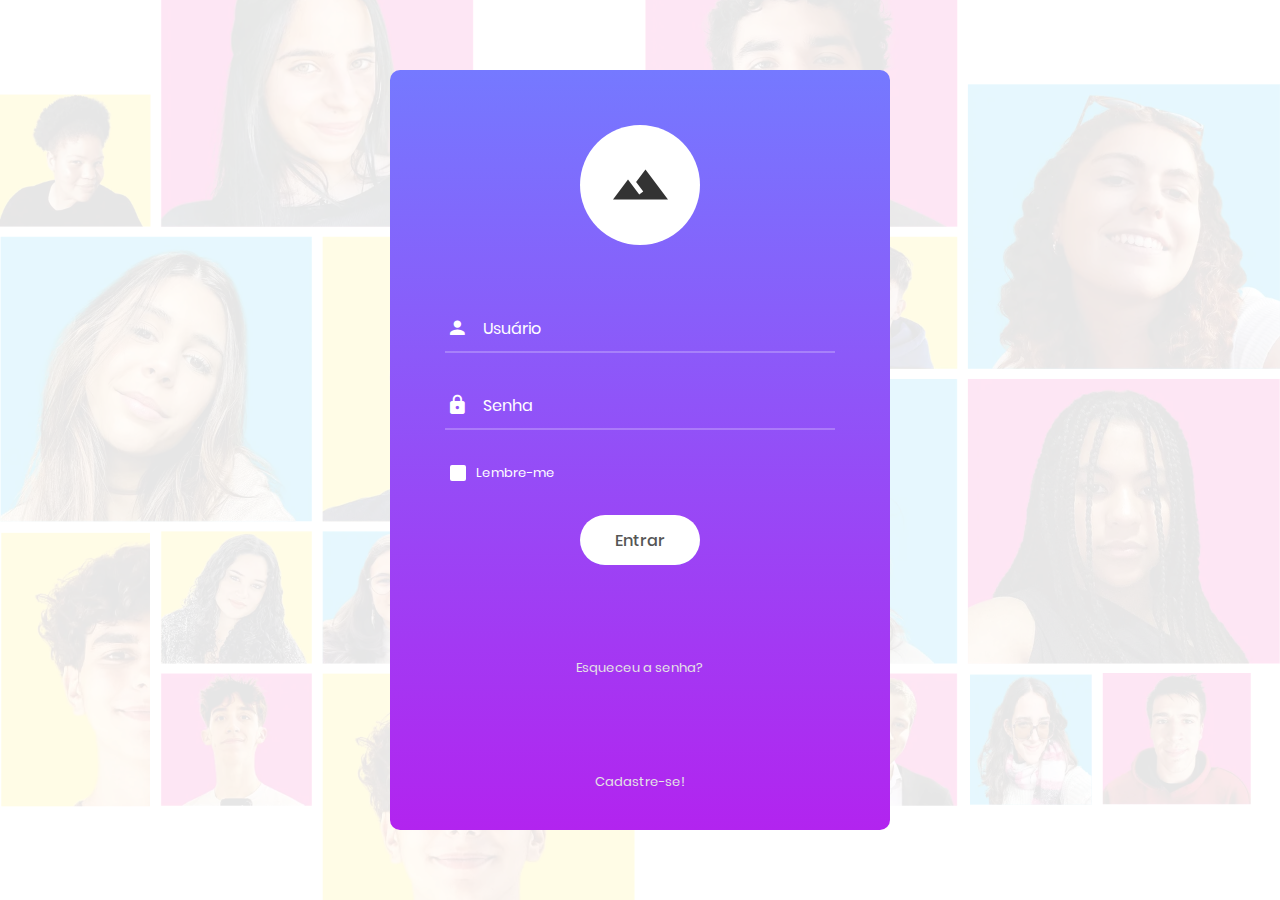
<file: index.html>
<!DOCTYPE html>
<html lang="pt-br">
<head>
	<title>Login</title>
	<meta charset="UTF-8">
	<meta name="viewport" content="width=device-width, initial-scale=1">
<!--===============================================================================================-->	
	<link rel="icon" type="image/png" href="images/icons/favicon.ico"/>
<!--===============================================================================================-->
	<link rel="stylesheet" type="text/css" href="vendor/bootstrap/css/bootstrap.min.css">
<!--===============================================================================================-->
	<link rel="stylesheet" type="text/css" href="fonts/font-awesome-4.7.0/css/font-awesome.min.css">
<!--===============================================================================================-->
	<link rel="stylesheet" type="text/css" href="fonts/iconic/css/material-design-iconic-font.min.css">
<!--===============================================================================================-->
	<link rel="stylesheet" type="text/css" href="vendor/animate/animate.css">
<!--===============================================================================================-->	
	<link rel="stylesheet" type="text/css" href="vendor/css-hamburgers/hamburgers.min.css">
<!--===============================================================================================-->
	<link rel="stylesheet" type="text/css" href="vendor/animsition/css/animsition.min.css">
<!--===============================================================================================-->
	<link rel="stylesheet" type="text/css" href="vendor/select2/select2.min.css">
<!--===============================================================================================-->	
	<link rel="stylesheet" type="text/css" href="vendor/daterangepicker/daterangepicker.css">
<!--===============================================================================================-->
	<link rel="stylesheet" type="text/css" href="css/util.css">
	<link rel="stylesheet" type="text/css" href="css/main.css">
<!--===============================================================================================-->
<link href="https://cdn.jsdelivr.net/npm/bootstrap@5.3.2/dist/css/bootstrap.min.css" rel="stylesheet" integrity="sha384-oBOlQZSkj1zPdMzOVISwxq65jF7VQofJgyHg6UUfK5vvIQkGA




</head>
<body>
	
	<div class="limiter">
		<div class="container-login100" style="background-image: url('images/mw-1920.png');">
			<div class="wrap-login100">
				<form class="login100-form validate-form" action="resumo.html" method="GET">
					<span class="login100-form-logo">
						<i class="zmdi zmdi-landscape"></i>
					</span>

					<span class="login100-form-title p-b-34 p-t-27">
						
					</span>

					<div class="wrap-input100 validate-input" data-validate = "Enter username">
						<input class="input100" type="text" name="username" placeholder="Usuário">
						<span class="focus-input100" data-placeholder="&#xf207;"></span>
					</div>

					<div class="wrap-input100 validate-input" data-validate="Enter password">
						<input class="input100" type="password" name="pass" placeholder="Senha">
						<span class="focus-input100" data-placeholder="&#xf191;"></span>
					</div>

					<div class="contact100-form-checkbox">
						<input class="input-checkbox100" id="ckb1" type="checkbox" name="remember-me">
						<label class="label-checkbox100" for="ckb1">
							Lembre-me
						</label>
					</div>

					<div class="container-login100-form-btn">
						<button class="login100-form-btn" onclick="window.location.href='resumo.html';">
							Entrar
						</button>
					</div>

					<div class="text-center p-t-90">
						<a class="txt1" href="senha.html">
							Esqueceu a senha?
						</a>
					</div>

					<div class="text-center p-t-90">
						<a class="txt1" href="usuario.html">
							Cadastre-se! 
						</a>
					</div>
				</form>
			</div>
		</div>
	</div>
	

	<div id="dropDownSelect1"></div>
	
<!--===============================================================================================-->
	<script src="vendor/jquery/jquery-3.2.1.min.js"></script>
<!--===============================================================================================-->
	<script src="vendor/animsition/js/animsition.min.js"></script>
<!--===============================================================================================-->
	<script src="vendor/bootstrap/js/popper.js"></script>
	<script src="vendor/bootstrap/js/bootstrap.min.js"></script>
<!--===============================================================================================-->
	<script src="vendor/select2/select2.min.js"></script>
<!--===============================================================================================-->
	<script src="vendor/daterangepicker/moment.min.js"></script>
	<script src="vendor/daterangepicker/daterangepicker.js"></script>
<!--===============================================================================================-->
	<script src="vendor/countdowntime/countdowntime.js"></script>
<!--===============================================================================================-->
	<script src="js/main.js"></script>
<!--===============================================================================================-->
	<script src="src/javascript/script.js"></script>
</body>
</html>
</file>
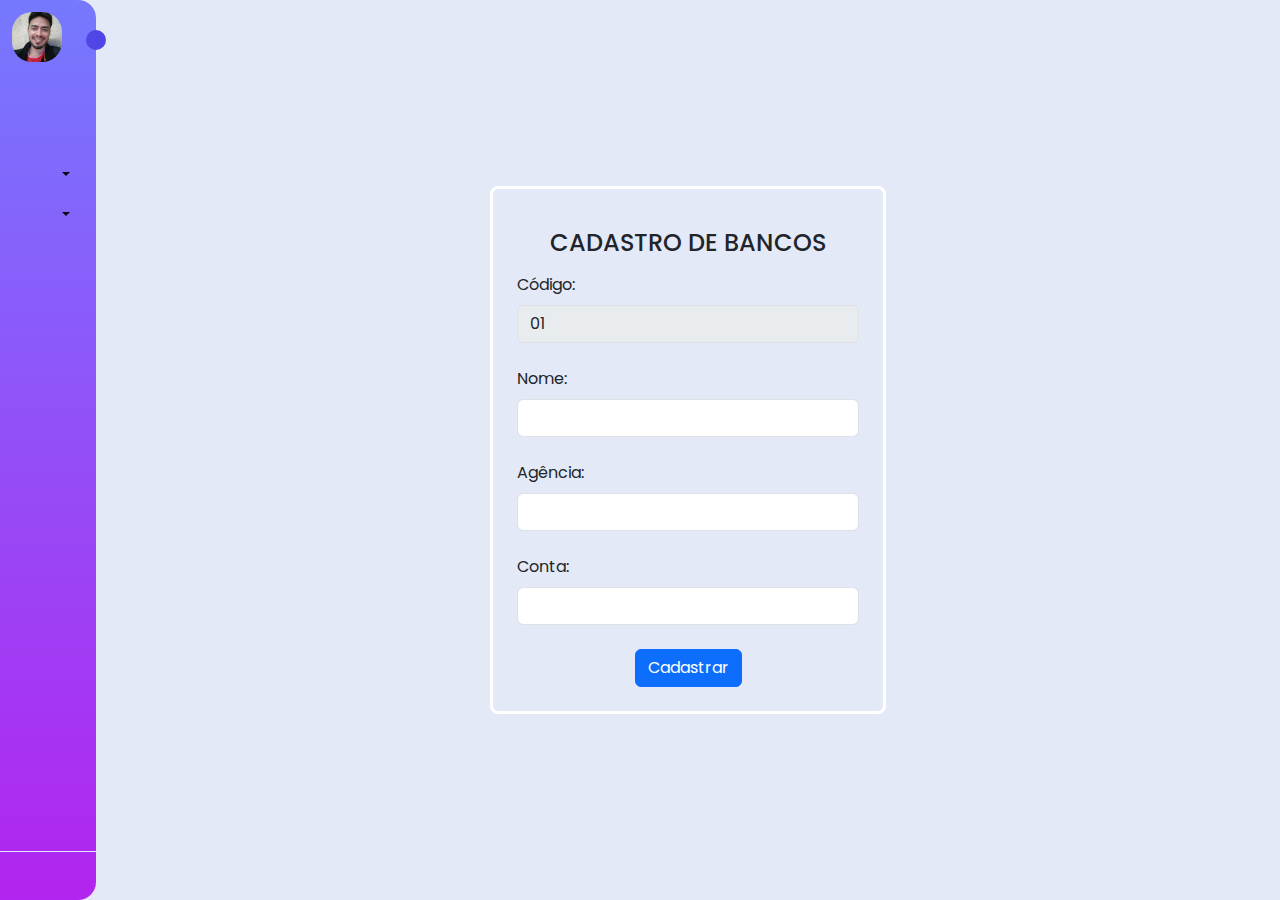
<file: banco.html>
<!DOCTYPE html>
<html lang="pt-br">

<head>
  <meta charset="UTF-8">
  <meta name="viewport" content="width=device-width, initial-scale=1.0">
  <link rel="stylesheet" href="https://cdnjs.cloudflare.com/ajax/libs/font-awesome/6.7.1/css/all.min.css"
    integrity="sha512-5Hs3dF2AEPkpNAR7UiOHba+lRSJNeM2ECkwxUIxC1Q/FLycGTbNapWXB4tP889k5T5Ju8fs4b1P5z/iB4nMfSQ=="
    crossorigin="anonymous" referrerpolicy="no-referrer" />

  <link href="https://cdn.jsdelivr.net/npm/bootstrap@5.3.0-alpha1/dist/css/bootstrap.min.css" rel="stylesheet">

  <!-- Link do Bootstrap -->
  <link href="https://cdn.jsdelivr.net/npm/bootstrap@5.3.0-alpha1/dist/css/bootstrap.min.css" rel="stylesheet">

  <!-- Link do CSS -->
  <link rel="stylesheet" href="src/css/style.css">

  <title>Banco</title>

  <style>
    .border-white {
      border: 3px solid white;
      /* Aumentando a espessura da borda */
      padding: 20px;
      /* Adicionando preenchimento para dar mais destaque */
      border-radius: 10px;
      /* Bordas arredondadas para melhorar a aparência */
    }
  </style>
</head>

<body>
  <nav id="sidebar">
    <div id="sidebar_content">
      <div id="user">
        <img src="src/images/20180619_191426.jpg" id="user_avatar" alt="Avatar">

        <p id="user_infos">
          <span class="item-description">
            Bruno Gomes
          </span>
          <span class="item-description">
            Estagiário
          </span>
        </p>
      </div>

      <ul id="side_items">
        <li class="side-item">
          <a href="resumo.html">
            <i class="fa-solid fa-chart-line"></i>
            <span class="item-description">
              Resumo
            </span>
          </a>
        </li>

        <li class="side-item">
          <a href="lancamentos.html">
            <i class="fa-regular fas fa-hand-holding-usd"></i>
            <span class="item-description">
              Lançamentos
            </span>
          </a>
        </li>
        <li class="side-item dropdown">
          <a href="" class="nav-link dropdown-toggle" id="navbarDropdown" role="button" data-bs-toggle="dropdown" aria-expanded="false">
            <i class="fa-solid far fa-edit"></i>
            <span class="item-description">Cadastros</span>
          </a>
          <ul class="dropdown-menu" aria-labelledby="navbarDropdown">
            <li><a class="dropdown-item justify-content-start" href="usuario.html">Usuários</a></li>
            <li><a class="dropdown-item justify-content-start" href="plano.html">Plano de Contas</a></li>
            <li><a class="dropdown-item justify-content-start" href="forma.html">Formas de Rec/Pag</a></li>
            <li><a class="dropdown-item justify-content-start" href="banco.html">Bancos</a></li>
            <li><a class="dropdown-item justify-content-start" href="cartao.html">Cartões de crédito</a></li>
            <li><a class="dropdown-item justify-content-start" href="bandeira.html">Bandeira de Cartão</a></li>
          </ul>
        </li>
        <li class="side-item dropdown">
          <a href="" class="nav-link dropdown-toggle" id="navbarDropdown" role="button" data-bs-toggle="dropdown" aria-expanded="false">
            <i class="fa-solid fas fa-print"></i>
            <span class="item-description">Relatórios</span>
          </a>
          <ul class="dropdown-menu" aria-labelledby="navbarDropdown">
            <li><a class="dropdown-item justify-content-start" href="#">Receitas por mês</a></li>
            <li><a class="dropdown-item justify-content-start" href="#">Despesas por mês</a></li>
            <li><a class="dropdown-item justify-content-start" href="#">Saldo por mês</a></li>
          </ul>
        </li>
      </ul>

      <button id="open_btn">
        <i id="open_btn_icon" class="fa-solid fa-chevron-right"></i>
      </button>
    </div>

    <div id="logout">
      <button id="logout_btn" onclick="window.location.href='index.html';">
        <i class="fa-solid fa-sign-out-alt"></i>
        <span class="item-description">
          Logout
        </span>
      </button>
    </div>
  </nav>


  <div class="container d-flex justify-content-center align-items-center min-vh-100">
    <div class="text-center p-4 border-white rounded-3">
      <h4 class="m-3 text-dark">CADASTRO DE BANCOS</h4>
      <div class="d-flex justify-content-center">
        <form action="resumo.html" method="post" class="w-100 w-md-50">
          <div class="form-group pb-4 text-start">
            <label for="codigo" class="form-label">Código:</label>
            <input type="number" class="form-control" id="codigo" name="codigo" value="01" disabled>
          </div>
          <div class="form-group pb-4 text-start">
            <label for="nome" class="form-label">Nome:</label>
            <input type="text" class="form-control" id="nome" name="nome" required>
          </div>
          <div class="form-group pb-4 text-start">
            <label for="agencia" class="form-label">Agência:</label>
            <input type="text" class="form-control" id="agencia" name="agencia" required>
          </div>
          <div class="form-group pb-4 text-start">
            <label for="conta" class="form-label">Conta:</label>
            <input type="text" class="form-control" id="conta" name="conta" required>
          </div>
          <button type="submit" class="btn btn-primary w-auto"
            onclick="window.location.href='resumo.html';">Cadastrar</button>
        </form>
      </div>
    </div>
  </div>

  <!-- Link do JavaScript -->
  <script src="src/javascript/script.js"></script>

  <!-- Link do JavaScript no Bootstrap -->
  <script src="https://cdn.jsdelivr.net/npm/bootstrap@5.3.0-alpha1/dist/js/bootstrap.bundle.min.js"></script>
</body>

</html>
</file>
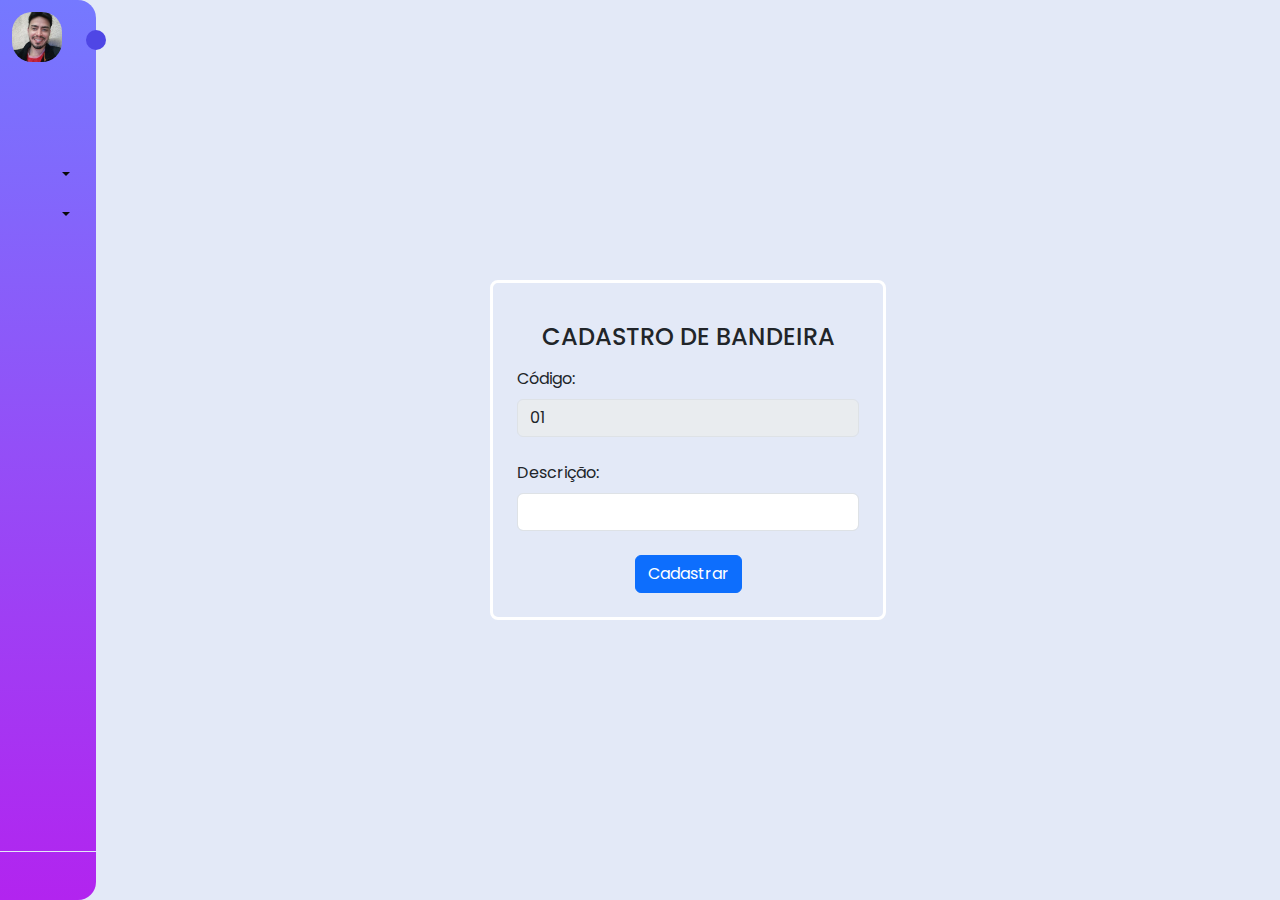
<file: bandeira.html>
<!DOCTYPE html>
<html lang="pt-br">

<head>
  <meta charset="UTF-8">
  <meta name="viewport" content="width=device-width, initial-scale=1.0">
  <link rel="stylesheet" href="https://cdnjs.cloudflare.com/ajax/libs/font-awesome/6.7.1/css/all.min.css"
    integrity="sha512-5Hs3dF2AEPkpNAR7UiOHba+lRSJNeM2ECkwxUIxC1Q/FLycGTbNapWXB4tP889k5T5Ju8fs4b1P5z/iB4nMfSQ=="
    crossorigin="anonymous" referrerpolicy="no-referrer" />

  <link href="https://cdn.jsdelivr.net/npm/bootstrap@5.3.0-alpha1/dist/css/bootstrap.min.css" rel="stylesheet">

  <!-- Link do Bootstrap -->
  <link href="https://cdn.jsdelivr.net/npm/bootstrap@5.3.0-alpha1/dist/css/bootstrap.min.css" rel="stylesheet">

  <!-- Link do CSS -->
  <link rel="stylesheet" href="src/css/style.css">

  <title>Bandeira de Cartão</title>

  <style>
    .border-white {
      border: 3px solid white;
      /* Aumentando a espessura da borda */
      padding: 20px;
      /* Adicionando preenchimento para dar mais destaque */
      border-radius: 10px;
      /* Bordas arredondadas para melhorar a aparência */
    }
  </style>
</head>

<body>
  <nav id="sidebar">
    <div id="sidebar_content">
      <div id="user">
        <img src="src/images/20180619_191426.jpg" id="user_avatar" alt="Avatar">

        <p id="user_infos">
          <span class="item-description">
            Bruno Gomes
          </span>
          <span class="item-description">
            Estagiário
          </span>
        </p>
      </div>

      <ul id="side_items">
        <li class="side-item">
          <a href="resumo.html">
            <i class="fa-solid fa-chart-line"></i>
            <span class="item-description">
              Resumo
            </span>
          </a>
        </li>

        <li class="side-item">
          <a href="lancamentos.html">
            <i class="fa-regular fas fa-hand-holding-usd"></i>
            <span class="item-description">
              Lançamentos
            </span>
          </a>
        </li>
        <li class="side-item dropdown">
          <a href="" class="nav-link dropdown-toggle" id="navbarDropdown" role="button" data-bs-toggle="dropdown" aria-expanded="false">
            <i class="fa-solid far fa-edit"></i>
            <span class="item-description">Cadastros</span>
          </a>
          <ul class="dropdown-menu" aria-labelledby="navbarDropdown">
            <li><a class="dropdown-item justify-content-start" href="usuario.html">Usuários</a></li>
            <li><a class="dropdown-item justify-content-start" href="plano.html">Plano de Contas</a></li>
            <li><a class="dropdown-item justify-content-start" href="forma.html">Formas de Rec/Pag</a></li>
            <li><a class="dropdown-item justify-content-start" href="banco.html">Bancos</a></li>
            <li><a class="dropdown-item justify-content-start" href="cartao.html">Cartões de crédito</a></li>
            <li><a class="dropdown-item justify-content-start" href="bandeira.html">Bandeira de Cartão</a></li>
          </ul>
        </li>
        <li class="side-item dropdown">
          <a href="" class="nav-link dropdown-toggle" id="navbarDropdown" role="button" data-bs-toggle="dropdown" aria-expanded="false">
            <i class="fa-solid fas fa-print"></i>
            <span class="item-description">Relatórios</span>
          </a>
          <ul class="dropdown-menu" aria-labelledby="navbarDropdown">
            <li><a class="dropdown-item justify-content-start" href="#">Receitas por mês</a></li>
            <li><a class="dropdown-item justify-content-start" href="#">Despesas por mês</a></li>
            <li><a class="dropdown-item justify-content-start" href="#">Saldo por mês</a></li>
          </ul>
        </li>
      </ul>

      <button id="open_btn">
        <i id="open_btn_icon" class="fa-solid fa-chevron-right"></i>
      </button>
    </div>

    <div id="logout">
      <button id="logout_btn" onclick="window.location.href='index.html';">
        <i class="fa-solid fa-sign-out-alt"></i>
        <span class="item-description">
          Logout
        </span>
      </button>
    </div>
  </nav>


  <div class="container d-flex justify-content-center align-items-center min-vh-100">
    <div class="text-center p-4 border-white rounded-3">
      <h4 class="m-3 text-dark">CADASTRO DE BANDEIRA</h4>
      <div class="d-flex justify-content-center">
        <form action="resumo.html" method="post" class="w-100 w-md-50">
          <div class="form-group pb-4 text-start">
            <label for="codigo" class="form-label">Código:</label>
            <input type="number" class="form-control" id="codigo" name="codigo" value="01" disabled>
          </div>
          <div class="form-group pb-4 text-start">
            <label for="descricao" class="form-label">Descrição:</label>
            <input type="text" class="form-control" id="descricao" name="descricao" required>
          </div>
          <button type="submit" class="btn btn-primary w-auto"
            onclick="window.location.href='resumo.html';">Cadastrar</button>
        </form>
      </div>
    </div>
  </div>

  <!-- Link do JavaScript -->
  <script src="src/javascript/script.js"></script>

  <!-- Link do JavaScript no Bootstrap -->
  <script src="https://cdn.jsdelivr.net/npm/bootstrap@5.3.0-alpha1/dist/js/bootstrap.bundle.min.js"></script>
</body>

</html>
</file>
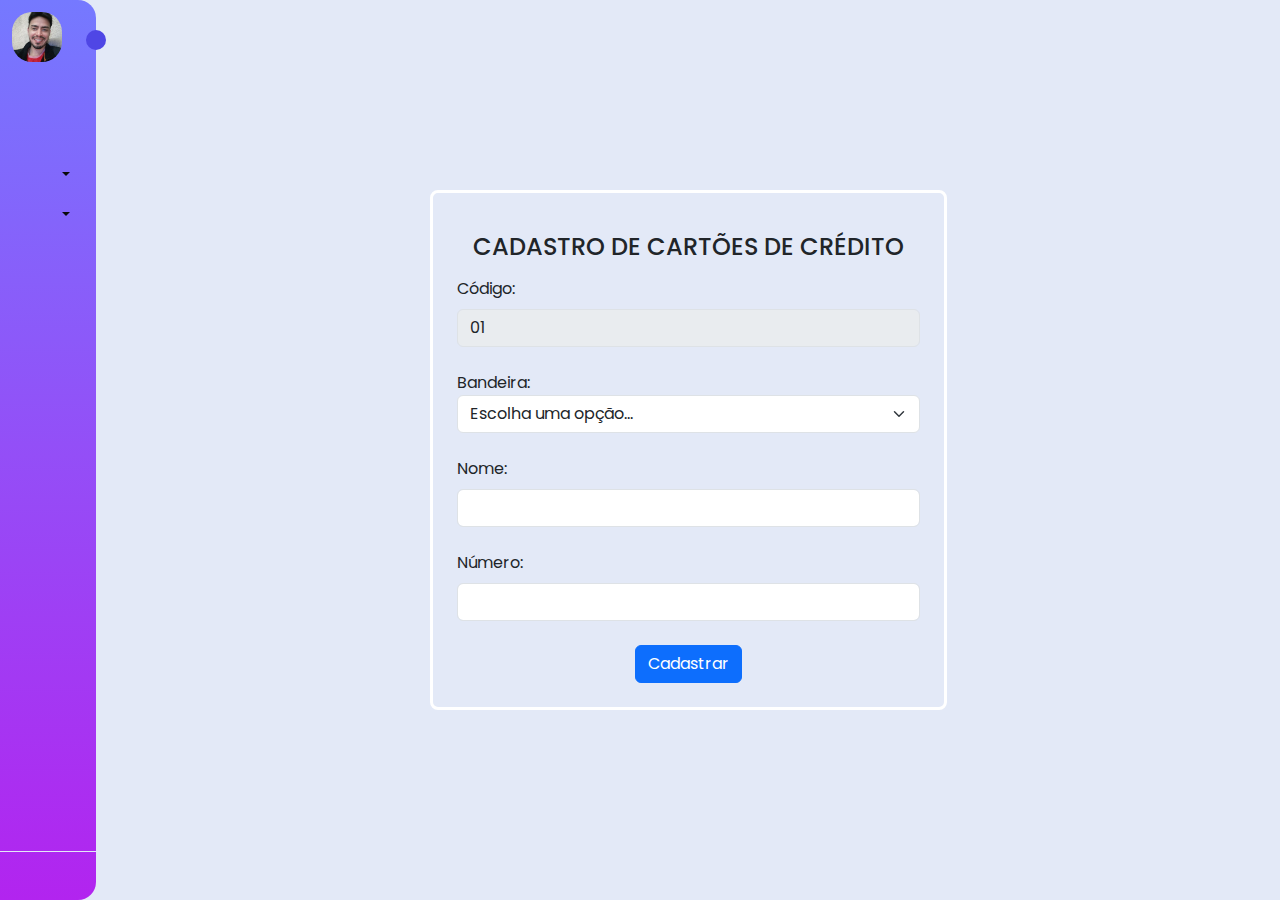
<file: cartao.html>
<!DOCTYPE html>
<html lang="pt-br">

<head>
  <meta charset="UTF-8">
  <meta name="viewport" content="width=device-width, initial-scale=1.0">
  <link rel="stylesheet" href="https://cdnjs.cloudflare.com/ajax/libs/font-awesome/6.7.1/css/all.min.css"
    integrity="sha512-5Hs3dF2AEPkpNAR7UiOHba+lRSJNeM2ECkwxUIxC1Q/FLycGTbNapWXB4tP889k5T5Ju8fs4b1P5z/iB4nMfSQ=="
    crossorigin="anonymous" referrerpolicy="no-referrer" />

  <link href="https://cdn.jsdelivr.net/npm/bootstrap@5.3.0-alpha1/dist/css/bootstrap.min.css" rel="stylesheet">

  <!-- Link do Bootstrap -->
  <link href="https://cdn.jsdelivr.net/npm/bootstrap@5.3.0-alpha1/dist/css/bootstrap.min.css" rel="stylesheet">

  <!-- Link do CSS -->
  <link rel="stylesheet" href="src/css/style.css">

  <title>Cartão de Crédito</title>

  <style>
    .border-white {
      border: 3px solid white;
      /* Aumentando a espessura da borda */
      padding: 20px;
      /* Adicionando preenchimento para dar mais destaque */
      border-radius: 10px;
      /* Bordas arredondadas para melhorar a aparência */
    }
  </style>
</head>

<body>
  <nav id="sidebar">
    <div id="sidebar_content">
      <div id="user">
        <img src="src/images/20180619_191426.jpg" id="user_avatar" alt="Avatar">

        <p id="user_infos">
          <span class="item-description">
            Bruno Gomes
          </span>
          <span class="item-description">
            Estagiário
          </span>
        </p>
      </div>

      <ul id="side_items">
        <li class="side-item">
          <a href="resumo.html">
            <i class="fa-solid fa-chart-line"></i>
            <span class="item-description">
              Resumo
            </span>
          </a>
        </li>

        <li class="side-item">
          <a href="lancamentos.html">
            <i class="fa-regular fas fa-hand-holding-usd"></i>
            <span class="item-description">
              Lançamentos
            </span>
          </a>
        </li>
        <li class="side-item dropdown">
          <a href="" class="nav-link dropdown-toggle" id="navbarDropdown" role="button" data-bs-toggle="dropdown" aria-expanded="false">
            <i class="fa-solid far fa-edit"></i>
            <span class="item-description">Cadastros</span>
          </a>
          <ul class="dropdown-menu" aria-labelledby="navbarDropdown">
            <li><a class="dropdown-item justify-content-start" href="usuario.html">Usuários</a></li>
            <li><a class="dropdown-item justify-content-start" href="plano.html">Plano de Contas</a></li>
            <li><a class="dropdown-item justify-content-start" href="forma.html">Formas de Rec/Pag</a></li>
            <li><a class="dropdown-item justify-content-start" href="banco.html">Bancos</a></li>
            <li><a class="dropdown-item justify-content-start" href="cartao.html">Cartões de crédito</a></li>
            <li><a class="dropdown-item justify-content-start" href="bandeira.html">Bandeira de Cartão</a></li>
          </ul>
        </li>
        <li class="side-item dropdown">
          <a href="" class="nav-link dropdown-toggle" id="navbarDropdown" role="button" data-bs-toggle="dropdown" aria-expanded="false">
            <i class="fa-solid fas fa-print"></i>
            <span class="item-description">Relatórios</span>
          </a>
          <ul class="dropdown-menu" aria-labelledby="navbarDropdown">
            <li><a class="dropdown-item justify-content-start" href="#">Receitas por mês</a></li>
            <li><a class="dropdown-item justify-content-start" href="#">Despesas por mês</a></li>
            <li><a class="dropdown-item justify-content-start" href="#">Saldo por mês</a></li>
          </ul>
        </li>
      </ul>

      <button id="open_btn">
        <i id="open_btn_icon" class="fa-solid fa-chevron-right"></i>
      </button>
    </div>

    <div id="logout">
      <button id="logout_btn" onclick="window.location.href='index.html';">
        <i class="fa-solid fa-sign-out-alt"></i>
        <span class="item-description">
          Logout
        </span>
      </button>
    </div>
  </nav>


  <div class="container d-flex justify-content-center align-items-center min-vh-100">
    <div class="text-center p-4 border-white rounded-3">
      <h4 class="m-3 text-dark">CADASTRO DE CARTÕES DE CRÉDITO</h4>
      <div class="d-flex justify-content-center">
        <form action="resumo.html" method="post" class="w-100 w-md-50">
          <div class="form-group pb-4 text-start">
            <label for="codigo" class="form-label">Código:</label>
            <input type="number" class="form-control" id="codigo" name="codigo" value="01" disabled>
          </div>
          <div class="form-group pb-4 text-start">
            <label for="bandeira">Bandeira:</label>
            <select class="form-select" id="bandeira">
              <option selected>Escolha uma opção...</option>
              <option>Mastercard</option>
              <option>Visa</option>
              <option>Elo</option>
            </select>
          </div>
          <div class="form-group pb-4 text-start">
            <label for="nome" class="form-label">Nome:</label>
            <input type="text" class="form-control" id="nome" name="nome" required>
          </div>
          <div class="form-group pb-4 text-start">
            <label for="numero" class="form-label">Número:</label>
            <input type="text" class="form-control" id="numero" name="numero" required>
          </div>
          <button type="submit" class="btn btn-primary w-auto"
            onclick="window.location.href='resumo.html';">Cadastrar</button>
        </form>
      </div>
    </div>
  </div>

  <!-- Link do JavaScript -->
  <script src="src/javascript/script.js"></script>

  <!-- Link do JavaScript no Bootstrap -->
  <script src="https://cdn.jsdelivr.net/npm/bootstrap@5.3.0-alpha1/dist/js/bootstrap.bundle.min.js"></script>
</body>

</html>
</file>
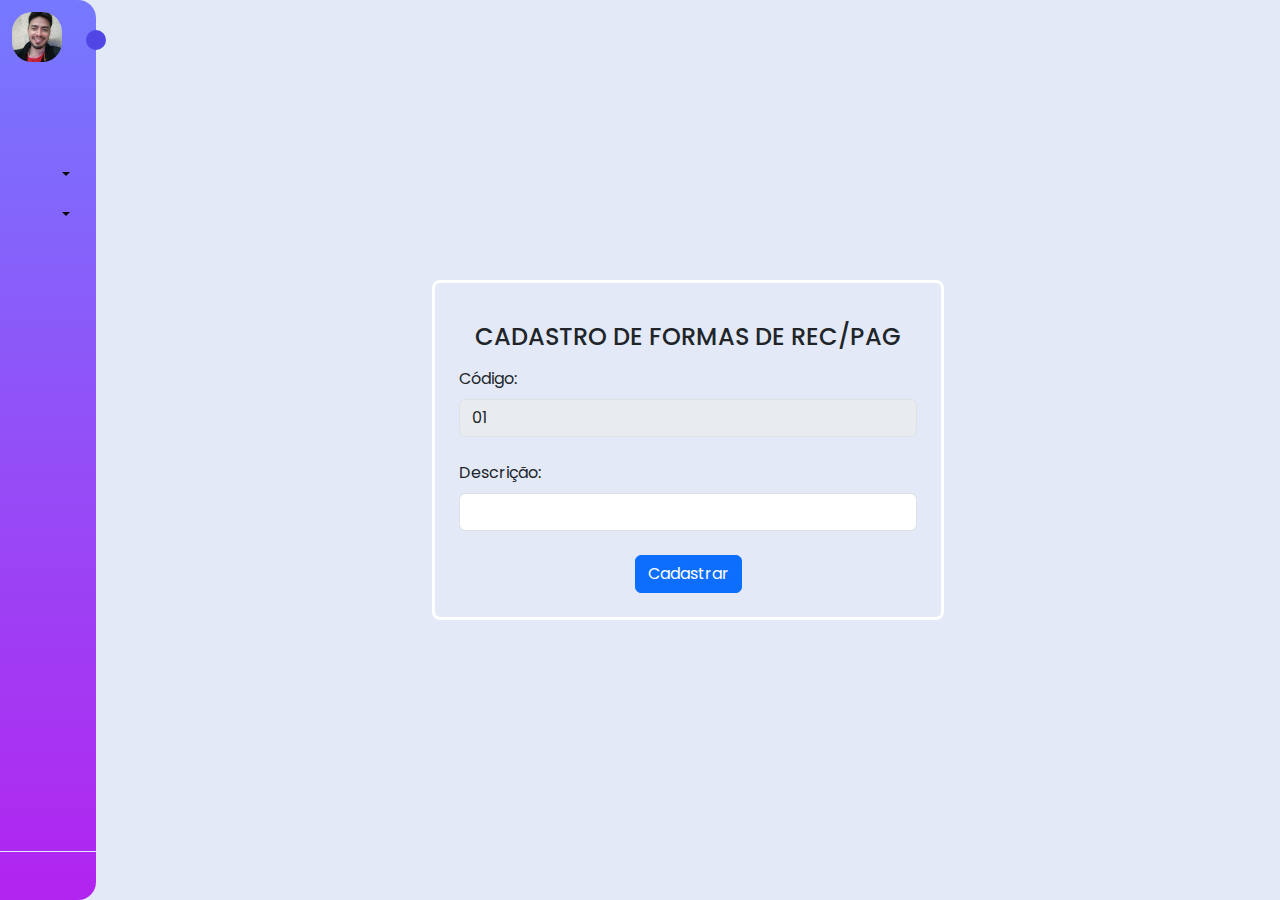
<file: forma.html>
<!DOCTYPE html>
<html lang="pt-br">

<head>
  <meta charset="UTF-8">
  <meta name="viewport" content="width=device-width, initial-scale=1.0">
  <link rel="stylesheet" href="https://cdnjs.cloudflare.com/ajax/libs/font-awesome/6.7.1/css/all.min.css"
    integrity="sha512-5Hs3dF2AEPkpNAR7UiOHba+lRSJNeM2ECkwxUIxC1Q/FLycGTbNapWXB4tP889k5T5Ju8fs4b1P5z/iB4nMfSQ=="
    crossorigin="anonymous" referrerpolicy="no-referrer" />

  <link href="https://cdn.jsdelivr.net/npm/bootstrap@5.3.0-alpha1/dist/css/bootstrap.min.css" rel="stylesheet">

  <!-- Link do Bootstrap -->
  <link href="https://cdn.jsdelivr.net/npm/bootstrap@5.3.0-alpha1/dist/css/bootstrap.min.css" rel="stylesheet">

  <!-- Link do CSS -->
  <link rel="stylesheet" href="src/css/style.css">

  <title>Forma de Rec/Pag</title>

  <style>
    .border-white {
      border: 3px solid white;
      /* Aumentando a espessura da borda */
      padding: 20px;
      /* Adicionando preenchimento para dar mais destaque */
      border-radius: 10px;
      /* Bordas arredondadas para melhorar a aparência */
    }
  </style>
</head>

<body>
  <nav id="sidebar">
    <div id="sidebar_content">
      <div id="user">
        <img src="src/images/20180619_191426.jpg" id="user_avatar" alt="Avatar">

        <p id="user_infos">
          <span class="item-description">
            Bruno Gomes
          </span>
          <span class="item-description">
            Estagiário
          </span>
        </p>
      </div>

      <ul id="side_items">
        <li class="side-item">
          <a href="resumo.html">
            <i class="fa-solid fa-chart-line"></i>
            <span class="item-description">
              Resumo
            </span>
          </a>
        </li>

        <li class="side-item">
          <a href="lancamentos.html">
            <i class="fa-regular fas fa-hand-holding-usd"></i>
            <span class="item-description">
              Lançamentos
            </span>
          </a>
        </li>
        <li class="side-item dropdown">
          <a href="" class="nav-link dropdown-toggle" id="navbarDropdown" role="button" data-bs-toggle="dropdown" aria-expanded="false">
            <i class="fa-solid far fa-edit"></i>
            <span class="item-description">Cadastros</span>
          </a>
          <ul class="dropdown-menu" aria-labelledby="navbarDropdown">
            <li><a class="dropdown-item justify-content-start" href="usuario.html">Usuários</a></li>
            <li><a class="dropdown-item justify-content-start" href="plano.html">Plano de Contas</a></li>
            <li><a class="dropdown-item justify-content-start" href="forma.html">Formas de Rec/Pag</a></li>
            <li><a class="dropdown-item justify-content-start" href="banco.html">Bancos</a></li>
            <li><a class="dropdown-item justify-content-start" href="cartao.html">Cartões de crédito</a></li>
            <li><a class="dropdown-item justify-content-start" href="bandeira.html">Bandeira de Cartão</a></li>
          </ul>
        </li>
        <li class="side-item dropdown">
          <a href="" class="nav-link dropdown-toggle" id="navbarDropdown" role="button" data-bs-toggle="dropdown" aria-expanded="false">
            <i class="fa-solid fas fa-print"></i>
            <span class="item-description">Relatórios</span>
          </a>
          <ul class="dropdown-menu" aria-labelledby="navbarDropdown">
            <li><a class="dropdown-item justify-content-start" href="#">Receitas por mês</a></li>
            <li><a class="dropdown-item justify-content-start" href="#">Despesas por mês</a></li>
            <li><a class="dropdown-item justify-content-start" href="#">Saldo por mês</a></li>
          </ul>
        </li>
      </ul>

      <button id="open_btn">
        <i id="open_btn_icon" class="fa-solid fa-chevron-right"></i>
      </button>
    </div>

    <div id="logout">
      <button id="logout_btn" onclick="window.location.href='index.html';">
        <i class="fa-solid fa-sign-out-alt"></i>
        <span class="item-description">
          Logout
        </span>
      </button>
    </div>
  </nav>


  <div class="container d-flex justify-content-center align-items-center min-vh-100">
    <div class="text-center p-4 border-white rounded-3">
      <h4 class="m-3 text-dark">CADASTRO DE FORMAS DE REC/PAG</h4>
      <div class="d-flex justify-content-center">
        <form action="resumo.html" method="post" class="w-100 w-md-50">
          <div class="form-group pb-4 text-start">
            <label for="codigo" class="form-label">Código:</label>
            <input type="number" class="form-control" id="codigo" name="codigo" value="01" disabled>
          </div>
          <div class="form-group pb-4 text-start">
            <label for="descricao" class="form-label">Descrição:</label>
            <input type="text" class="form-control" id="descricao" name="descricao" required>
          </div>
          <button type="submit" class="btn btn-primary w-auto"
            onclick="window.location.href='resumo.html';">Cadastrar</button>
        </form>
      </div>
    </div>
  </div>

  <!-- Link do JavaScript -->
  <script src="src/javascript/script.js"></script>

  <!-- Link do JavaScript no Bootstrap -->
  <script src="https://cdn.jsdelivr.net/npm/bootstrap@5.3.0-alpha1/dist/js/bootstrap.bundle.min.js"></script>
</body>

</html>
</file>
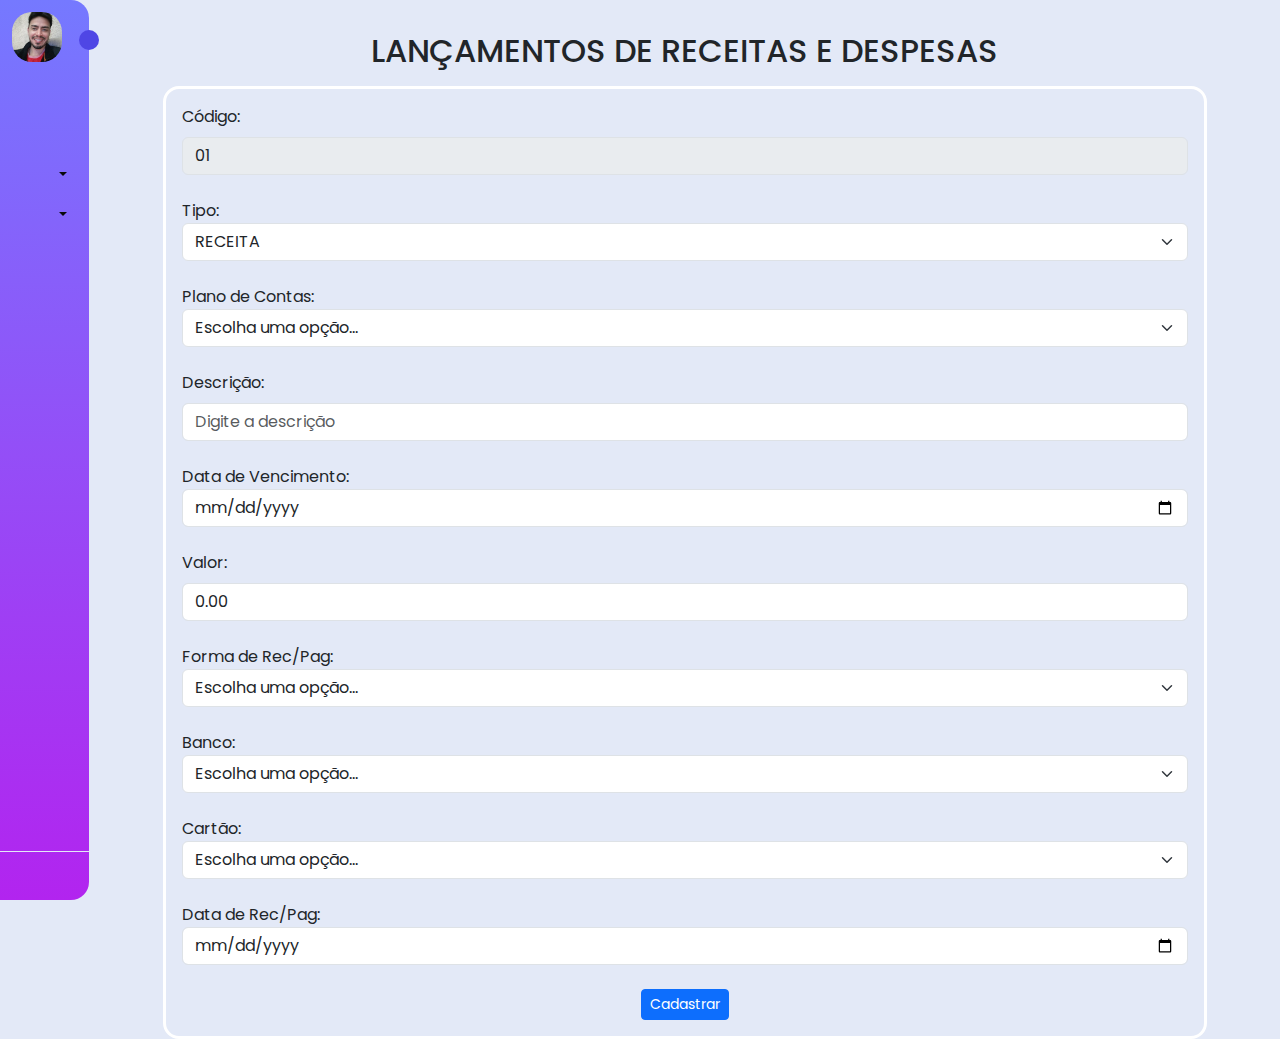
<file: lancamentos.html>
<!DOCTYPE html>
<html lang="pt-br">

<head>
  <meta charset="UTF-8">
  <meta name="viewport" content="width=device-width, initial-scale=1.0">
  <link rel="stylesheet" href="https://cdnjs.cloudflare.com/ajax/libs/font-awesome/6.7.1/css/all.min.css"
    integrity="sha512-5Hs3dF2AEPkpNAR7UiOHba+lRSJNeM2ECkwxUIxC1Q/FLycGTbNapWXB4tP889k5T5Ju8fs4b1P5z/iB4nMfSQ=="
    crossorigin="anonymous" referrerpolicy="no-referrer" />

  <!-- Link do Bootstrap -->
  <link href="https://cdn.jsdelivr.net/npm/bootstrap@5.3.0-alpha1/dist/css/bootstrap.min.css" rel="stylesheet">

  <!-- Link do CSS -->
  <link rel="stylesheet" href="src/css/style.css">

  <title>Lançamentos</title>
</head>

<body>
  <nav id="sidebar">
    <div id="sidebar_content">
      <div id="user">
        <img src="src/images/20180619_191426.jpg" id="user_avatar" alt="Avatar">

        <p id="user_infos">
          <span class="item-description">
            Bruno Gomes
          </span>
          <span class="item-description">
            Estagiário
          </span>
        </p>
      </div>

      <ul id="side_items">
        <li class="side-item">
          <a href="resumo.html">
            <i class="fa-solid fa-chart-line"></i>
            <span class="item-description">
              Resumo
            </span>
          </a>
        </li>

        <li class="side-item">
          <a href="lancamentos.html">
            <i class="fa-regular fas fa-hand-holding-usd"></i>
            <span class="item-description">
              Lançamentos
            </span>
          </a>
        </li>
        <li class="side-item dropdown">
          <a href="" class="nav-link dropdown-toggle" id="navbarDropdown" role="button" data-bs-toggle="dropdown" aria-expanded="false">
            <i class="fa-solid far fa-edit"></i>
            <span class="item-description">Cadastros</span>
          </a>
          <ul class="dropdown-menu" aria-labelledby="navbarDropdown">
            <li><a class="dropdown-item justify-content-start" href="usuario.html">Usuários</a></li>
            <li><a class="dropdown-item justify-content-start" href="plano.html">Plano de Contas</a></li>
            <li><a class="dropdown-item justify-content-start" href="forma.html">Formas de Rec/Pag</a></li>
            <li><a class="dropdown-item justify-content-start" href="banco.html">Bancos</a></li>
            <li><a class="dropdown-item justify-content-start" href="cartao.html">Cartões de crédito</a></li>
            <li><a class="dropdown-item justify-content-start" href="bandeira.html">Bandeira de Cartão</a></li>
          </ul>
        </li>
        <li class="side-item dropdown">
          <a href="" class="nav-link dropdown-toggle" id="navbarDropdown" role="button" data-bs-toggle="dropdown" aria-expanded="false">
            <i class="fa-solid fas fa-print"></i>
            <span class="item-description">Relatórios</span>
          </a>
          <ul class="dropdown-menu" aria-labelledby="navbarDropdown">
            <li><a class="dropdown-item justify-content-start" href="#">Receitas por mês</a></li>
            <li><a class="dropdown-item justify-content-start" href="#">Despesas por mês</a></li>
            <li><a class="dropdown-item justify-content-start" href="#">Saldo por mês</a></li>
          </ul>
        </li>
      </ul>

      <button id="open_btn">
        <i id="open_btn_icon" class="fa-solid fa-chevron-right"></i>
      </button>
    </div>

    <div id="logout">
      <button id="logout_btn" onclick="window.location.href='index.html';">
        <i class="fa-solid fa-sign-out-alt"></i>
        <span class="item-description">
          Logout
        </span>
      </button>
    </div>
  </nav>

  <!-- Formulário de Lançamentos -->
  <div class="container-fluid d-flex justify-content-center align-items-center">
    <div class="container mt-3 px-3 px-md-5">
      <h2 class="text-dark text-center m-3">LANÇAMENTOS DE RECEITAS E DESPESAS</h2>
      <form action="resumo.html" class="border border-3 border-white rounded-4 p-3">
        <div class="form-group pb-4 text-start">
          <label for="codigo" class="form-label">Código:</label>
          <input type="number" class="form-control" id="codigo" name="codigo" value="01" disabled>
        </div>
        <div class="form-group pb-4 text-start">
          <label for="plano">Tipo:</label>
          <select class="form-select" id="plano">
            <option selected>RECEITA</option>
            <option>DESPESA</option>
          </select>
        </div>
        <div class="form-group pb-4 text-start">
          <label for="plano">Plano de Contas:</label>
          <select class="form-select" id="plano">
            <option selected>Escolha uma opção...</option>
            <option>Recorrentes</option>
            <option>Eventual</option>
            <option>Diversos</option>
          </select>
        </div>
        <div class="form-group pb-4 text-start">
          <label for="descricao" class="form-label">Descrição:</label>
          <input type="text" class="form-control" id="descricao" name="descricao" placeholder="Digite a descrição" required>
        </div>
        <div class="form-group pb-4 text-start">
          <label for="vencimento">Data de Vencimento:</label>
          <input type="date" class="form-control" id="vencimento" name="vencimento"
            required>
        </div>
        <div class="form-group pb-4 text-start">
          <label for="valor" class="form-label">Valor:</label>
          <input type="number" class="form-control" id="valor" name="valor" value="0.00" placeholder="Digite o valor" required>
        </div>
        <div class="form-group pb-4 text-start">
          <label for="forma">Forma de Rec/Pag:</label>
          <select class="form-select" id="forma">
            <option selected>Escolha uma opção...</option>
            <option>PIX</option>
            <option>Transferência</option>
            <option>Dinheiro</option>
          </select>
        </div>
        <div class="form-group pb-4 text-start">
          <label for="banco">Banco:</label>
          <select class="form-select" id="banco">
            <option selected>Escolha uma opção...</option>
            <option>Nubank</option>
            <option>Inter</option>
            <option>Caixa</option>
          </select>
        </div>
        <div class="form-group pb-4 text-start">
          <label for="cartao">Cartão:</label>
          <select class="form-select" id="cartao">
            <option selected>Escolha uma opção...</option>
            <option>CreditCard</option>
            <option>MaisCard</option>
            <option>CardTudo</option>
          </select>
        </div>
        <div class="form-group pb-4 text-start">
          <label for="rec/pag">Data de Rec/Pag:</label>
          <input type="date" class="form-control" id="rec/pag" name="rec/pag">
        </div>
        <div class="d-flex justify-content-center">
          <button type="submit" class="btn btn-primary btn-sm w-auto">Cadastrar</button>
        </div>
      </form>
    </div>
  </div>

  <!-- Link do JavaScript -->
  <script src="src/javascript/script.js"></script>

  <!-- Link do JavaScript no Bootstrap -->
  <script src="https://cdn.jsdelivr.net/npm/bootstrap@5.3.0-alpha1/dist/js/bootstrap.bundle.min.js"></script>
</body>

</htm
</file>
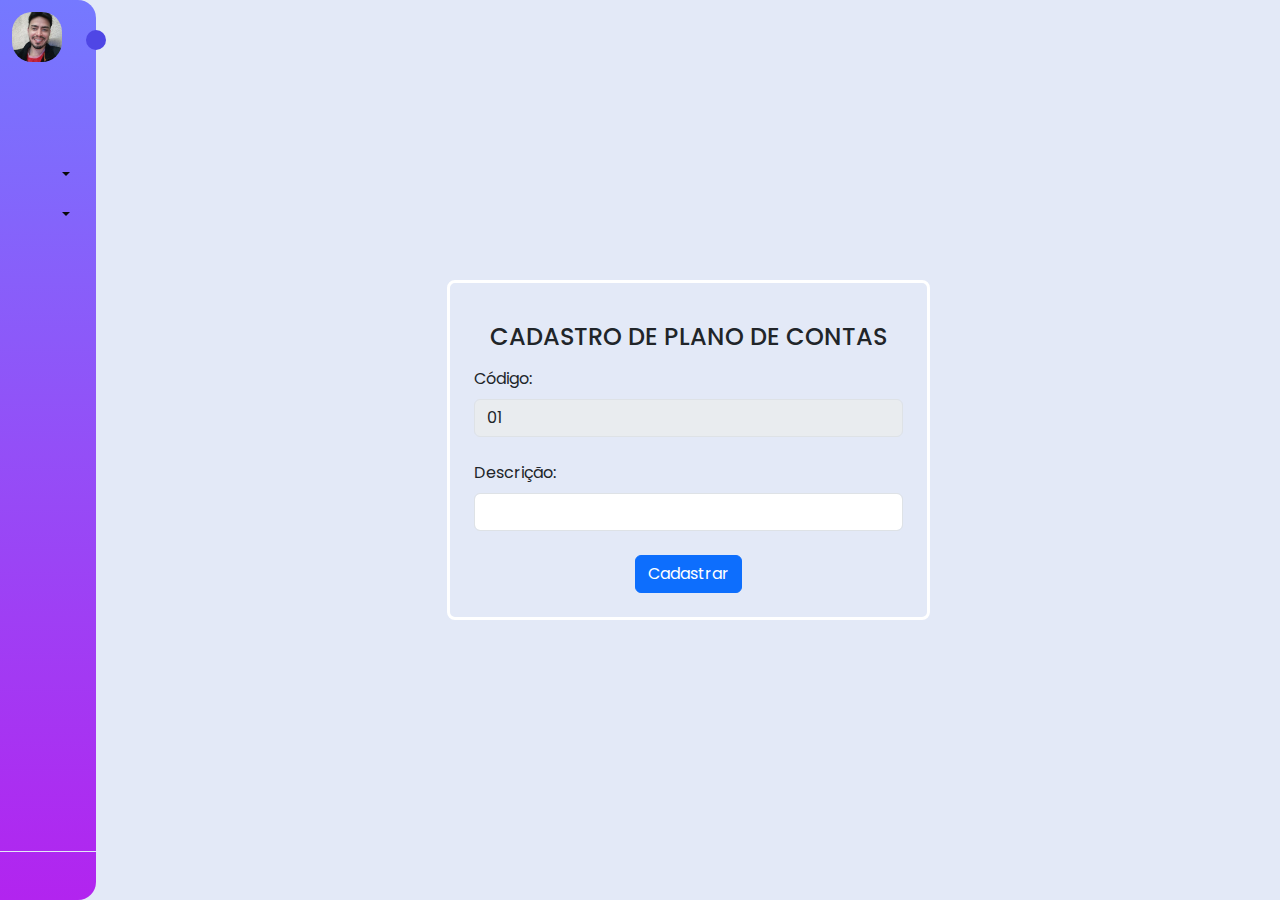
<file: plano.html>
<!DOCTYPE html>
<html lang="pt-br">

<head>
  <meta charset="UTF-8">
  <meta name="viewport" content="width=device-width, initial-scale=1.0">
  <link rel="stylesheet" href="https://cdnjs.cloudflare.com/ajax/libs/font-awesome/6.7.1/css/all.min.css"
    integrity="sha512-5Hs3dF2AEPkpNAR7UiOHba+lRSJNeM2ECkwxUIxC1Q/FLycGTbNapWXB4tP889k5T5Ju8fs4b1P5z/iB4nMfSQ=="
    crossorigin="anonymous" referrerpolicy="no-referrer" />

  <link href="https://cdn.jsdelivr.net/npm/bootstrap@5.3.0-alpha1/dist/css/bootstrap.min.css" rel="stylesheet">

  <!-- Link do Bootstrap -->
  <link href="https://cdn.jsdelivr.net/npm/bootstrap@5.3.0-alpha1/dist/css/bootstrap.min.css" rel="stylesheet">

  <!-- Link do CSS -->
  <link rel="stylesheet" href="src/css/style.css">

  <title>Plano de Contas</title>

  <style>
    .border-white {
      border: 3px solid white;
      /* Aumentando a espessura da borda */
      padding: 20px;
      /* Adicionando preenchimento para dar mais destaque */
      border-radius: 10px;
      /* Bordas arredondadas para melhorar a aparência */
    }
  </style>
</head>

<body>
  <nav id="sidebar">
    <div id="sidebar_content">
      <div id="user">
        <img src="src/images/20180619_191426.jpg" id="user_avatar" alt="Avatar">

        <p id="user_infos">
          <span class="item-description">
            Bruno Gomes
          </span>
          <span class="item-description">
            Estagiário
          </span>
        </p>
      </div>

      <ul id="side_items">
        <li class="side-item">
          <a href="resumo.html">
            <i class="fa-solid fa-chart-line"></i>
            <span class="item-description">
              Resumo
            </span>
          </a>
        </li>

        <li class="side-item">
          <a href="lancamentos.html">
            <i class="fa-regular fas fa-hand-holding-usd"></i>
            <span class="item-description">
              Lançamentos
            </span>
          </a>
        </li>
        <li class="side-item dropdown">
          <a href="" class="nav-link dropdown-toggle" id="navbarDropdown" role="button" data-bs-toggle="dropdown" aria-expanded="false">
            <i class="fa-solid far fa-edit"></i>
            <span class="item-description">Cadastros</span>
          </a>
          <ul class="dropdown-menu" aria-labelledby="navbarDropdown">
            <li><a class="dropdown-item justify-content-start" href="usuario.html">Usuários</a></li>
            <li><a class="dropdown-item justify-content-start" href="plano.html">Plano de Contas</a></li>
            <li><a class="dropdown-item justify-content-start" href="forma.html">Formas de Rec/Pag</a></li>
            <li><a class="dropdown-item justify-content-start" href="banco.html">Bancos</a></li>
            <li><a class="dropdown-item justify-content-start" href="cartao.html">Cartões de crédito</a></li>
            <li><a class="dropdown-item justify-content-start" href="bandeira.html">Bandeira de Cartão</a></li>
          </ul>
        </li>
        <li class="side-item dropdown">
          <a href="" class="nav-link dropdown-toggle" id="navbarDropdown" role="button" data-bs-toggle="dropdown" aria-expanded="false">
            <i class="fa-solid fas fa-print"></i>
            <span class="item-description">Relatórios</span>
          </a>
          <ul class="dropdown-menu" aria-labelledby="navbarDropdown">
            <li><a class="dropdown-item justify-content-start" href="#">Receitas por mês</a></li>
            <li><a class="dropdown-item justify-content-start" href="#">Despesas por mês</a></li>
            <li><a class="dropdown-item justify-content-start" href="#">Saldo por mês</a></li>
          </ul>
        </li>
      </ul>

      <button id="open_btn">
        <i id="open_btn_icon" class="fa-solid fa-chevron-right"></i>
      </button>
    </div>

    <div id="logout">
      <button id="logout_btn" onclick="window.location.href='index.html';">
        <i class="fa-solid fa-sign-out-alt"></i>
        <span class="item-description">
          Logout
        </span>
      </button>
    </div>
  </nav>


  <div class="container d-flex justify-content-center align-items-center min-vh-100">
    <div class="text-center p-4 border-white rounded-3">
      <h4 class="m-3 text-dark">CADASTRO DE PLANO DE CONTAS</h4>
      <div class="d-flex justify-content-center">
        <form action="resumo.html" method="post" class="w-100 w-md-50">
          <div class="form-group pb-4 text-start">
            <label for="codigo" class="form-label">Código:</label>
            <input type="number" class="form-control" id="codigo" name="codigo" value="01" disabled>
          </div>
          <div class="form-group pb-4 text-start">
            <label for="descricao" class="form-label">Descrição:</label>
            <input type="text" class="form-control" id="descricao" name="descricao" required>
          </div>
          <button type="submit" class="btn btn-primary w-auto"
            onclick="window.location.href='resumo.html';">Cadastrar</button>
        </form>
      </div>
    </div>
  </div>

  <!-- Link do JavaScript -->
  <script src="src/javascript/script.js"></script>

  <!-- Link do JavaScript no Bootstrap -->
  <script src="https://cdn.jsdelivr.net/npm/bootstrap@5.3.0-alpha1/dist/js/bootstrap.bundle.min.js"></script>
</body>

</html>
</file>
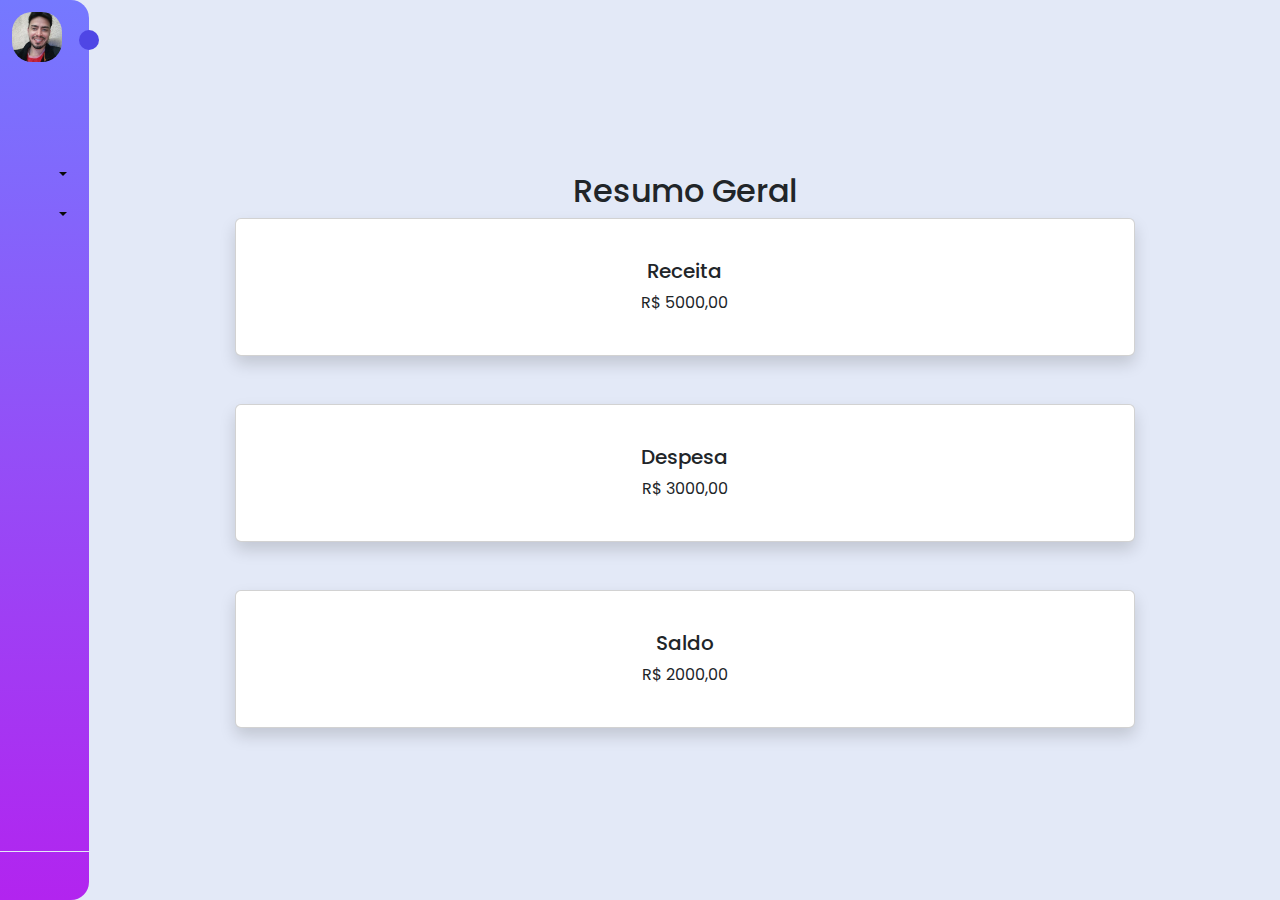
<file: resumo.html>
<!DOCTYPE html>
<html lang="pt-br">

<head>
  <meta charset="UTF-8">
  <meta name="viewport" content="width=device-width, initial-scale=1.0">
  <link rel="stylesheet" href="https://cdnjs.cloudflare.com/ajax/libs/font-awesome/6.7.1/css/all.min.css"
    integrity="sha512-5Hs3dF2AEPkpNAR7UiOHba+lRSJNeM2ECkwxUIxC1Q/FLycGTbNapWXB4tP889k5T5Ju8fs4b1P5z/iB4nMfSQ=="
    crossorigin="anonymous" referrerpolicy="no-referrer" />

  <!-- Link do Bootstrap -->
  <link href="https://cdn.jsdelivr.net/npm/bootstrap@5.3.0-alpha1/dist/css/bootstrap.min.css" rel="stylesheet">

  <!-- Link do CSS -->
  <link rel="stylesheet" href="src/css/style.css">

  <title>Resumo</title>
</head>

<body>
  <nav id="sidebar">
    <div id="sidebar_content">
      <div id="user">
        <img src="src/images/20180619_191426.jpg" id="user_avatar" alt="Avatar">

        <p id="user_infos">
          <span class="item-description">
            Bruno Gomes
          </span>
          <span class="item-description">
            Estagiário
          </span>
        </p>
      </div>

      <ul id="side_items">
        <li class="side-item">
          <a href="resumo.html">
            <i class="fa-solid fa-chart-line"></i>
            <span class="item-description">
              Resumo
            </span>
          </a>
        </li>

        <li class="side-item">
          <a href="lancamentos.html">
            <i class="fa-regular fas fa-hand-holding-usd"></i>
            <span class="item-description">
              Lançamentos
            </span>
          </a>
        </li>
        <li class="side-item dropdown">
          <a href="" class="nav-link dropdown-toggle" id="navbarDropdown" role="button" data-bs-toggle="dropdown" aria-expanded="false">
            <i class="fa-solid far fa-edit"></i>
            <span class="item-description">Cadastros</span>
          </a>
          <ul class="dropdown-menu" aria-labelledby="navbarDropdown">
            <li><a class="dropdown-item justify-content-start" href="usuario.html">Usuários</a></li>
            <li><a class="dropdown-item justify-content-start" href="plano.html">Plano de Contas</a></li>
            <li><a class="dropdown-item justify-content-start" href="forma.html">Formas de Rec/Pag</a></li>
            <li><a class="dropdown-item justify-content-start" href="banco.html">Bancos</a></li>
            <li><a class="dropdown-item justify-content-start" href="cartao.html">Cartões de crédito</a></li>
            <li><a class="dropdown-item justify-content-start" href="bandeira.html">Bandeira de Cartão</a></li>
          </ul>
        </li>
        <li class="side-item dropdown">
          <a href="" class="nav-link dropdown-toggle" id="navbarDropdown" role="button" data-bs-toggle="dropdown" aria-expanded="false">
            <i class="fa-solid fas fa-print"></i>
            <span class="item-description">Relatórios</span>
          </a>
          <ul class="dropdown-menu" aria-labelledby="navbarDropdown">
            <li><a class="dropdown-item justify-content-start" href="#">Receitas por mês</a></li>
            <li><a class="dropdown-item justify-content-start" href="#">Despesas por mês</a></li>
            <li><a class="dropdown-item justify-content-start" href="#">Saldo por mês</a></li>
          </ul>
        </li>
      </ul>

      <button id="open_btn">
        <i id="open_btn_icon" class="fa-solid fa-chevron-right"></i>
      </button>
    </div>

    <div id="logout">
      <button id="logout_btn" onclick="window.location.href='index.html';">
        <i class="fa-solid fa-sign-out-alt"></i>
        <span class="item-description">
          Logout
        </span>
      </button>
    </div>
  </nav>

  <div class="container-fluid d-flex justify-content-center align-items-center" style="height: 100vh;">
    <div class="card-container mt-5">
      <h2 class="text-dark text-center">Resumo Geral</h2>
      <div class="card text-center shadow p-4 mb-5 bg-white rounded" style="width: 900px;">
        <div class="card-body">
          <h5 class="card-title">Receita</h5>
          <p class="card-text">R$ 5000,00</p>
        </div>
      </div>
      <div class="card text-center shadow p-4 mb-5 bg-white rounded" style="width: 900px;">
        <div class="card-body">
          <h5 class="card-title">Despesa</h5>
          <p class="card-text">R$ 3000,00</p>
        </div>
      </div>
      <div class="card text-center shadow p-4 mb-5 bg-white rounded" style="width: 900px;">
        <div class="card-body">
          <h5 class="card-title">Saldo</h5>
          <p class="card-text">R$ 2000,00</p>
        </div>
      </div>
    </div>
  </div>


  <!-- Link do JavaScript -->
  <script src="src/javascript/script.js"></script>

  <!-- Link do JavaScript no Bootstrap -->
  <script src="https://cdn.jsdelivr.net/npm/bootstrap@5.3.0-alpha1/dist/js/bootstrap.bundle.min.js"></script>
</body>

</html>
</file>
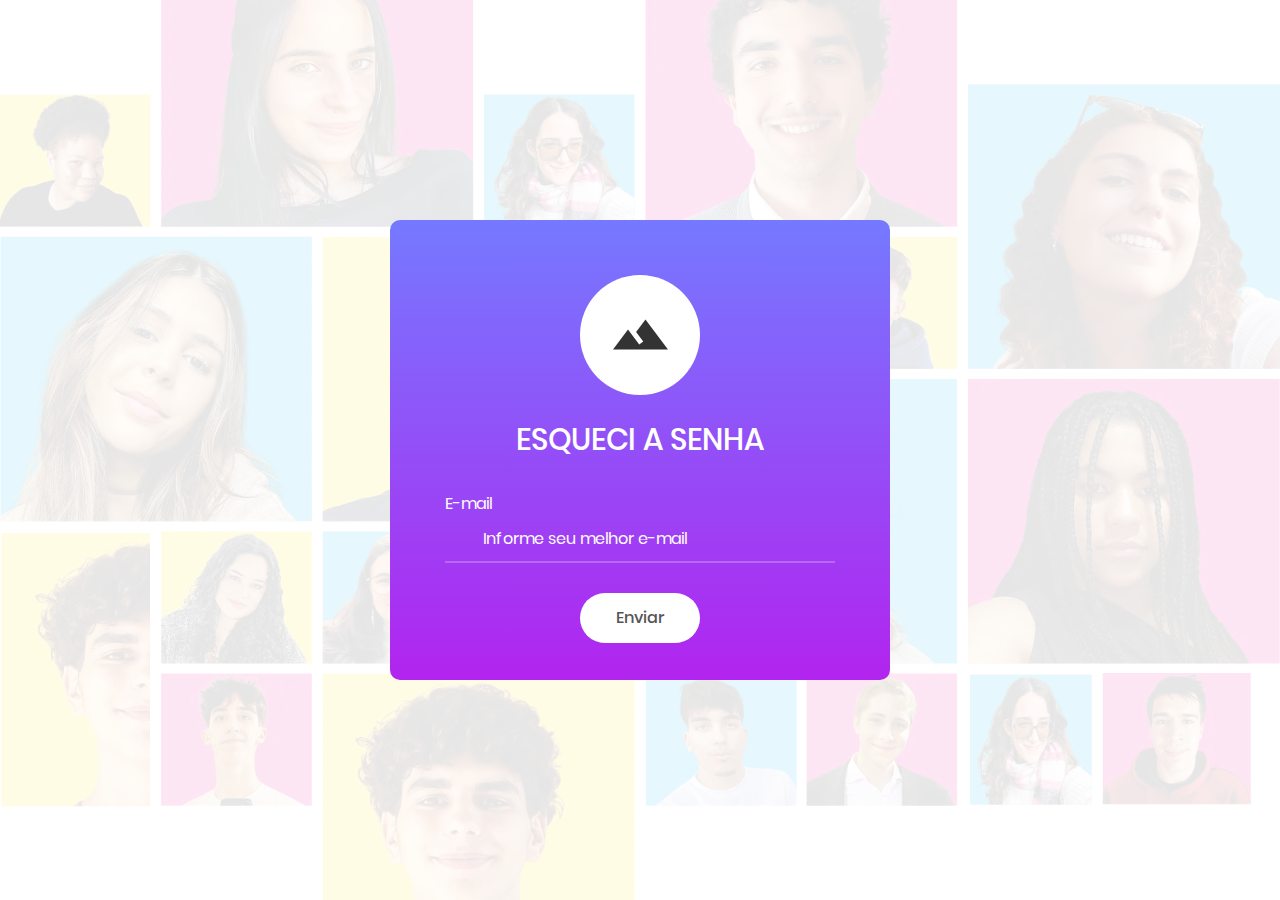
<file: senha.html>
<!DOCTYPE html>
<html lang="pt-br">
<head>
	<title>Login V3</title>
	<meta charset="UTF-8">
	<meta name="viewport" content="width=device-width, initial-scale=1">
<!--===============================================================================================-->	
	<link rel="icon" type="image/png" href="images/icons/favicon.ico"/>
<!--===============================================================================================-->
	<link rel="stylesheet" type="text/css" href="vendor/bootstrap/css/bootstrap.min.css">
<!--===============================================================================================-->
	<link rel="stylesheet" type="text/css" href="fonts/font-awesome-4.7.0/css/font-awesome.min.css">
<!--===============================================================================================-->
	<link rel="stylesheet" type="text/css" href="fonts/iconic/css/material-design-iconic-font.min.css">
<!--===============================================================================================-->
	<link rel="stylesheet" type="text/css" href="vendor/animate/animate.css">
<!--===============================================================================================-->	
	<link rel="stylesheet" type="text/css" href="vendor/css-hamburgers/hamburgers.min.css">
<!--===============================================================================================-->
	<link rel="stylesheet" type="text/css" href="vendor/animsition/css/animsition.min.css">
<!--===============================================================================================-->
	<link rel="stylesheet" type="text/css" href="vendor/select2/select2.min.css">
<!--===============================================================================================-->	
	<link rel="stylesheet" type="text/css" href="vendor/daterangepicker/daterangepicker.css">
<!--===============================================================================================-->
	<link rel="stylesheet" type="text/css" href="css/util.css">
	<link rel="stylesheet" type="text/css" href="css/main.css">
<!--===============================================================================================-->
<link href="https://cdn.jsdelivr.net/npm/bootstrap@5.3.2/dist/css/bootstrap.min.css" rel="stylesheet" integrity="sha384-oBOlQZSkj1zPdMzOVISwxq65jF7VQofJgyHg6UUfK5vvIQkGA




</head>
<body>
	
	<div class="limiter">
	<div class="container-login100" style="background-image: url('images/mw-1920.png');">
		<div class="wrap-login100">
			<form class="login100-form validate-form" action="index.html" method="GET">
				<span class="login100-form-logo">
					<i class="zmdi zmdi-landscape"></i>
				</span>

				<span class="login100-form-title p-b-34 p-t-27">
					Esqueci a Senha
				</span>

				<div class="wrap-input100 validate-input" data-validate="Enter email">
					<label for="email" style="color: #fff;">E-mail</label>
					<input class="input100" type="text" name="username" placeholder="Informe seu melhor e-mail">
				</div>

				<div class="container-login100-form-btn">
					<button class="login100-form-btn" onclick="window.location.href='index.html';">
						Enviar
					</button>
				</div>

			</form>
		</div>
	</div>
</div>


	

	<div id="dropDownSelect1"></div>
	
<!--===============================================================================================-->
	<script src="vendor/jquery/jquery-3.2.1.min.js"></script>
<!--===============================================================================================-->
	<script src="vendor/animsition/js/animsition.min.js"></script>
<!--===============================================================================================-->
	<script src="vendor/bootstrap/js/popper.js"></script>
	<script src="vendor/bootstrap/js/bootstrap.min.js"></script>
<!--===============================================================================================-->
	<script src="vendor/select2/select2.min.js"></script>
<!--===============================================================================================-->
	<script src="vendor/daterangepicker/moment.min.js"></script>
	<script src="vendor/daterangepicker/daterangepicker.js"></script>
<!--===============================================================================================-->
	<script src="vendor/countdowntime/countdowntime.js"></script>
<!--===============================================================================================-->
	<script src="js/main.js"></script>
<!--===============================================================================================-->
	<script src="src/javascript/script.js"></script>
</body>
</html>
</file>
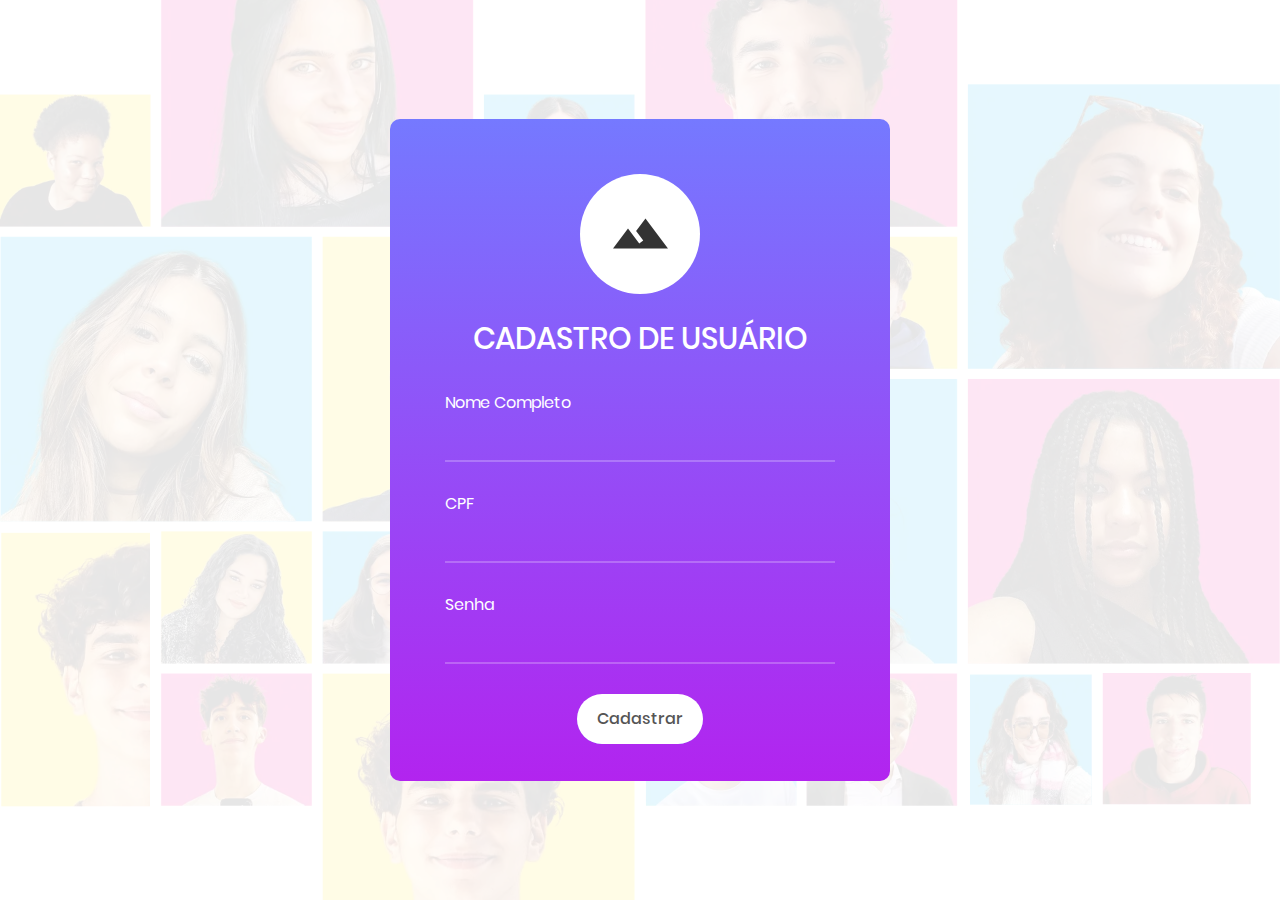
<file: usuario.html>
<!DOCTYPE html>
<html lang="pt-br">

<head>
	<title>Cadastro de usuário</title>
	<meta charset="UTF-8">
	<meta name="viewport" content="width=device-width, initial-scale=1">
	<!--===============================================================================================-->
	<link rel="icon" type="image/png" href="images/icons/favicon.ico" />
	<!--===============================================================================================-->
	<link rel="stylesheet" type="text/css" href="vendor/bootstrap/css/bootstrap.min.css">
	<!--===============================================================================================-->
	<link rel="stylesheet" type="text/css" href="fonts/font-awesome-4.7.0/css/font-awesome.min.css">
	<!--===============================================================================================-->
	<link rel="stylesheet" type="text/css" href="fonts/iconic/css/material-design-iconic-font.min.css">
	<!--===============================================================================================-->
	<link rel="stylesheet" type="text/css" href="vendor/animate/animate.css">
	<!--===============================================================================================-->
	<link rel="stylesheet" type="text/css" href="vendor/css-hamburgers/hamburgers.min.css">
	<!--===============================================================================================-->
	<link rel="stylesheet" type="text/css" href="vendor/animsition/css/animsition.min.css">
	<!--===============================================================================================-->
	<link rel="stylesheet" type="text/css" href="vendor/select2/select2.min.css">
	<!--===============================================================================================-->
	<link rel="stylesheet" type="text/css" href="vendor/daterangepicker/daterangepicker.css">
	<!--===============================================================================================-->
	<link rel="stylesheet" type="text/css" href="css/util.css">
	<link rel="stylesheet" type="text/css" href="css/main.css">
	<!--===============================================================================================-->
	<link href="https://cdn.jsdelivr.net/npm/bootstrap@5.3.2/dist/css/bootstrap.min.css" rel="stylesheet" integrity="sha384-oBOlQZSkj1zPdMzOVISwxq65jF7VQofJgyHg6UUfK5vvIQkGA

</head>

<body>
	
	<div class=" limiter">
	<div class="container-login100" style="background-image: url('images/mw-1920.png');">
		<div class="wrap-login100">
			<form class="login100-form validate-form" action="index.html" method="GET">
				<span class="login100-form-logo">
					<i class="zmdi zmdi-landscape"></i>
				</span>

				<span class="login100-form-title p-b-34 p-t-27">
					Cadastro de Usuário
				</span>

				<div class="wrap-input100 validate-input" data-validate="Enter username">
					<label for="username" style="color: #fff;">Nome Completo</label>
					<input class="input100" type="text" name="username">
				</div>

				<div class="wrap-input100 validate-input" data-validate="Enter cpf">
					<label for="cpf" style="color: #fff;">CPF</label>
					<input class="input100" type="text" name="cpf">
				</div>

				<div class="wrap-input100 validate-input" data-validate="Enter password">
					<label for="password" style="color: #fff;">Senha</label>
					<input class="input100" type="password" name="pass">
				</div>

				<div class="container-login100-form-btn">
					<button class="login100-form-btn" onclick="window.location.href='index.html';">
						Cadastrar
					</button>
				</div>

			</form>
		</div>
	</div>
	</div>

	<div id="dropDownSelect1"></div>

	<!--===============================================================================================-->
	<script src="vendor/jquery/jquery-3.2.1.min.js"></script>
	<!--===============================================================================================-->
	<script src="vendor/animsition/js/animsition.min.js"></script>
	<!--===============================================================================================-->
	<script src="vendor/bootstrap/js/popper.js"></script>
	<script src="vendor/bootstrap/js/bootstrap.min.js"></script>
	<!--===============================================================================================-->
	<script src="vendor/select2/select2.min.js"></script>
	<!--===============================================================================================-->
	<script src="vendor/daterangepicker/moment.min.js"></script>
	<script src="vendor/daterangepicker/daterangepicker.js"></script>
	<!--===============================================================================================-->
	<script src="vendor/countdowntime/countdowntime.js"></script>
	<!--===============================================================================================-->
	<script src="js/main.js"></script>
	<!--===============================================================================================-->
	<script src="src/javascript/script.js"></script>
	</body>

</html>
</file>
<file: vendor/daterangepicker/daterangepicker.css>
.daterangepicker {
  position: absolute;
  color: inherit;
  background-color: #fff;
  border-radius: 4px;
  width: 278px;
  padding: 4px;
  margin-top: 1px;
  top: 100px;
  left: 20px;
  /* Calendars */ }
  .daterangepicker:before, .daterangepicker:after {
    position: absolute;
    display: inline-block;
    border-bottom-color: rgba(0, 0, 0, 0.2);
    content: ''; }
  .daterangepicker:before {
    top: -7px;
    border-right: 7px solid transparent;
    border-left: 7px solid transparent;
    border-bottom: 7px solid #ccc; }
  .daterangepicker:after {
    top: -6px;
    border-right: 6px solid transparent;
    border-bottom: 6px solid #fff;
    border-left: 6px solid transparent; }
  .daterangepicker.opensleft:before {
    right: 9px; }
  .daterangepicker.opensleft:after {
    right: 10px; }
  .daterangepicker.openscenter:before {
    left: 0;
    right: 0;
    width: 0;
    margin-left: auto;
    margin-right: auto; }
  .daterangepicker.openscenter:after {
    left: 0;
    right: 0;
    width: 0;
    margin-left: auto;
    margin-right: auto; }
  .daterangepicker.opensright:before {
    left: 9px; }
  .daterangepicker.opensright:after {
    left: 10px; }
  .daterangepicker.dropup {
    margin-top: -5px; }
    .daterangepicker.dropup:before {
      top: initial;
      bottom: -7px;
      border-bottom: initial;
      border-top: 7px solid #ccc; }
    .daterangepicker.dropup:after {
      top: initial;
      bottom: -6px;
      border-bottom: initial;
      border-top: 6px solid #fff; }
  .daterangepicker.dropdown-menu {
    max-width: none;
    z-index: 3001; }
  .daterangepicker.single .ranges, .daterangepicker.single .calendar {
    float: none; }
  .daterangepicker.show-calendar .calendar {
    display: block; }
  .daterangepicker .calendar {
    display: none;
    max-width: 270px;
    margin: 4px; }
    .daterangepicker .calendar.single .calendar-table {
      border: none; }
    .daterangepicker .calendar th, .daterangepicker .calendar td {
      white-space: nowrap;
      text-align: center;
      min-width: 32px; }
  .daterangepicker .calendar-table {
    border: 1px solid #fff;
    padding: 4px;
    border-radius: 4px;
    background-color: #fff; }
  .daterangepicker table {
    width: 100%;
    margin: 0; }
  .daterangepicker td, .daterangepicker th {
    text-align: center;
    width: 20px;
    height: 20px;
    border-radius: 4px;
    border: 1px solid transparent;
    white-space: nowrap;
    cursor: pointer; }
    .daterangepicker td.available:hover, .daterangepicker th.available:hover {
      background-color: #eee;
      border-color: transparent;
      color: inherit; }
    .daterangepicker td.week, .daterangepicker th.week {
      font-size: 80%;
      color: #ccc; }
  .daterangepicker td.off, .daterangepicker td.off.in-range, .daterangepicker td.off.start-date, .daterangepicker td.off.end-date {
    background-color: #fff;
    border-color: transparent;
    color: #999; }
  .daterangepicker td.in-range {
    background-color: #ebf4f8;
    border-color: transparent;
    color: #000;
    border-radius: 0; }
  .daterangepicker td.start-date {
    border-radius: 4px 0 0 4px; }
  .daterangepicker td.end-date {
    border-radius: 0 4px 4px 0; }
  .daterangepicker td.start-date.end-date {
    border-radius: 4px; }
  .daterangepicker td.active, .daterangepicker td.active:hover {
    background-color: #357ebd;
    border-color: transparent;
    color: #fff; }
  .daterangepicker th.month {
    width: auto; }
  .daterangepicker td.disabled, .daterangepicker option.disabled {
    color: #999;
    cursor: not-allowed;
    text-decoration: line-through; }
  .daterangepicker select.monthselect, .daterangepicker select.yearselect {
    font-size: 12px;
    padding: 1px;
    height: auto;
    margin: 0;
    cursor: default; }
  .daterangepicker select.monthselect {
    margin-right: 2%;
    width: 56%; }
  .daterangepicker select.yearselect {
    width: 40%; }
  .daterangepicker select.hourselect, .daterangepicker select.minuteselect, .daterangepicker select.secondselect, .daterangepicker select.ampmselect {
    width: 50px;
    margin-bottom: 0; }
  .daterangepicker .input-mini {
    border: 1px solid #ccc;
    border-radius: 4px;
    color: #555;
    height: 30px;
    line-height: 30px;
    display: block;
    vertical-align: middle;
    margin: 0 0 5px 0;
    padding: 0 6px 0 28px;
    width: 100%; }
    .daterangepicker .input-mini.active {
      border: 1px solid #08c;
      border-radius: 4px; }
  .daterangepicker .daterangepicker_input {
    position: relative; }
    .daterangepicker .daterangepicker_input i {
      position: absolute;
      left: 8px;
      top: 8px; }
  .daterangepicker.rtl .input-mini {
    padding-right: 28px;
    padding-left: 6px; }
  .daterangepicker.rtl .daterangepicker_input i {
    left: auto;
    right: 8px; }
  .daterangepicker .calendar-time {
    text-align: center;
    margin: 5px auto;
    line-height: 30px;
    position: relative;
    padding-left: 28px; }
    .daterangepicker .calendar-time select.disabled {
      color: #ccc;
      cursor: not-allowed; }

.ranges {
  font-size: 11px;
  float: none;
  margin: 4px;
  text-align: left; }
  .ranges ul {
    list-style: none;
    margin: 0 auto;
    padding: 0;
    width: 100%; }
  .ranges li {
    font-size: 13px;
    background-color: #f5f5f5;
    border: 1px solid #f5f5f5;
    border-radius: 4px;
    color: #08c;
    padding: 3px 12px;
    margin-bottom: 8px;
    cursor: pointer; }
    .ranges li:hover {
      background-color: #08c;
      border: 1px solid #08c;
      color: #fff; }
    .ranges li.active {
      background-color: #08c;
      border: 1px solid #08c;
      color: #fff; }

/*  Larger Screen Styling */
@media (min-width: 564px) {
  .daterangepicker {
    width: auto; }
    .daterangepicker .ranges ul {
      width: 160px; }
    .daterangepicker.single .ranges ul {
      width: 100%; }
    .daterangepicker.single .calendar.left {
      clear: none; }
    .daterangepicker.single.ltr .ranges, .daterangepicker.single.ltr .calendar {
      float: left; }
    .daterangepicker.single.rtl .ranges, .daterangepicker.single.rtl .calendar {
      float: right; }
    .daterangepicker.ltr {
      direction: ltr;
      text-align: left; }
      .daterangepicker.ltr .calendar.left {
        clear: left;
        margin-right: 0; }
        .daterangepicker.ltr .calendar.left .calendar-table {
          border-right: none;
          border-top-right-radius: 0;
          border-bottom-right-radius: 0; }
      .daterangepicker.ltr .calendar.right {
        margin-left: 0; }
        .daterangepicker.ltr .calendar.right .calendar-table {
          border-left: none;
          border-top-left-radius: 0;
          border-bottom-left-radius: 0; }
      .daterangepicker.ltr .left .daterangepicker_input {
        padding-right: 12px; }
      .daterangepicker.ltr .calendar.left .calendar-table {
        padding-right: 12px; }
      .daterangepicker.ltr .ranges, .daterangepicker.ltr .calendar {
        float: left; }
    .daterangepicker.rtl {
      direction: rtl;
      text-align: right; }
      .daterangepicker.rtl .calendar.left {
        clear: right;
        margin-left: 0; }
        .daterangepicker.rtl .calendar.left .calendar-table {
          border-left: none;
          border-top-left-radius: 0;
          border-bottom-left-radius: 0; }
      .daterangepicker.rtl .calendar.right {
        margin-right: 0; }
        .daterangepicker.rtl .calendar.right .calendar-table {
          border-right: none;
          border-top-right-radius: 0;
          border-bottom-right-radius: 0; }
      .daterangepicker.rtl .left .daterangepicker_input {
        padding-left: 12px; }
      .daterangepicker.rtl .calendar.left .calendar-table {
        padding-left: 12px; }
      .daterangepicker.rtl .ranges, .daterangepicker.rtl .calendar {
        text-align: right;
        float: right; } }
@media (min-width: 730px) {
  .daterangepicker .ranges {
    width: auto; }
  .daterangepicker.ltr .ranges {
    float: left; }
  .daterangepicker.rtl .ranges {
    float: right; }
  .daterangepicker .calendar.left {
    clear: none !important; } }
</file>
<file: css/util.css>
/*[ FONT SIZE ]
///////////////////////////////////////////////////////////
*/
.fs-1 {font-size: 1px;}
.fs-2 {font-size: 2px;}
.fs-3 {font-size: 3px;}
.fs-4 {font-size: 4px;}
.fs-5 {font-size: 5px;}
.fs-6 {font-size: 6px;}
.fs-7 {font-size: 7px;}
.fs-8 {font-size: 8px;}
.fs-9 {font-size: 9px;}
.fs-10 {font-size: 10px;}
.fs-11 {font-size: 11px;}
.fs-12 {font-size: 12px;}
.fs-13 {font-size: 13px;}
.fs-14 {font-size: 14px;}
.fs-15 {font-size: 15px;}
.fs-16 {font-size: 16px;}
.fs-17 {font-size: 17px;}
.fs-18 {font-size: 18px;}
.fs-19 {font-size: 19px;}
.fs-20 {font-size: 20px;}
.fs-21 {font-size: 21px;}
.fs-22 {font-size: 22px;}
.fs-23 {font-size: 23px;}
.fs-24 {font-size: 24px;}
.fs-25 {font-size: 25px;}
.fs-26 {font-size: 26px;}
.fs-27 {font-size: 27px;}
.fs-28 {font-size: 28px;}
.fs-29 {font-size: 29px;}
.fs-30 {font-size: 30px;}
.fs-31 {font-size: 31px;}
.fs-32 {font-size: 32px;}
.fs-33 {font-size: 33px;}
.fs-34 {font-size: 34px;}
.fs-35 {font-size: 35px;}
.fs-36 {font-size: 36px;}
.fs-37 {font-size: 37px;}
.fs-38 {font-size: 38px;}
.fs-39 {font-size: 39px;}
.fs-40 {font-size: 40px;}
.fs-41 {font-size: 41px;}
.fs-42 {font-size: 42px;}
.fs-43 {font-size: 43px;}
.fs-44 {font-size: 44px;}
.fs-45 {font-size: 45px;}
.fs-46 {font-size: 46px;}
.fs-47 {font-size: 47px;}
.fs-48 {font-size: 48px;}
.fs-49 {font-size: 49px;}
.fs-50 {font-size: 50px;}
.fs-51 {font-size: 51px;}
.fs-52 {font-size: 52px;}
.fs-53 {font-size: 53px;}
.fs-54 {font-size: 54px;}
.fs-55 {font-size: 55px;}
.fs-56 {font-size: 56px;}
.fs-57 {font-size: 57px;}
.fs-58 {font-size: 58px;}
.fs-59 {font-size: 59px;}
.fs-60 {font-size: 60px;}
.fs-61 {font-size: 61px;}
.fs-62 {font-size: 62px;}
.fs-63 {font-size: 63px;}
.fs-64 {font-size: 64px;}
.fs-65 {font-size: 65px;}
.fs-66 {font-size: 66px;}
.fs-67 {font-size: 67px;}
.fs-68 {font-size: 68px;}
.fs-69 {font-size: 69px;}
.fs-70 {font-size: 70px;}
.fs-71 {font-size: 71px;}
.fs-72 {font-size: 72px;}
.fs-73 {font-size: 73px;}
.fs-74 {font-size: 74px;}
.fs-75 {font-size: 75px;}
.fs-76 {font-size: 76px;}
.fs-77 {font-size: 77px;}
.fs-78 {font-size: 78px;}
.fs-79 {font-size: 79px;}
.fs-80 {font-size: 80px;}
.fs-81 {font-size: 81px;}
.fs-82 {font-size: 82px;}
.fs-83 {font-size: 83px;}
.fs-84 {font-size: 84px;}
.fs-85 {font-size: 85px;}
.fs-86 {font-size: 86px;}
.fs-87 {font-size: 87px;}
.fs-88 {font-size: 88px;}
.fs-89 {font-size: 89px;}
.fs-90 {font-size: 90px;}
.fs-91 {font-size: 91px;}
.fs-92 {font-size: 92px;}
.fs-93 {font-size: 93px;}
.fs-94 {font-size: 94px;}
.fs-95 {font-size: 95px;}
.fs-96 {font-size: 96px;}
.fs-97 {font-size: 97px;}
.fs-98 {font-size: 98px;}
.fs-99 {font-size: 99px;}
.fs-100 {font-size: 100px;}
.fs-101 {font-size: 101px;}
.fs-102 {font-size: 102px;}
.fs-103 {font-size: 103px;}
.fs-104 {font-size: 104px;}
.fs-105 {font-size: 105px;}
.fs-106 {font-size: 106px;}
.fs-107 {font-size: 107px;}
.fs-108 {font-size: 108px;}
.fs-109 {font-size: 109px;}
.fs-110 {font-size: 110px;}
.fs-111 {font-size: 111px;}
.fs-112 {font-size: 112px;}
.fs-113 {font-size: 113px;}
.fs-114 {font-size: 114px;}
.fs-115 {font-size: 115px;}
.fs-116 {font-size: 116px;}
.fs-117 {font-size: 117px;}
.fs-118 {font-size: 118px;}
.fs-119 {font-size: 119px;}
.fs-120 {font-size: 120px;}
.fs-121 {font-size: 121px;}
.fs-122 {font-size: 122px;}
.fs-123 {font-size: 123px;}
.fs-124 {font-size: 124px;}
.fs-125 {font-size: 125px;}
.fs-126 {font-size: 126px;}
.fs-127 {font-size: 127px;}
.fs-128 {font-size: 128px;}
.fs-129 {font-size: 129px;}
.fs-130 {font-size: 130px;}
.fs-131 {font-size: 131px;}
.fs-132 {font-size: 132px;}
.fs-133 {font-size: 133px;}
.fs-134 {font-size: 134px;}
.fs-135 {font-size: 135px;}
.fs-136 {font-size: 136px;}
.fs-137 {font-size: 137px;}
.fs-138 {font-size: 138px;}
.fs-139 {font-size: 139px;}
.fs-140 {font-size: 140px;}
.fs-141 {font-size: 141px;}
.fs-142 {font-size: 142px;}
.fs-143 {font-size: 143px;}
.fs-144 {font-size: 144px;}
.fs-145 {font-size: 145px;}
.fs-146 {font-size: 146px;}
.fs-147 {font-size: 147px;}
.fs-148 {font-size: 148px;}
.fs-149 {font-size: 149px;}
.fs-150 {font-size: 150px;}
.fs-151 {font-size: 151px;}
.fs-152 {font-size: 152px;}
.fs-153 {font-size: 153px;}
.fs-154 {font-size: 154px;}
.fs-155 {font-size: 155px;}
.fs-156 {font-size: 156px;}
.fs-157 {font-size: 157px;}
.fs-158 {font-size: 158px;}
.fs-159 {font-size: 159px;}
.fs-160 {font-size: 160px;}
.fs-161 {font-size: 161px;}
.fs-162 {font-size: 162px;}
.fs-163 {font-size: 163px;}
.fs-164 {font-size: 164px;}
.fs-165 {font-size: 165px;}
.fs-166 {font-size: 166px;}
.fs-167 {font-size: 167px;}
.fs-168 {font-size: 168px;}
.fs-169 {font-size: 169px;}
.fs-170 {font-size: 170px;}
.fs-171 {font-size: 171px;}
.fs-172 {font-size: 172px;}
.fs-173 {font-size: 173px;}
.fs-174 {font-size: 174px;}
.fs-175 {font-size: 175px;}
.fs-176 {font-size: 176px;}
.fs-177 {font-size: 177px;}
.fs-178 {font-size: 178px;}
.fs-179 {font-size: 179px;}
.fs-180 {font-size: 180px;}
.fs-181 {font-size: 181px;}
.fs-182 {font-size: 182px;}
.fs-183 {font-size: 183px;}
.fs-184 {font-size: 184px;}
.fs-185 {font-size: 185px;}
.fs-186 {font-size: 186px;}
.fs-187 {font-size: 187px;}
.fs-188 {font-size: 188px;}
.fs-189 {font-size: 189px;}
.fs-190 {font-size: 190px;}
.fs-191 {font-size: 191px;}
.fs-192 {font-size: 192px;}
.fs-193 {font-size: 193px;}
.fs-194 {font-size: 194px;}
.fs-195 {font-size: 195px;}
.fs-196 {font-size: 196px;}
.fs-197 {font-size: 197px;}
.fs-198 {font-size: 198px;}
.fs-199 {font-size: 199px;}
.fs-200 {font-size: 200px;}

/*[ PADDING ]
///////////////////////////////////////////////////////////
*/
.p-t-0 {padding-top: 0px;}
.p-t-1 {padding-top: 1px;}
.p-t-2 {padding-top: 2px;}
.p-t-3 {padding-top: 3px;}
.p-t-4 {padding-top: 4px;}
.p-t-5 {padding-top: 5px;}
.p-t-6 {padding-top: 6px;}
.p-t-7 {padding-top: 7px;}
.p-t-8 {padding-top: 8px;}
.p-t-9 {padding-top: 9px;}
.p-t-10 {padding-top: 10px;}
.p-t-11 {padding-top: 11px;}
.p-t-12 {padding-top: 12px;}
.p-t-13 {padding-top: 13px;}
.p-t-14 {padding-top: 14px;}
.p-t-15 {padding-top: 15px;}
.p-t-16 {padding-top: 16px;}
.p-t-17 {padding-top: 17px;}
.p-t-18 {padding-top: 18px;}
.p-t-19 {padding-top: 19px;}
.p-t-20 {padding-top: 20px;}
.p-t-21 {padding-top: 21px;}
.p-t-22 {padding-top: 22px;}
.p-t-23 {padding-top: 23px;}
.p-t-24 {padding-top: 24px;}
.p-t-25 {padding-top: 25px;}
.p-t-26 {padding-top: 26px;}
.p-t-27 {padding-top: 27px;}
.p-t-28 {padding-top: 28px;}
.p-t-29 {padding-top: 29px;}
.p-t-30 {padding-top: 30px;}
.p-t-31 {padding-top: 31px;}
.p-t-32 {padding-top: 32px;}
.p-t-33 {padding-top: 33px;}
.p-t-34 {padding-top: 34px;}
.p-t-35 {padding-top: 35px;}
.p-t-36 {padding-top: 36px;}
.p-t-37 {padding-top: 37px;}
.p-t-38 {padding-top: 38px;}
.p-t-39 {padding-top: 39px;}
.p-t-40 {padding-top: 40px;}
.p-t-41 {padding-top: 41px;}
.p-t-42 {padding-top: 42px;}
.p-t-43 {padding-top: 43px;}
.p-t-44 {padding-top: 44px;}
.p-t-45 {padding-top: 45px;}
.p-t-46 {padding-top: 46px;}
.p-t-47 {padding-top: 47px;}
.p-t-48 {padding-top: 48px;}
.p-t-49 {padding-top: 49px;}
.p-t-50 {padding-top: 50px;}
.p-t-51 {padding-top: 51px;}
.p-t-52 {padding-top: 52px;}
.p-t-53 {padding-top: 53px;}
.p-t-54 {padding-top: 54px;}
.p-t-55 {padding-top: 55px;}
.p-t-56 {padding-top: 56px;}
.p-t-57 {padding-top: 57px;}
.p-t-58 {padding-top: 58px;}
.p-t-59 {padding-top: 59px;}
.p-t-60 {padding-top: 60px;}
.p-t-61 {padding-top: 61px;}
.p-t-62 {padding-top: 62px;}
.p-t-63 {padding-top: 63px;}
.p-t-64 {padding-top: 64px;}
.p-t-65 {padding-top: 65px;}
.p-t-66 {padding-top: 66px;}
.p-t-67 {padding-top: 67px;}
.p-t-68 {padding-top: 68px;}
.p-t-69 {padding-top: 69px;}
.p-t-70 {padding-top: 70px;}
.p-t-71 {padding-top: 71px;}
.p-t-72 {padding-top: 72px;}
.p-t-73 {padding-top: 73px;}
.p-t-74 {padding-top: 74px;}
.p-t-75 {padding-top: 75px;}
.p-t-76 {padding-top: 76px;}
.p-t-77 {padding-top: 77px;}
.p-t-78 {padding-top: 78px;}
.p-t-79 {padding-top: 79px;}
.p-t-80 {padding-top: 80px;}
.p-t-81 {padding-top: 81px;}
.p-t-82 {padding-top: 82px;}
.p-t-83 {padding-top: 83px;}
.p-t-84 {padding-top: 84px;}
.p-t-85 {padding-top: 85px;}
.p-t-86 {padding-top: 86px;}
.p-t-87 {padding-top: 87px;}
.p-t-88 {padding-top: 88px;}
.p-t-89 {padding-top: 89px;}
.p-t-90 {padding-top: 90px;}
.p-t-91 {padding-top: 91px;}
.p-t-92 {padding-top: 92px;}
.p-t-93 {padding-top: 93px;}
.p-t-94 {padding-top: 94px;}
.p-t-95 {padding-top: 95px;}
.p-t-96 {padding-top: 96px;}
.p-t-97 {padding-top: 97px;}
.p-t-98 {padding-top: 98px;}
.p-t-99 {padding-top: 99px;}
.p-t-100 {padding-top: 100px;}
.p-t-101 {padding-top: 101px;}
.p-t-102 {padding-top: 102px;}
.p-t-103 {padding-top: 103px;}
.p-t-104 {padding-top: 104px;}
.p-t-105 {padding-top: 105px;}
.p-t-106 {padding-top: 106px;}
.p-t-107 {padding-top: 107px;}
.p-t-108 {padding-top: 108px;}
.p-t-109 {padding-top: 109px;}
.p-t-110 {padding-top: 110px;}
.p-t-111 {padding-top: 111px;}
.p-t-112 {padding-top: 112px;}
.p-t-113 {padding-top: 113px;}
.p-t-114 {padding-top: 114px;}
.p-t-115 {padding-top: 115px;}
.p-t-116 {padding-top: 116px;}
.p-t-117 {padding-top: 117px;}
.p-t-118 {padding-top: 118px;}
.p-t-119 {padding-top: 119px;}
.p-t-120 {padding-top: 120px;}
.p-t-121 {padding-top: 121px;}
.p-t-122 {padding-top: 122px;}
.p-t-123 {padding-top: 123px;}
.p-t-124 {padding-top: 124px;}
.p-t-125 {padding-top: 125px;}
.p-t-126 {padding-top: 126px;}
.p-t-127 {padding-top: 127px;}
.p-t-128 {padding-top: 128px;}
.p-t-129 {padding-top: 129px;}
.p-t-130 {padding-top: 130px;}
.p-t-131 {padding-top: 131px;}
.p-t-132 {padding-top: 132px;}
.p-t-133 {padding-top: 133px;}
.p-t-134 {padding-top: 134px;}
.p-t-135 {padding-top: 135px;}
.p-t-136 {padding-top: 136px;}
.p-t-137 {padding-top: 137px;}
.p-t-138 {padding-top: 138px;}
.p-t-139 {padding-top: 139px;}
.p-t-140 {padding-top: 140px;}
.p-t-141 {padding-top: 141px;}
.p-t-142 {padding-top: 142px;}
.p-t-143 {padding-top: 143px;}
.p-t-144 {padding-top: 144px;}
.p-t-145 {padding-top: 145px;}
.p-t-146 {padding-top: 146px;}
.p-t-147 {padding-top: 147px;}
.p-t-148 {padding-top: 148px;}
.p-t-149 {padding-top: 149px;}
.p-t-150 {padding-top: 150px;}
.p-t-151 {padding-top: 151px;}
.p-t-152 {padding-top: 152px;}
.p-t-153 {padding-top: 153px;}
.p-t-154 {padding-top: 154px;}
.p-t-155 {padding-top: 155px;}
.p-t-156 {padding-top: 156px;}
.p-t-157 {padding-top: 157px;}
.p-t-158 {padding-top: 158px;}
.p-t-159 {padding-top: 159px;}
.p-t-160 {padding-top: 160px;}
.p-t-161 {padding-top: 161px;}
.p-t-162 {padding-top: 162px;}
.p-t-163 {padding-top: 163px;}
.p-t-164 {padding-top: 164px;}
.p-t-165 {padding-top: 165px;}
.p-t-166 {padding-top: 166px;}
.p-t-167 {padding-top: 167px;}
.p-t-168 {padding-top: 168px;}
.p-t-169 {padding-top: 169px;}
.p-t-170 {padding-top: 170px;}
.p-t-171 {padding-top: 171px;}
.p-t-172 {padding-top: 172px;}
.p-t-173 {padding-top: 173px;}
.p-t-174 {padding-top: 174px;}
.p-t-175 {padding-top: 175px;}
.p-t-176 {padding-top: 176px;}
.p-t-177 {padding-top: 177px;}
.p-t-178 {padding-top: 178px;}
.p-t-179 {padding-top: 179px;}
.p-t-180 {padding-top: 180px;}
.p-t-181 {padding-top: 181px;}
.p-t-182 {padding-top: 182px;}
.p-t-183 {padding-top: 183px;}
.p-t-184 {padding-top: 184px;}
.p-t-185 {padding-top: 185px;}
.p-t-186 {padding-top: 186px;}
.p-t-187 {padding-top: 187px;}
.p-t-188 {padding-top: 188px;}
.p-t-189 {padding-top: 189px;}
.p-t-190 {padding-top: 190px;}
.p-t-191 {padding-top: 191px;}
.p-t-192 {padding-top: 192px;}
.p-t-193 {padding-top: 193px;}
.p-t-194 {padding-top: 194px;}
.p-t-195 {padding-top: 195px;}
.p-t-196 {padding-top: 196px;}
.p-t-197 {padding-top: 197px;}
.p-t-198 {padding-top: 198px;}
.p-t-199 {padding-top: 199px;}
.p-t-200 {padding-top: 200px;}
.p-t-201 {padding-top: 201px;}
.p-t-202 {padding-top: 202px;}
.p-t-203 {padding-top: 203px;}
.p-t-204 {padding-top: 204px;}
.p-t-205 {padding-top: 205px;}
.p-t-206 {padding-top: 206px;}
.p-t-207 {padding-top: 207px;}
.p-t-208 {padding-top: 208px;}
.p-t-209 {padding-top: 209px;}
.p-t-210 {padding-top: 210px;}
.p-t-211 {padding-top: 211px;}
.p-t-212 {padding-top: 212px;}
.p-t-213 {padding-top: 213px;}
.p-t-214 {padding-top: 214px;}
.p-t-215 {padding-top: 215px;}
.p-t-216 {padding-top: 216px;}
.p-t-217 {padding-top: 217px;}
.p-t-218 {padding-top: 218px;}
.p-t-219 {padding-top: 219px;}
.p-t-220 {padding-top: 220px;}
.p-t-221 {padding-top: 221px;}
.p-t-222 {padding-top: 222px;}
.p-t-223 {padding-top: 223px;}
.p-t-224 {padding-top: 224px;}
.p-t-225 {padding-top: 225px;}
.p-t-226 {padding-top: 226px;}
.p-t-227 {padding-top: 227px;}
.p-t-228 {padding-top: 228px;}
.p-t-229 {padding-top: 229px;}
.p-t-230 {padding-top: 230px;}
.p-t-231 {padding-top: 231px;}
.p-t-232 {padding-top: 232px;}
.p-t-233 {padding-top: 233px;}
.p-t-234 {padding-top: 234px;}
.p-t-235 {padding-top: 235px;}
.p-t-236 {padding-top: 236px;}
.p-t-237 {padding-top: 237px;}
.p-t-238 {padding-top: 238px;}
.p-t-239 {padding-top: 239px;}
.p-t-240 {padding-top: 240px;}
.p-t-241 {padding-top: 241px;}
.p-t-242 {padding-top: 242px;}
.p-t-243 {padding-top: 243px;}
.p-t-244 {padding-top: 244px;}
.p-t-245 {padding-top: 245px;}
.p-t-246 {padding-top: 246px;}
.p-t-247 {padding-top: 247px;}
.p-t-248 {padding-top: 248px;}
.p-t-249 {padding-top: 249px;}
.p-t-250 {padding-top: 250px;}
.p-b-0 {padding-bottom: 0px;}
.p-b-1 {padding-bottom: 1px;}
.p-b-2 {padding-bottom: 2px;}
.p-b-3 {padding-bottom: 3px;}
.p-b-4 {padding-bottom: 4px;}
.p-b-5 {padding-bottom: 5px;}
.p-b-6 {padding-bottom: 6px;}
.p-b-7 {padding-bottom: 7px;}
.p-b-8 {padding-bottom: 8px;}
.p-b-9 {padding-bottom: 9px;}
.p-b-10 {padding-bottom: 10px;}
.p-b-11 {padding-bottom: 11px;}
.p-b-12 {padding-bottom: 12px;}
.p-b-13 {padding-bottom: 13px;}
.p-b-14 {padding-bottom: 14px;}
.p-b-15 {padding-bottom: 15px;}
.p-b-16 {padding-bottom: 16px;}
.p-b-17 {padding-bottom: 17px;}
.p-b-18 {padding-bottom: 18px;}
.p-b-19 {padding-bottom: 19px;}
.p-b-20 {padding-bottom: 20px;}
.p-b-21 {padding-bottom: 21px;}
.p-b-22 {padding-bottom: 22px;}
.p-b-23 {padding-bottom: 23px;}
.p-b-24 {padding-bottom: 24px;}
.p-b-25 {padding-bottom: 25px;}
.p-b-26 {padding-bottom: 26px;}
.p-b-27 {padding-bottom: 27px;}
.p-b-28 {padding-bottom: 28px;}
.p-b-29 {padding-bottom: 29px;}
.p-b-30 {padding-bottom: 30px;}
.p-b-31 {padding-bottom: 31px;}
.p-b-32 {padding-bottom: 32px;}
.p-b-33 {padding-bottom: 33px;}
.p-b-34 {padding-bottom: 34px;}
.p-b-35 {padding-bottom: 35px;}
.p-b-36 {padding-bottom: 36px;}
.p-b-37 {padding-bottom: 37px;}
.p-b-38 {padding-bottom: 38px;}
.p-b-39 {padding-bottom: 39px;}
.p-b-40 {padding-bottom: 40px;}
.p-b-41 {padding-bottom: 41px;}
.p-b-42 {padding-bottom: 42px;}
.p-b-43 {padding-bottom: 43px;}
.p-b-44 {padding-bottom: 44px;}
.p-b-45 {padding-bottom: 45px;}
.p-b-46 {padding-bottom: 46px;}
.p-b-47 {padding-bottom: 47px;}
.p-b-48 {padding-bottom: 48px;}
.p-b-49 {padding-bottom: 49px;}
.p-b-50 {padding-bottom: 50px;}
.p-b-51 {padding-bottom: 51px;}
.p-b-52 {padding-bottom: 52px;}
.p-b-53 {padding-bottom: 53px;}
.p-b-54 {padding-bottom: 54px;}
.p-b-55 {padding-bottom: 55px;}
.p-b-56 {padding-bottom: 56px;}
.p-b-57 {padding-bottom: 57px;}
.p-b-58 {padding-bottom: 58px;}
.p-b-59 {padding-bottom: 59px;}
.p-b-60 {padding-bottom: 60px;}
.p-b-61 {padding-bottom: 61px;}
.p-b-62 {padding-bottom: 62px;}
.p-b-63 {padding-bottom: 63px;}
.p-b-64 {padding-bottom: 64px;}
.p-b-65 {padding-bottom: 65px;}
.p-b-66 {padding-bottom: 66px;}
.p-b-67 {padding-bottom: 67px;}
.p-b-68 {padding-bottom: 68px;}
.p-b-69 {padding-bottom: 69px;}
.p-b-70 {padding-bottom: 70px;}
.p-b-71 {padding-bottom: 71px;}
.p-b-72 {padding-bottom: 72px;}
.p-b-73 {padding-bottom: 73px;}
.p-b-74 {padding-bottom: 74px;}
.p-b-75 {padding-bottom: 75px;}
.p-b-76 {padding-bottom: 76px;}
.p-b-77 {padding-bottom: 77px;}
.p-b-78 {padding-bottom: 78px;}
.p-b-79 {padding-bottom: 79px;}
.p-b-80 {padding-bottom: 80px;}
.p-b-81 {padding-bottom: 81px;}
.p-b-82 {padding-bottom: 82px;}
.p-b-83 {padding-bottom: 83px;}
.p-b-84 {padding-bottom: 84px;}
.p-b-85 {padding-bottom: 85px;}
.p-b-86 {padding-bottom: 86px;}
.p-b-87 {padding-bottom: 87px;}
.p-b-88 {padding-bottom: 88px;}
.p-b-89 {padding-bottom: 89px;}
.p-b-90 {padding-bottom: 90px;}
.p-b-91 {padding-bottom: 91px;}
.p-b-92 {padding-bottom: 92px;}
.p-b-93 {padding-bottom: 93px;}
.p-b-94 {padding-bottom: 94px;}
.p-b-95 {padding-bottom: 95px;}
.p-b-96 {padding-bottom: 96px;}
.p-b-97 {padding-bottom: 97px;}
.p-b-98 {padding-bottom: 98px;}
.p-b-99 {padding-bottom: 99px;}
.p-b-100 {padding-bottom: 100px;}
.p-b-101 {padding-bottom: 101px;}
.p-b-102 {padding-bottom: 102px;}
.p-b-103 {padding-bottom: 103px;}
.p-b-104 {padding-bottom: 104px;}
.p-b-105 {padding-bottom: 105px;}
.p-b-106 {padding-bottom: 106px;}
.p-b-107 {padding-bottom: 107px;}
.p-b-108 {padding-bottom: 108px;}
.p-b-109 {padding-bottom: 109px;}
.p-b-110 {padding-bottom: 110px;}
.p-b-111 {padding-bottom: 111px;}
.p-b-112 {padding-bottom: 112px;}
.p-b-113 {padding-bottom: 113px;}
.p-b-114 {padding-bottom: 114px;}
.p-b-115 {padding-bottom: 115px;}
.p-b-116 {padding-bottom: 116px;}
.p-b-117 {padding-bottom: 117px;}
.p-b-118 {padding-bottom: 118px;}
.p-b-119 {padding-bottom: 119px;}
.p-b-120 {padding-bottom: 120px;}
.p-b-121 {padding-bottom: 121px;}
.p-b-122 {padding-bottom: 122px;}
.p-b-123 {padding-bottom: 123px;}
.p-b-124 {padding-bottom: 124px;}
.p-b-125 {padding-bottom: 125px;}
.p-b-126 {padding-bottom: 126px;}
.p-b-127 {padding-bottom: 127px;}
.p-b-128 {padding-bottom: 128px;}
.p-b-129 {padding-bottom: 129px;}
.p-b-130 {padding-bottom: 130px;}
.p-b-131 {padding-bottom: 131px;}
.p-b-132 {padding-bottom: 132px;}
.p-b-133 {padding-bottom: 133px;}
.p-b-134 {padding-bottom: 134px;}
.p-b-135 {padding-bottom: 135px;}
.p-b-136 {padding-bottom: 136px;}
.p-b-137 {padding-bottom: 137px;}
.p-b-138 {padding-bottom: 138px;}
.p-b-139 {padding-bottom: 139px;}
.p-b-140 {padding-bottom: 140px;}
.p-b-141 {padding-bottom: 141px;}
.p-b-142 {padding-bottom: 142px;}
.p-b-143 {padding-bottom: 143px;}
.p-b-144 {padding-bottom: 144px;}
.p-b-145 {padding-bottom: 145px;}
.p-b-146 {padding-bottom: 146px;}
.p-b-147 {padding-bottom: 147px;}
.p-b-148 {padding-bottom: 148px;}
.p-b-149 {padding-bottom: 149px;}
.p-b-150 {padding-bottom: 150px;}
.p-b-151 {padding-bottom: 151px;}
.p-b-152 {padding-bottom: 152px;}
.p-b-153 {padding-bottom: 153px;}
.p-b-154 {padding-bottom: 154px;}
.p-b-155 {padding-bottom: 155px;}
.p-b-156 {padding-bottom: 156px;}
.p-b-157 {padding-bottom: 157px;}
.p-b-158 {padding-bottom: 158px;}
.p-b-159 {padding-bottom: 159px;}
.p-b-160 {padding-bottom: 160px;}
.p-b-161 {padding-bottom: 161px;}
.p-b-162 {padding-bottom: 162px;}
.p-b-163 {padding-bottom: 163px;}
.p-b-164 {padding-bottom: 164px;}
.p-b-165 {padding-bottom: 165px;}
.p-b-166 {padding-bottom: 166px;}
.p-b-167 {padding-bottom: 167px;}
.p-b-168 {padding-bottom: 168px;}
.p-b-169 {padding-bottom: 169px;}
.p-b-170 {padding-bottom: 170px;}
.p-b-171 {padding-bottom: 171px;}
.p-b-172 {padding-bottom: 172px;}
.p-b-173 {padding-bottom: 173px;}
.p-b-174 {padding-bottom: 174px;}
.p-b-175 {padding-bottom: 175px;}
.p-b-176 {padding-bottom: 176px;}
.p-b-177 {padding-bottom: 177px;}
.p-b-178 {padding-bottom: 178px;}
.p-b-179 {padding-bottom: 179px;}
.p-b-180 {padding-bottom: 180px;}
.p-b-181 {padding-bottom: 181px;}
.p-b-182 {padding-bottom: 182px;}
.p-b-183 {padding-bottom: 183px;}
.p-b-184 {padding-bottom: 184px;}
.p-b-185 {padding-bottom: 185px;}
.p-b-186 {padding-bottom: 186px;}
.p-b-187 {padding-bottom: 187px;}
.p-b-188 {padding-bottom: 188px;}
.p-b-189 {padding-bottom: 189px;}
.p-b-190 {padding-bottom: 190px;}
.p-b-191 {padding-bottom: 191px;}
.p-b-192 {padding-bottom: 192px;}
.p-b-193 {padding-bottom: 193px;}
.p-b-194 {padding-bottom: 194px;}
.p-b-195 {padding-bottom: 195px;}
.p-b-196 {padding-bottom: 196px;}
.p-b-197 {padding-bottom: 197px;}
.p-b-198 {padding-bottom: 198px;}
.p-b-199 {padding-bottom: 199px;}
.p-b-200 {padding-bottom: 200px;}
.p-b-201 {padding-bottom: 201px;}
.p-b-202 {padding-bottom: 202px;}
.p-b-203 {padding-bottom: 203px;}
.p-b-204 {padding-bottom: 204px;}
.p-b-205 {padding-bottom: 205px;}
.p-b-206 {padding-bottom: 206px;}
.p-b-207 {padding-bottom: 207px;}
.p-b-208 {padding-bottom: 208px;}
.p-b-209 {padding-bottom: 209px;}
.p-b-210 {padding-bottom: 210px;}
.p-b-211 {padding-bottom: 211px;}
.p-b-212 {padding-bottom: 212px;}
.p-b-213 {padding-bottom: 213px;}
.p-b-214 {padding-bottom: 214px;}
.p-b-215 {padding-bottom: 215px;}
.p-b-216 {padding-bottom: 216px;}
.p-b-217 {padding-bottom: 217px;}
.p-b-218 {padding-bottom: 218px;}
.p-b-219 {padding-bottom: 219px;}
.p-b-220 {padding-bottom: 220px;}
.p-b-221 {padding-bottom: 221px;}
.p-b-222 {padding-bottom: 222px;}
.p-b-223 {padding-bottom: 223px;}
.p-b-224 {padding-bottom: 224px;}
.p-b-225 {padding-bottom: 225px;}
.p-b-226 {padding-bottom: 226px;}
.p-b-227 {padding-bottom: 227px;}
.p-b-228 {padding-bottom: 228px;}
.p-b-229 {padding-bottom: 229px;}
.p-b-230 {padding-bottom: 230px;}
.p-b-231 {padding-bottom: 231px;}
.p-b-232 {padding-bottom: 232px;}
.p-b-233 {padding-bottom: 233px;}
.p-b-234 {padding-bottom: 234px;}
.p-b-235 {padding-bottom: 235px;}
.p-b-236 {padding-bottom: 236px;}
.p-b-237 {padding-bottom: 237px;}
.p-b-238 {padding-bottom: 238px;}
.p-b-239 {padding-bottom: 239px;}
.p-b-240 {padding-bottom: 240px;}
.p-b-241 {padding-bottom: 241px;}
.p-b-242 {padding-bottom: 242px;}
.p-b-243 {padding-bottom: 243px;}
.p-b-244 {padding-bottom: 244px;}
.p-b-245 {padding-bottom: 245px;}
.p-b-246 {padding-bottom: 246px;}
.p-b-247 {padding-bottom: 247px;}
.p-b-248 {padding-bottom: 248px;}
.p-b-249 {padding-bottom: 249px;}
.p-b-250 {padding-bottom: 250px;}
.p-l-0 {padding-left: 0px;}
.p-l-1 {padding-left: 1px;}
.p-l-2 {padding-left: 2px;}
.p-l-3 {padding-left: 3px;}
.p-l-4 {padding-left: 4px;}
.p-l-5 {padding-left: 5px;}
.p-l-6 {padding-left: 6px;}
.p-l-7 {padding-left: 7px;}
.p-l-8 {padding-left: 8px;}
.p-l-9 {padding-left: 9px;}
.p-l-10 {padding-left: 10px;}
.p-l-11 {padding-left: 11px;}
.p-l-12 {padding-left: 12px;}
.p-l-13 {padding-left: 13px;}
.p-l-14 {padding-left: 14px;}
.p-l-15 {padding-left: 15px;}
.p-l-16 {padding-left: 16px;}
.p-l-17 {padding-left: 17px;}
.p-l-18 {padding-left: 18px;}
.p-l-19 {padding-left: 19px;}
.p-l-20 {padding-left: 20px;}
.p-l-21 {padding-left: 21px;}
.p-l-22 {padding-left: 22px;}
.p-l-23 {padding-left: 23px;}
.p-l-24 {padding-left: 24px;}
.p-l-25 {padding-left: 25px;}
.p-l-26 {padding-left: 26px;}
.p-l-27 {padding-left: 27px;}
.p-l-28 {padding-left: 28px;}
.p-l-29 {padding-left: 29px;}
.p-l-30 {padding-left: 30px;}
.p-l-31 {padding-left: 31px;}
.p-l-32 {padding-left: 32px;}
.p-l-33 {padding-left: 33px;}
.p-l-34 {padding-left: 34px;}
.p-l-35 {padding-left: 35px;}
.p-l-36 {padding-left: 36px;}
.p-l-37 {padding-left: 37px;}
.p-l-38 {padding-left: 38px;}
.p-l-39 {padding-left: 39px;}
.p-l-40 {padding-left: 40px;}
.p-l-41 {padding-left: 41px;}
.p-l-42 {padding-left: 42px;}
.p-l-43 {padding-left: 43px;}
.p-l-44 {padding-left: 44px;}
.p-l-45 {padding-left: 45px;}
.p-l-46 {padding-left: 46px;}
.p-l-47 {padding-left: 47px;}
.p-l-48 {padding-left: 48px;}
.p-l-49 {padding-left: 49px;}
.p-l-50 {padding-left: 50px;}
.p-l-51 {padding-left: 51px;}
.p-l-52 {padding-left: 52px;}
.p-l-53 {padding-left: 53px;}
.p-l-54 {padding-left: 54px;}
.p-l-55 {padding-left: 55px;}
.p-l-56 {padding-left: 56px;}
.p-l-57 {padding-left: 57px;}
.p-l-58 {padding-left: 58px;}
.p-l-59 {padding-left: 59px;}
.p-l-60 {padding-left: 60px;}
.p-l-61 {padding-left: 61px;}
.p-l-62 {padding-left: 62px;}
.p-l-63 {padding-left: 63px;}
.p-l-64 {padding-left: 64px;}
.p-l-65 {padding-left: 65px;}
.p-l-66 {padding-left: 66px;}
.p-l-67 {padding-left: 67px;}
.p-l-68 {padding-left: 68px;}
.p-l-69 {padding-left: 69px;}
.p-l-70 {padding-left: 70px;}
.p-l-71 {padding-left: 71px;}
.p-l-72 {padding-left: 72px;}
.p-l-73 {padding-left: 73px;}
.p-l-74 {padding-left: 74px;}
.p-l-75 {padding-left: 75px;}
.p-l-76 {padding-left: 76px;}
.p-l-77 {padding-left: 77px;}
.p-l-78 {padding-left: 78px;}
.p-l-79 {padding-left: 79px;}
.p-l-80 {padding-left: 80px;}
.p-l-81 {padding-left: 81px;}
.p-l-82 {padding-left: 82px;}
.p-l-83 {padding-left: 83px;}
.p-l-84 {padding-left: 84px;}
.p-l-85 {padding-left: 85px;}
.p-l-86 {padding-left: 86px;}
.p-l-87 {padding-left: 87px;}
.p-l-88 {padding-left: 88px;}
.p-l-89 {padding-left: 89px;}
.p-l-90 {padding-left: 90px;}
.p-l-91 {padding-left: 91px;}
.p-l-92 {padding-left: 92px;}
.p-l-93 {padding-left: 93px;}
.p-l-94 {padding-left: 94px;}
.p-l-95 {padding-left: 95px;}
.p-l-96 {padding-left: 96px;}
.p-l-97 {padding-left: 97px;}
.p-l-98 {padding-left: 98px;}
.p-l-99 {padding-left: 99px;}
.p-l-100 {padding-left: 100px;}
.p-l-101 {padding-left: 101px;}
.p-l-102 {padding-left: 102px;}
.p-l-103 {padding-left: 103px;}
.p-l-104 {padding-left: 104px;}
.p-l-105 {padding-left: 105px;}
.p-l-106 {padding-left: 106px;}
.p-l-107 {padding-left: 107px;}
.p-l-108 {padding-left: 108px;}
.p-l-109 {padding-left: 109px;}
.p-l-110 {padding-left: 110px;}
.p-l-111 {padding-left: 111px;}
.p-l-112 {padding-left: 112px;}
.p-l-113 {padding-left: 113px;}
.p-l-114 {padding-left: 114px;}
.p-l-115 {padding-left: 115px;}
.p-l-116 {padding-left: 116px;}
.p-l-117 {padding-left: 117px;}
.p-l-118 {padding-left: 118px;}
.p-l-119 {padding-left: 119px;}
.p-l-120 {padding-left: 120px;}
.p-l-121 {padding-left: 121px;}
.p-l-122 {padding-left: 122px;}
.p-l-123 {padding-left: 123px;}
.p-l-124 {padding-left: 124px;}
.p-l-125 {padding-left: 125px;}
.p-l-126 {padding-left: 126px;}
.p-l-127 {padding-left: 127px;}
.p-l-128 {padding-left: 128px;}
.p-l-129 {padding-left: 129px;}
.p-l-130 {padding-left: 130px;}
.p-l-131 {padding-left: 131px;}
.p-l-132 {padding-left: 132px;}
.p-l-133 {padding-left: 133px;}
.p-l-134 {padding-left: 134px;}
.p-l-135 {padding-left: 135px;}
.p-l-136 {padding-left: 136px;}
.p-l-137 {padding-left: 137px;}
.p-l-138 {padding-left: 138px;}
.p-l-139 {padding-left: 139px;}
.p-l-140 {padding-left: 140px;}
.p-l-141 {padding-left: 141px;}
.p-l-142 {padding-left: 142px;}
.p-l-143 {padding-left: 143px;}
.p-l-144 {padding-left: 144px;}
.p-l-145 {padding-left: 145px;}
.p-l-146 {padding-left: 146px;}
.p-l-147 {padding-left: 147px;}
.p-l-148 {padding-left: 148px;}
.p-l-149 {padding-left: 149px;}
.p-l-150 {padding-left: 150px;}
.p-l-151 {padding-left: 151px;}
.p-l-152 {padding-left: 152px;}
.p-l-153 {padding-left: 153px;}
.p-l-154 {padding-left: 154px;}
.p-l-155 {padding-left: 155px;}
.p-l-156 {padding-left: 156px;}
.p-l-157 {padding-left: 157px;}
.p-l-158 {padding-left: 158px;}
.p-l-159 {padding-left: 159px;}
.p-l-160 {padding-left: 160px;}
.p-l-161 {padding-left: 161px;}
.p-l-162 {padding-left: 162px;}
.p-l-163 {padding-left: 163px;}
.p-l-164 {padding-left: 164px;}
.p-l-165 {padding-left: 165px;}
.p-l-166 {padding-left: 166px;}
.p-l-167 {padding-left: 167px;}
.p-l-168 {padding-left: 168px;}
.p-l-169 {padding-left: 169px;}
.p-l-170 {padding-left: 170px;}
.p-l-171 {padding-left: 171px;}
.p-l-172 {padding-left: 172px;}
.p-l-173 {padding-left: 173px;}
.p-l-174 {padding-left: 174px;}
.p-l-175 {padding-left: 175px;}
.p-l-176 {padding-left: 176px;}
.p-l-177 {padding-left: 177px;}
.p-l-178 {padding-left: 178px;}
.p-l-179 {padding-left: 179px;}
.p-l-180 {padding-left: 180px;}
.p-l-181 {padding-left: 181px;}
.p-l-182 {padding-left: 182px;}
.p-l-183 {padding-left: 183px;}
.p-l-184 {padding-left: 184px;}
.p-l-185 {padding-left: 185px;}
.p-l-186 {padding-left: 186px;}
.p-l-187 {padding-left: 187px;}
.p-l-188 {padding-left: 188px;}
.p-l-189 {padding-left: 189px;}
.p-l-190 {padding-left: 190px;}
.p-l-191 {padding-left: 191px;}
.p-l-192 {padding-left: 192px;}
.p-l-193 {padding-left: 193px;}
.p-l-194 {padding-left: 194px;}
.p-l-195 {padding-left: 195px;}
.p-l-196 {padding-left: 196px;}
.p-l-197 {padding-left: 197px;}
.p-l-198 {padding-left: 198px;}
.p-l-199 {padding-left: 199px;}
.p-l-200 {padding-left: 200px;}
.p-l-201 {padding-left: 201px;}
.p-l-202 {padding-left: 202px;}
.p-l-203 {padding-left: 203px;}
.p-l-204 {padding-left: 204px;}
.p-l-205 {padding-left: 205px;}
.p-l-206 {padding-left: 206px;}
.p-l-207 {padding-left: 207px;}
.p-l-208 {padding-left: 208px;}
.p-l-209 {padding-left: 209px;}
.p-l-210 {padding-left: 210px;}
.p-l-211 {padding-left: 211px;}
.p-l-212 {padding-left: 212px;}
.p-l-213 {padding-left: 213px;}
.p-l-214 {padding-left: 214px;}
.p-l-215 {padding-left: 215px;}
.p-l-216 {padding-left: 216px;}
.p-l-217 {padding-left: 217px;}
.p-l-218 {padding-left: 218px;}
.p-l-219 {padding-left: 219px;}
.p-l-220 {padding-left: 220px;}
.p-l-221 {padding-left: 221px;}
.p-l-222 {padding-left: 222px;}
.p-l-223 {padding-left: 223px;}
.p-l-224 {padding-left: 224px;}
.p-l-225 {padding-left: 225px;}
.p-l-226 {padding-left: 226px;}
.p-l-227 {padding-left: 227px;}
.p-l-228 {padding-left: 228px;}
.p-l-229 {padding-left: 229px;}
.p-l-230 {padding-left: 230px;}
.p-l-231 {padding-left: 231px;}
.p-l-232 {padding-left: 232px;}
.p-l-233 {padding-left: 233px;}
.p-l-234 {padding-left: 234px;}
.p-l-235 {padding-left: 235px;}
.p-l-236 {padding-left: 236px;}
.p-l-237 {padding-left: 237px;}
.p-l-238 {padding-left: 238px;}
.p-l-239 {padding-left: 239px;}
.p-l-240 {padding-left: 240px;}
.p-l-241 {padding-left: 241px;}
.p-l-242 {padding-left: 242px;}
.p-l-243 {padding-left: 243px;}
.p-l-244 {padding-left: 244px;}
.p-l-245 {padding-left: 245px;}
.p-l-246 {padding-left: 246px;}
.p-l-247 {padding-left: 247px;}
.p-l-248 {padding-left: 248px;}
.p-l-249 {padding-left: 249px;}
.p-l-250 {padding-left: 250px;}
.p-r-0 {padding-right: 0px;}
.p-r-1 {padding-right: 1px;}
.p-r-2 {padding-right: 2px;}
.p-r-3 {padding-right: 3px;}
.p-r-4 {padding-right: 4px;}
.p-r-5 {padding-right: 5px;}
.p-r-6 {padding-right: 6px;}
.p-r-7 {padding-right: 7px;}
.p-r-8 {padding-right: 8px;}
.p-r-9 {padding-right: 9px;}
.p-r-10 {padding-right: 10px;}
.p-r-11 {padding-right: 11px;}
.p-r-12 {padding-right: 12px;}
.p-r-13 {padding-right: 13px;}
.p-r-14 {padding-right: 14px;}
.p-r-15 {padding-right: 15px;}
.p-r-16 {padding-right: 16px;}
.p-r-17 {padding-right: 17px;}
.p-r-18 {padding-right: 18px;}
.p-r-19 {padding-right: 19px;}
.p-r-20 {padding-right: 20px;}
.p-r-21 {padding-right: 21px;}
.p-r-22 {padding-right: 22px;}
.p-r-23 {padding-right: 23px;}
.p-r-24 {padding-right: 24px;}
.p-r-25 {padding-right: 25px;}
.p-r-26 {padding-right: 26px;}
.p-r-27 {padding-right: 27px;}
.p-r-28 {padding-right: 28px;}
.p-r-29 {padding-right: 29px;}
.p-r-30 {padding-right: 30px;}
.p-r-31 {padding-right: 31px;}
.p-r-32 {padding-right: 32px;}
.p-r-33 {padding-right: 33px;}
.p-r-34 {padding-right: 34px;}
.p-r-35 {padding-right: 35px;}
.p-r-36 {padding-right: 36px;}
.p-r-37 {padding-right: 37px;}
.p-r-38 {padding-right: 38px;}
.p-r-39 {padding-right: 39px;}
.p-r-40 {padding-right: 40px;}
.p-r-41 {padding-right: 41px;}
.p-r-42 {padding-right: 42px;}
.p-r-43 {padding-right: 43px;}
.p-r-44 {padding-right: 44px;}
.p-r-45 {padding-right: 45px;}
.p-r-46 {padding-right: 46px;}
.p-r-47 {padding-right: 47px;}
.p-r-48 {padding-right: 48px;}
.p-r-49 {padding-right: 49px;}
.p-r-50 {padding-right: 50px;}
.p-r-51 {padding-right: 51px;}
.p-r-52 {padding-right: 52px;}
.p-r-53 {padding-right: 53px;}
.p-r-54 {padding-right: 54px;}
.p-r-55 {padding-right: 55px;}
.p-r-56 {padding-right: 56px;}
.p-r-57 {padding-right: 57px;}
.p-r-58 {padding-right: 58px;}
.p-r-59 {padding-right: 59px;}
.p-r-60 {padding-right: 60px;}
.p-r-61 {padding-right: 61px;}
.p-r-62 {padding-right: 62px;}
.p-r-63 {padding-right: 63px;}
.p-r-64 {padding-right: 64px;}
.p-r-65 {padding-right: 65px;}
.p-r-66 {padding-right: 66px;}
.p-r-67 {padding-right: 67px;}
.p-r-68 {padding-right: 68px;}
.p-r-69 {padding-right: 69px;}
.p-r-70 {padding-right: 70px;}
.p-r-71 {padding-right: 71px;}
.p-r-72 {padding-right: 72px;}
.p-r-73 {padding-right: 73px;}
.p-r-74 {padding-right: 74px;}
.p-r-75 {padding-right: 75px;}
.p-r-76 {padding-right: 76px;}
.p-r-77 {padding-right: 77px;}
.p-r-78 {padding-right: 78px;}
.p-r-79 {padding-right: 79px;}
.p-r-80 {padding-right: 80px;}
.p-r-81 {padding-right: 81px;}
.p-r-82 {padding-right: 82px;}
.p-r-83 {padding-right: 83px;}
.p-r-84 {padding-right: 84px;}
.p-r-85 {padding-right: 85px;}
.p-r-86 {padding-right: 86px;}
.p-r-87 {padding-right: 87px;}
.p-r-88 {padding-right: 88px;}
.p-r-89 {padding-right: 89px;}
.p-r-90 {padding-right: 90px;}
.p-r-91 {padding-right: 91px;}
.p-r-92 {padding-right: 92px;}
.p-r-93 {padding-right: 93px;}
.p-r-94 {padding-right: 94px;}
.p-r-95 {padding-right: 95px;}
.p-r-96 {padding-right: 96px;}
.p-r-97 {padding-right: 97px;}
.p-r-98 {padding-right: 98px;}
.p-r-99 {padding-right: 99px;}
.p-r-100 {padding-right: 100px;}
.p-r-101 {padding-right: 101px;}
.p-r-102 {padding-right: 102px;}
.p-r-103 {padding-right: 103px;}
.p-r-104 {padding-right: 104px;}
.p-r-105 {padding-right: 105px;}
.p-r-106 {padding-right: 106px;}
.p-r-107 {padding-right: 107px;}
.p-r-108 {padding-right: 108px;}
.p-r-109 {padding-right: 109px;}
.p-r-110 {padding-right: 110px;}
.p-r-111 {padding-right: 111px;}
.p-r-112 {padding-right: 112px;}
.p-r-113 {padding-right: 113px;}
.p-r-114 {padding-right: 114px;}
.p-r-115 {padding-right: 115px;}
.p-r-116 {padding-right: 116px;}
.p-r-117 {padding-right: 117px;}
.p-r-118 {padding-right: 118px;}
.p-r-119 {padding-right: 119px;}
.p-r-120 {padding-right: 120px;}
.p-r-121 {padding-right: 121px;}
.p-r-122 {padding-right: 122px;}
.p-r-123 {padding-right: 123px;}
.p-r-124 {padding-right: 124px;}
.p-r-125 {padding-right: 125px;}
.p-r-126 {padding-right: 126px;}
.p-r-127 {padding-right: 127px;}
.p-r-128 {padding-right: 128px;}
.p-r-129 {padding-right: 129px;}
.p-r-130 {padding-right: 130px;}
.p-r-131 {padding-right: 131px;}
.p-r-132 {padding-right: 132px;}
.p-r-133 {padding-right: 133px;}
.p-r-134 {padding-right: 134px;}
.p-r-135 {padding-right: 135px;}
.p-r-136 {padding-right: 136px;}
.p-r-137 {padding-right: 137px;}
.p-r-138 {padding-right: 138px;}
.p-r-139 {padding-right: 139px;}
.p-r-140 {padding-right: 140px;}
.p-r-141 {padding-right: 141px;}
.p-r-142 {padding-right: 142px;}
.p-r-143 {padding-right: 143px;}
.p-r-144 {padding-right: 144px;}
.p-r-145 {padding-right: 145px;}
.p-r-146 {padding-right: 146px;}
.p-r-147 {padding-right: 147px;}
.p-r-148 {padding-right: 148px;}
.p-r-149 {padding-right: 149px;}
.p-r-150 {padding-right: 150px;}
.p-r-151 {padding-right: 151px;}
.p-r-152 {padding-right: 152px;}
.p-r-153 {padding-right: 153px;}
.p-r-154 {padding-right: 154px;}
.p-r-155 {padding-right: 155px;}
.p-r-156 {padding-right: 156px;}
.p-r-157 {padding-right: 157px;}
.p-r-158 {padding-right: 158px;}
.p-r-159 {padding-right: 159px;}
.p-r-160 {padding-right: 160px;}
.p-r-161 {padding-right: 161px;}
.p-r-162 {padding-right: 162px;}
.p-r-163 {padding-right: 163px;}
.p-r-164 {padding-right: 164px;}
.p-r-165 {padding-right: 165px;}
.p-r-166 {padding-right: 166px;}
.p-r-167 {padding-right: 167px;}
.p-r-168 {padding-right: 168px;}
.p-r-169 {padding-right: 169px;}
.p-r-170 {padding-right: 170px;}
.p-r-171 {padding-right: 171px;}
.p-r-172 {padding-right: 172px;}
.p-r-173 {padding-right: 173px;}
.p-r-174 {padding-right: 174px;}
.p-r-175 {padding-right: 175px;}
.p-r-176 {padding-right: 176px;}
.p-r-177 {padding-right: 177px;}
.p-r-178 {padding-right: 178px;}
.p-r-179 {padding-right: 179px;}
.p-r-180 {padding-right: 180px;}
.p-r-181 {padding-right: 181px;}
.p-r-182 {padding-right: 182px;}
.p-r-183 {padding-right: 183px;}
.p-r-184 {padding-right: 184px;}
.p-r-185 {padding-right: 185px;}
.p-r-186 {padding-right: 186px;}
.p-r-187 {padding-right: 187px;}
.p-r-188 {padding-right: 188px;}
.p-r-189 {padding-right: 189px;}
.p-r-190 {padding-right: 190px;}
.p-r-191 {padding-right: 191px;}
.p-r-192 {padding-right: 192px;}
.p-r-193 {padding-right: 193px;}
.p-r-194 {padding-right: 194px;}
.p-r-195 {padding-right: 195px;}
.p-r-196 {padding-right: 196px;}
.p-r-197 {padding-right: 197px;}
.p-r-198 {padding-right: 198px;}
.p-r-199 {padding-right: 199px;}
.p-r-200 {padding-right: 200px;}
.p-r-201 {padding-right: 201px;}
.p-r-202 {padding-right: 202px;}
.p-r-203 {padding-right: 203px;}
.p-r-204 {padding-right: 204px;}
.p-r-205 {padding-right: 205px;}
.p-r-206 {padding-right: 206px;}
.p-r-207 {padding-right: 207px;}
.p-r-208 {padding-right: 208px;}
.p-r-209 {padding-right: 209px;}
.p-r-210 {padding-right: 210px;}
.p-r-211 {padding-right: 211px;}
.p-r-212 {padding-right: 212px;}
.p-r-213 {padding-right: 213px;}
.p-r-214 {padding-right: 214px;}
.p-r-215 {padding-right: 215px;}
.p-r-216 {padding-right: 216px;}
.p-r-217 {padding-right: 217px;}
.p-r-218 {padding-right: 218px;}
.p-r-219 {padding-right: 219px;}
.p-r-220 {padding-right: 220px;}
.p-r-221 {padding-right: 221px;}
.p-r-222 {padding-right: 222px;}
.p-r-223 {padding-right: 223px;}
.p-r-224 {padding-right: 224px;}
.p-r-225 {padding-right: 225px;}
.p-r-226 {padding-right: 226px;}
.p-r-227 {padding-right: 227px;}
.p-r-228 {padding-right: 228px;}
.p-r-229 {padding-right: 229px;}
.p-r-230 {padding-right: 230px;}
.p-r-231 {padding-right: 231px;}
.p-r-232 {padding-right: 232px;}
.p-r-233 {padding-right: 233px;}
.p-r-234 {padding-right: 234px;}
.p-r-235 {padding-right: 235px;}
.p-r-236 {padding-right: 236px;}
.p-r-237 {padding-right: 237px;}
.p-r-238 {padding-right: 238px;}
.p-r-239 {padding-right: 239px;}
.p-r-240 {padding-right: 240px;}
.p-r-241 {padding-right: 241px;}
.p-r-242 {padding-right: 242px;}
.p-r-243 {padding-right: 243px;}
.p-r-244 {padding-right: 244px;}
.p-r-245 {padding-right: 245px;}
.p-r-246 {padding-right: 246px;}
.p-r-247 {padding-right: 247px;}
.p-r-248 {padding-right: 248px;}
.p-r-249 {padding-right: 249px;}
.p-r-250 {padding-right: 250px;}

/*[ MARGIN ]
///////////////////////////////////////////////////////////
*/
.m-t-0 {margin-top: 0px;}
.m-t-1 {margin-top: 1px;}
.m-t-2 {margin-top: 2px;}
.m-t-3 {margin-top: 3px;}
.m-t-4 {margin-top: 4px;}
.m-t-5 {margin-top: 5px;}
.m-t-6 {margin-top: 6px;}
.m-t-7 {margin-top: 7px;}
.m-t-8 {margin-top: 8px;}
.m-t-9 {margin-top: 9px;}
.m-t-10 {margin-top: 10px;}
.m-t-11 {margin-top: 11px;}
.m-t-12 {margin-top: 12px;}
.m-t-13 {margin-top: 13px;}
.m-t-14 {margin-top: 14px;}
.m-t-15 {margin-top: 15px;}
.m-t-16 {margin-top: 16px;}
.m-t-17 {margin-top: 17px;}
.m-t-18 {margin-top: 18px;}
.m-t-19 {margin-top: 19px;}
.m-t-20 {margin-top: 20px;}
.m-t-21 {margin-top: 21px;}
.m-t-22 {margin-top: 22px;}
.m-t-23 {margin-top: 23px;}
.m-t-24 {margin-top: 24px;}
.m-t-25 {margin-top: 25px;}
.m-t-26 {margin-top: 26px;}
.m-t-27 {margin-top: 27px;}
.m-t-28 {margin-top: 28px;}
.m-t-29 {margin-top: 29px;}
.m-t-30 {margin-top: 30px;}
.m-t-31 {margin-top: 31px;}
.m-t-32 {margin-top: 32px;}
.m-t-33 {margin-top: 33px;}
.m-t-34 {margin-top: 34px;}
.m-t-35 {margin-top: 35px;}
.m-t-36 {margin-top: 36px;}
.m-t-37 {margin-top: 37px;}
.m-t-38 {margin-top: 38px;}
.m-t-39 {margin-top: 39px;}
.m-t-40 {margin-top: 40px;}
.m-t-41 {margin-top: 41px;}
.m-t-42 {margin-top: 42px;}
.m-t-43 {margin-top: 43px;}
.m-t-44 {margin-top: 44px;}
.m-t-45 {margin-top: 45px;}
.m-t-46 {margin-top: 46px;}
.m-t-47 {margin-top: 47px;}
.m-t-48 {margin-top: 48px;}
.m-t-49 {margin-top: 49px;}
.m-t-50 {margin-top: 50px;}
.m-t-51 {margin-top: 51px;}
.m-t-52 {margin-top: 52px;}
.m-t-53 {margin-top: 53px;}
.m-t-54 {margin-top: 54px;}
.m-t-55 {margin-top: 55px;}
.m-t-56 {margin-top: 56px;}
.m-t-57 {margin-top: 57px;}
.m-t-58 {margin-top: 58px;}
.m-t-59 {margin-top: 59px;}
.m-t-60 {margin-top: 60px;}
.m-t-61 {margin-top: 61px;}
.m-t-62 {margin-top: 62px;}
.m-t-63 {margin-top: 63px;}
.m-t-64 {margin-top: 64px;}
.m-t-65 {margin-top: 65px;}
.m-t-66 {margin-top: 66px;}
.m-t-67 {margin-top: 67px;}
.m-t-68 {margin-top: 68px;}
.m-t-69 {margin-top: 69px;}
.m-t-70 {margin-top: 70px;}
.m-t-71 {margin-top: 71px;}
.m-t-72 {margin-top: 72px;}
.m-t-73 {margin-top: 73px;}
.m-t-74 {margin-top: 74px;}
.m-t-75 {margin-top: 75px;}
.m-t-76 {margin-top: 76px;}
.m-t-77 {margin-top: 77px;}
.m-t-78 {margin-top: 78px;}
.m-t-79 {margin-top: 79px;}
.m-t-80 {margin-top: 80px;}
.m-t-81 {margin-top: 81px;}
.m-t-82 {margin-top: 82px;}
.m-t-83 {margin-top: 83px;}
.m-t-84 {margin-top: 84px;}
.m-t-85 {margin-top: 85px;}
.m-t-86 {margin-top: 86px;}
.m-t-87 {margin-top: 87px;}
.m-t-88 {margin-top: 88px;}
.m-t-89 {margin-top: 89px;}
.m-t-90 {margin-top: 90px;}
.m-t-91 {margin-top: 91px;}
.m-t-92 {margin-top: 92px;}
.m-t-93 {margin-top: 93px;}
.m-t-94 {margin-top: 94px;}
.m-t-95 {margin-top: 95px;}
.m-t-96 {margin-top: 96px;}
.m-t-97 {margin-top: 97px;}
.m-t-98 {margin-top: 98px;}
.m-t-99 {margin-top: 99px;}
.m-t-100 {margin-top: 100px;}
.m-t-101 {margin-top: 101px;}
.m-t-102 {margin-top: 102px;}
.m-t-103 {margin-top: 103px;}
.m-t-104 {margin-top: 104px;}
.m-t-105 {margin-top: 105px;}
.m-t-106 {margin-top: 106px;}
.m-t-107 {margin-top: 107px;}
.m-t-108 {margin-top: 108px;}
.m-t-109 {margin-top: 109px;}
.m-t-110 {margin-top: 110px;}
.m-t-111 {margin-top: 111px;}
.m-t-112 {margin-top: 112px;}
.m-t-113 {margin-top: 113px;}
.m-t-114 {margin-top: 114px;}
.m-t-115 {margin-top: 115px;}
.m-t-116 {margin-top: 116px;}
.m-t-117 {margin-top: 117px;}
.m-t-118 {margin-top: 118px;}
.m-t-119 {margin-top: 119px;}
.m-t-120 {margin-top: 120px;}
.m-t-121 {margin-top: 121px;}
.m-t-122 {margin-top: 122px;}
.m-t-123 {margin-top: 123px;}
.m-t-124 {margin-top: 124px;}
.m-t-125 {margin-top: 125px;}
.m-t-126 {margin-top: 126px;}
.m-t-127 {margin-top: 127px;}
.m-t-128 {margin-top: 128px;}
.m-t-129 {margin-top: 129px;}
.m-t-130 {margin-top: 130px;}
.m-t-131 {margin-top: 131px;}
.m-t-132 {margin-top: 132px;}
.m-t-133 {margin-top: 133px;}
.m-t-134 {margin-top: 134px;}
.m-t-135 {margin-top: 135px;}
.m-t-136 {margin-top: 136px;}
.m-t-137 {margin-top: 137px;}
.m-t-138 {margin-top: 138px;}
.m-t-139 {margin-top: 139px;}
.m-t-140 {margin-top: 140px;}
.m-t-141 {margin-top: 141px;}
.m-t-142 {margin-top: 142px;}
.m-t-143 {margin-top: 143px;}
.m-t-144 {margin-top: 144px;}
.m-t-145 {margin-top: 145px;}
.m-t-146 {margin-top: 146px;}
.m-t-147 {margin-top: 147px;}
.m-t-148 {margin-top: 148px;}
.m-t-149 {margin-top: 149px;}
.m-t-150 {margin-top: 150px;}
.m-t-151 {margin-top: 151px;}
.m-t-152 {margin-top: 152px;}
.m-t-153 {margin-top: 153px;}
.m-t-154 {margin-top: 154px;}
.m-t-155 {margin-top: 155px;}
.m-t-156 {margin-top: 156px;}
.m-t-157 {margin-top: 157px;}
.m-t-158 {margin-top: 158px;}
.m-t-159 {margin-top: 159px;}
.m-t-160 {margin-top: 160px;}
.m-t-161 {margin-top: 161px;}
.m-t-162 {margin-top: 162px;}
.m-t-163 {margin-top: 163px;}
.m-t-164 {margin-top: 164px;}
.m-t-165 {margin-top: 165px;}
.m-t-166 {margin-top: 166px;}
.m-t-167 {margin-top: 167px;}
.m-t-168 {margin-top: 168px;}
.m-t-169 {margin-top: 169px;}
.m-t-170 {margin-top: 170px;}
.m-t-171 {margin-top: 171px;}
.m-t-172 {margin-top: 172px;}
.m-t-173 {margin-top: 173px;}
.m-t-174 {margin-top: 174px;}
.m-t-175 {margin-top: 175px;}
.m-t-176 {margin-top: 176px;}
.m-t-177 {margin-top: 177px;}
.m-t-178 {margin-top: 178px;}
.m-t-179 {margin-top: 179px;}
.m-t-180 {margin-top: 180px;}
.m-t-181 {margin-top: 181px;}
.m-t-182 {margin-top: 182px;}
.m-t-183 {margin-top: 183px;}
.m-t-184 {margin-top: 184px;}
.m-t-185 {margin-top: 185px;}
.m-t-186 {margin-top: 186px;}
.m-t-187 {margin-top: 187px;}
.m-t-188 {margin-top: 188px;}
.m-t-189 {margin-top: 189px;}
.m-t-190 {margin-top: 190px;}
.m-t-191 {margin-top: 191px;}
.m-t-192 {margin-top: 192px;}
.m-t-193 {margin-top: 193px;}
.m-t-194 {margin-top: 194px;}
.m-t-195 {margin-top: 195px;}
.m-t-196 {margin-top: 196px;}
.m-t-197 {margin-top: 197px;}
.m-t-198 {margin-top: 198px;}
.m-t-199 {margin-top: 199px;}
.m-t-200 {margin-top: 200px;}
.m-t-201 {margin-top: 201px;}
.m-t-202 {margin-top: 202px;}
.m-t-203 {margin-top: 203px;}
.m-t-204 {margin-top: 204px;}
.m-t-205 {margin-top: 205px;}
.m-t-206 {margin-top: 206px;}
.m-t-207 {margin-top: 207px;}
.m-t-208 {margin-top: 208px;}
.m-t-209 {margin-top: 209px;}
.m-t-210 {margin-top: 210px;}
.m-t-211 {margin-top: 211px;}
.m-t-212 {margin-top: 212px;}
.m-t-213 {margin-top: 213px;}
.m-t-214 {margin-top: 214px;}
.m-t-215 {margin-top: 215px;}
.m-t-216 {margin-top: 216px;}
.m-t-217 {margin-top: 217px;}
.m-t-218 {margin-top: 218px;}
.m-t-219 {margin-top: 219px;}
.m-t-220 {margin-top: 220px;}
.m-t-221 {margin-top: 221px;}
.m-t-222 {margin-top: 222px;}
.m-t-223 {margin-top: 223px;}
.m-t-224 {margin-top: 224px;}
.m-t-225 {margin-top: 225px;}
.m-t-226 {margin-top: 226px;}
.m-t-227 {margin-top: 227px;}
.m-t-228 {margin-top: 228px;}
.m-t-229 {margin-top: 229px;}
.m-t-230 {margin-top: 230px;}
.m-t-231 {margin-top: 231px;}
.m-t-232 {margin-top: 232px;}
.m-t-233 {margin-top: 233px;}
.m-t-234 {margin-top: 234px;}
.m-t-235 {margin-top: 235px;}
.m-t-236 {margin-top: 236px;}
.m-t-237 {margin-top: 237px;}
.m-t-238 {margin-top: 238px;}
.m-t-239 {margin-top: 239px;}
.m-t-240 {margin-top: 240px;}
.m-t-241 {margin-top: 241px;}
.m-t-242 {margin-top: 242px;}
.m-t-243 {margin-top: 243px;}
.m-t-244 {margin-top: 244px;}
.m-t-245 {margin-top: 245px;}
.m-t-246 {margin-top: 246px;}
.m-t-247 {margin-top: 247px;}
.m-t-248 {margin-top: 248px;}
.m-t-249 {margin-top: 249px;}
.m-t-250 {margin-top: 250px;}
.m-b-0 {margin-bottom: 0px;}
.m-b-1 {margin-bottom: 1px;}
.m-b-2 {margin-bottom: 2px;}
.m-b-3 {margin-bottom: 3px;}
.m-b-4 {margin-bottom: 4px;}
.m-b-5 {margin-bottom: 5px;}
.m-b-6 {margin-bottom: 6px;}
.m-b-7 {margin-bottom: 7px;}
.m-b-8 {margin-bottom: 8px;}
.m-b-9 {margin-bottom: 9px;}
.m-b-10 {margin-bottom: 10px;}
.m-b-11 {margin-bottom: 11px;}
.m-b-12 {margin-bottom: 12px;}
.m-b-13 {margin-bottom: 13px;}
.m-b-14 {margin-bottom: 14px;}
.m-b-15 {margin-bottom: 15px;}
.m-b-16 {margin-bottom: 16px;}
.m-b-17 {margin-bottom: 17px;}
.m-b-18 {margin-bottom: 18px;}
.m-b-19 {margin-bottom: 19px;}
.m-b-20 {margin-bottom: 20px;}
.m-b-21 {margin-bottom: 21px;}
.m-b-22 {margin-bottom: 22px;}
.m-b-23 {margin-bottom: 23px;}
.m-b-24 {margin-bottom: 24px;}
.m-b-25 {margin-bottom: 25px;}
.m-b-26 {margin-bottom: 26px;}
.m-b-27 {margin-bottom: 27px;}
.m-b-28 {margin-bottom: 28px;}
.m-b-29 {margin-bottom: 29px;}
.m-b-30 {margin-bottom: 30px;}
.m-b-31 {margin-bottom: 31px;}
.m-b-32 {margin-bottom: 32px;}
.m-b-33 {margin-bottom: 33px;}
.m-b-34 {margin-bottom: 34px;}
.m-b-35 {margin-bottom: 35px;}
.m-b-36 {margin-bottom: 36px;}
.m-b-37 {margin-bottom: 37px;}
.m-b-38 {margin-bottom: 38px;}
.m-b-39 {margin-bottom: 39px;}
.m-b-40 {margin-bottom: 40px;}
.m-b-41 {margin-bottom: 41px;}
.m-b-42 {margin-bottom: 42px;}
.m-b-43 {margin-bottom: 43px;}
.m-b-44 {margin-bottom: 44px;}
.m-b-45 {margin-bottom: 45px;}
.m-b-46 {margin-bottom: 46px;}
.m-b-47 {margin-bottom: 47px;}
.m-b-48 {margin-bottom: 48px;}
.m-b-49 {margin-bottom: 49px;}
.m-b-50 {margin-bottom: 50px;}
.m-b-51 {margin-bottom: 51px;}
.m-b-52 {margin-bottom: 52px;}
.m-b-53 {margin-bottom: 53px;}
.m-b-54 {margin-bottom: 54px;}
.m-b-55 {margin-bottom: 55px;}
.m-b-56 {margin-bottom: 56px;}
.m-b-57 {margin-bottom: 57px;}
.m-b-58 {margin-bottom: 58px;}
.m-b-59 {margin-bottom: 59px;}
.m-b-60 {margin-bottom: 60px;}
.m-b-61 {margin-bottom: 61px;}
.m-b-62 {margin-bottom: 62px;}
.m-b-63 {margin-bottom: 63px;}
.m-b-64 {margin-bottom: 64px;}
.m-b-65 {margin-bottom: 65px;}
.m-b-66 {margin-bottom: 66px;}
.m-b-67 {margin-bottom: 67px;}
.m-b-68 {margin-bottom: 68px;}
.m-b-69 {margin-bottom: 69px;}
.m-b-70 {margin-bottom: 70px;}
.m-b-71 {margin-bottom: 71px;}
.m-b-72 {margin-bottom: 72px;}
.m-b-73 {margin-bottom: 73px;}
.m-b-74 {margin-bottom: 74px;}
.m-b-75 {margin-bottom: 75px;}
.m-b-76 {margin-bottom: 76px;}
.m-b-77 {margin-bottom: 77px;}
.m-b-78 {margin-bottom: 78px;}
.m-b-79 {margin-bottom: 79px;}
.m-b-80 {margin-bottom: 80px;}
.m-b-81 {margin-bottom: 81px;}
.m-b-82 {margin-bottom: 82px;}
.m-b-83 {margin-bottom: 83px;}
.m-b-84 {margin-bottom: 84px;}
.m-b-85 {margin-bottom: 85px;}
.m-b-86 {margin-bottom: 86px;}
.m-b-87 {margin-bottom: 87px;}
.m-b-88 {margin-bottom: 88px;}
.m-b-89 {margin-bottom: 89px;}
.m-b-90 {margin-bottom: 90px;}
.m-b-91 {margin-bottom: 91px;}
.m-b-92 {margin-bottom: 92px;}
.m-b-93 {margin-bottom: 93px;}
.m-b-94 {margin-bottom: 94px;}
.m-b-95 {margin-bottom: 95px;}
.m-b-96 {margin-bottom: 96px;}
.m-b-97 {margin-bottom: 97px;}
.m-b-98 {margin-bottom: 98px;}
.m-b-99 {margin-bottom: 99px;}
.m-b-100 {margin-bottom: 100px;}
.m-b-101 {margin-bottom: 101px;}
.m-b-102 {margin-bottom: 102px;}
.m-b-103 {margin-bottom: 103px;}
.m-b-104 {margin-bottom: 104px;}
.m-b-105 {margin-bottom: 105px;}
.m-b-106 {margin-bottom: 106px;}
.m-b-107 {margin-bottom: 107px;}
.m-b-108 {margin-bottom: 108px;}
.m-b-109 {margin-bottom: 109px;}
.m-b-110 {margin-bottom: 110px;}
.m-b-111 {margin-bottom: 111px;}
.m-b-112 {margin-bottom: 112px;}
.m-b-113 {margin-bottom: 113px;}
.m-b-114 {margin-bottom: 114px;}
.m-b-115 {margin-bottom: 115px;}
.m-b-116 {margin-bottom: 116px;}
.m-b-117 {margin-bottom: 117px;}
.m-b-118 {margin-bottom: 118px;}
.m-b-119 {margin-bottom: 119px;}
.m-b-120 {margin-bottom: 120px;}
.m-b-121 {margin-bottom: 121px;}
.m-b-122 {margin-bottom: 122px;}
.m-b-123 {margin-bottom: 123px;}
.m-b-124 {margin-bottom: 124px;}
.m-b-125 {margin-bottom: 125px;}
.m-b-126 {margin-bottom: 126px;}
.m-b-127 {margin-bottom: 127px;}
.m-b-128 {margin-bottom: 128px;}
.m-b-129 {margin-bottom: 129px;}
.m-b-130 {margin-bottom: 130px;}
.m-b-131 {margin-bottom: 131px;}
.m-b-132 {margin-bottom: 132px;}
.m-b-133 {margin-bottom: 133px;}
.m-b-134 {margin-bottom: 134px;}
.m-b-135 {margin-bottom: 135px;}
.m-b-136 {margin-bottom: 136px;}
.m-b-137 {margin-bottom: 137px;}
.m-b-138 {margin-bottom: 138px;}
.m-b-139 {margin-bottom: 139px;}
.m-b-140 {margin-bottom: 140px;}
.m-b-141 {margin-bottom: 141px;}
.m-b-142 {margin-bottom: 142px;}
.m-b-143 {margin-bottom: 143px;}
.m-b-144 {margin-bottom: 144px;}
.m-b-145 {margin-bottom: 145px;}
.m-b-146 {margin-bottom: 146px;}
.m-b-147 {margin-bottom: 147px;}
.m-b-148 {margin-bottom: 148px;}
.m-b-149 {margin-bottom: 149px;}
.m-b-150 {margin-bottom: 150px;}
.m-b-151 {margin-bottom: 151px;}
.m-b-152 {margin-bottom: 152px;}
.m-b-153 {margin-bottom: 153px;}
.m-b-154 {margin-bottom: 154px;}
.m-b-155 {margin-bottom: 155px;}
.m-b-156 {margin-bottom: 156px;}
.m-b-157 {margin-bottom: 157px;}
.m-b-158 {margin-bottom: 158px;}
.m-b-159 {margin-bottom: 159px;}
.m-b-160 {margin-bottom: 160px;}
.m-b-161 {margin-bottom: 161px;}
.m-b-162 {margin-bottom: 162px;}
.m-b-163 {margin-bottom: 163px;}
.m-b-164 {margin-bottom: 164px;}
.m-b-165 {margin-bottom: 165px;}
.m-b-166 {margin-bottom: 166px;}
.m-b-167 {margin-bottom: 167px;}
.m-b-168 {margin-bottom: 168px;}
.m-b-169 {margin-bottom: 169px;}
.m-b-170 {margin-bottom: 170px;}
.m-b-171 {margin-bottom: 171px;}
.m-b-172 {margin-bottom: 172px;}
.m-b-173 {margin-bottom: 173px;}
.m-b-174 {margin-bottom: 174px;}
.m-b-175 {margin-bottom: 175px;}
.m-b-176 {margin-bottom: 176px;}
.m-b-177 {margin-bottom: 177px;}
.m-b-178 {margin-bottom: 178px;}
.m-b-179 {margin-bottom: 179px;}
.m-b-180 {margin-bottom: 180px;}
.m-b-181 {margin-bottom: 181px;}
.m-b-182 {margin-bottom: 182px;}
.m-b-183 {margin-bottom: 183px;}
.m-b-184 {margin-bottom: 184px;}
.m-b-185 {margin-bottom: 185px;}
.m-b-186 {margin-bottom: 186px;}
.m-b-187 {margin-bottom: 187px;}
.m-b-188 {margin-bottom: 188px;}
.m-b-189 {margin-bottom: 189px;}
.m-b-190 {margin-bottom: 190px;}
.m-b-191 {margin-bottom: 191px;}
.m-b-192 {margin-bottom: 192px;}
.m-b-193 {margin-bottom: 193px;}
.m-b-194 {margin-bottom: 194px;}
.m-b-195 {margin-bottom: 195px;}
.m-b-196 {margin-bottom: 196px;}
.m-b-197 {margin-bottom: 197px;}
.m-b-198 {margin-bottom: 198px;}
.m-b-199 {margin-bottom: 199px;}
.m-b-200 {margin-bottom: 200px;}
.m-b-201 {margin-bottom: 201px;}
.m-b-202 {margin-bottom: 202px;}
.m-b-203 {margin-bottom: 203px;}
.m-b-204 {margin-bottom: 204px;}
.m-b-205 {margin-bottom: 205px;}
.m-b-206 {margin-bottom: 206px;}
.m-b-207 {margin-bottom: 207px;}
.m-b-208 {margin-bottom: 208px;}
.m-b-209 {margin-bottom: 209px;}
.m-b-210 {margin-bottom: 210px;}
.m-b-211 {margin-bottom: 211px;}
.m-b-212 {margin-bottom: 212px;}
.m-b-213 {margin-bottom: 213px;}
.m-b-214 {margin-bottom: 214px;}
.m-b-215 {margin-bottom: 215px;}
.m-b-216 {margin-bottom: 216px;}
.m-b-217 {margin-bottom: 217px;}
.m-b-218 {margin-bottom: 218px;}
.m-b-219 {margin-bottom: 219px;}
.m-b-220 {margin-bottom: 220px;}
.m-b-221 {margin-bottom: 221px;}
.m-b-222 {margin-bottom: 222px;}
.m-b-223 {margin-bottom: 223px;}
.m-b-224 {margin-bottom: 224px;}
.m-b-225 {margin-bottom: 225px;}
.m-b-226 {margin-bottom: 226px;}
.m-b-227 {margin-bottom: 227px;}
.m-b-228 {margin-bottom: 228px;}
.m-b-229 {margin-bottom: 229px;}
.m-b-230 {margin-bottom: 230px;}
.m-b-231 {margin-bottom: 231px;}
.m-b-232 {margin-bottom: 232px;}
.m-b-233 {margin-bottom: 233px;}
.m-b-234 {margin-bottom: 234px;}
.m-b-235 {margin-bottom: 235px;}
.m-b-236 {margin-bottom: 236px;}
.m-b-237 {margin-bottom: 237px;}
.m-b-238 {margin-bottom: 238px;}
.m-b-239 {margin-bottom: 239px;}
.m-b-240 {margin-bottom: 240px;}
.m-b-241 {margin-bottom: 241px;}
.m-b-242 {margin-bottom: 242px;}
.m-b-243 {margin-bottom: 243px;}
.m-b-244 {margin-bottom: 244px;}
.m-b-245 {margin-bottom: 245px;}
.m-b-246 {margin-bottom: 246px;}
.m-b-247 {margin-bottom: 247px;}
.m-b-248 {margin-bottom: 248px;}
.m-b-249 {margin-bottom: 249px;}
.m-b-250 {margin-bottom: 250px;}
.m-l-0 {margin-left: 0px;}
.m-l-1 {margin-left: 1px;}
.m-l-2 {margin-left: 2px;}
.m-l-3 {margin-left: 3px;}
.m-l-4 {margin-left: 4px;}
.m-l-5 {margin-left: 5px;}
.m-l-6 {margin-left: 6px;}
.m-l-7 {margin-left: 7px;}
.m-l-8 {margin-left: 8px;}
.m-l-9 {margin-left: 9px;}
.m-l-10 {margin-left: 10px;}
.m-l-11 {margin-left: 11px;}
.m-l-12 {margin-left: 12px;}
.m-l-13 {margin-left: 13px;}
.m-l-14 {margin-left: 14px;}
.m-l-15 {margin-left: 15px;}
.m-l-16 {margin-left: 16px;}
.m-l-17 {margin-left: 17px;}
.m-l-18 {margin-left: 18px;}
.m-l-19 {margin-left: 19px;}
.m-l-20 {margin-left: 20px;}
.m-l-21 {margin-left: 21px;}
.m-l-22 {margin-left: 22px;}
.m-l-23 {margin-left: 23px;}
.m-l-24 {margin-left: 24px;}
.m-l-25 {margin-left: 25px;}
.m-l-26 {margin-left: 26px;}
.m-l-27 {margin-left: 27px;}
.m-l-28 {margin-left: 28px;}
.m-l-29 {margin-left: 29px;}
.m-l-30 {margin-left: 30px;}
.m-l-31 {margin-left: 31px;}
.m-l-32 {margin-left: 32px;}
.m-l-33 {margin-left: 33px;}
.m-l-34 {margin-left: 34px;}
.m-l-35 {margin-left: 35px;}
.m-l-36 {margin-left: 36px;}
.m-l-37 {margin-left: 37px;}
.m-l-38 {margin-left: 38px;}
.m-l-39 {margin-left: 39px;}
.m-l-40 {margin-left: 40px;}
.m-l-41 {margin-left: 41px;}
.m-l-42 {margin-left: 42px;}
.m-l-43 {margin-left: 43px;}
.m-l-44 {margin-left: 44px;}
.m-l-45 {margin-left: 45px;}
.m-l-46 {margin-left: 46px;}
.m-l-47 {margin-left: 47px;}
.m-l-48 {margin-left: 48px;}
.m-l-49 {margin-left: 49px;}
.m-l-50 {margin-left: 50px;}
.m-l-51 {margin-left: 51px;}
.m-l-52 {margin-left: 52px;}
.m-l-53 {margin-left: 53px;}
.m-l-54 {margin-left: 54px;}
.m-l-55 {margin-left: 55px;}
.m-l-56 {margin-left: 56px;}
.m-l-57 {margin-left: 57px;}
.m-l-58 {margin-left: 58px;}
.m-l-59 {margin-left: 59px;}
.m-l-60 {margin-left: 60px;}
.m-l-61 {margin-left: 61px;}
.m-l-62 {margin-left: 62px;}
.m-l-63 {margin-left: 63px;}
.m-l-64 {margin-left: 64px;}
.m-l-65 {margin-left: 65px;}
.m-l-66 {margin-left: 66px;}
.m-l-67 {margin-left: 67px;}
.m-l-68 {margin-left: 68px;}
.m-l-69 {margin-left: 69px;}
.m-l-70 {margin-left: 70px;}
.m-l-71 {margin-left: 71px;}
.m-l-72 {margin-left: 72px;}
.m-l-73 {margin-left: 73px;}
.m-l-74 {margin-left: 74px;}
.m-l-75 {margin-left: 75px;}
.m-l-76 {margin-left: 76px;}
.m-l-77 {margin-left: 77px;}
.m-l-78 {margin-left: 78px;}
.m-l-79 {margin-left: 79px;}
.m-l-80 {margin-left: 80px;}
.m-l-81 {margin-left: 81px;}
.m-l-82 {margin-left: 82px;}
.m-l-83 {margin-left: 83px;}
.m-l-84 {margin-left: 84px;}
.m-l-85 {margin-left: 85px;}
.m-l-86 {margin-left: 86px;}
.m-l-87 {margin-left: 87px;}
.m-l-88 {margin-left: 88px;}
.m-l-89 {margin-left: 89px;}
.m-l-90 {margin-left: 90px;}
.m-l-91 {margin-left: 91px;}
.m-l-92 {margin-left: 92px;}
.m-l-93 {margin-left: 93px;}
.m-l-94 {margin-left: 94px;}
.m-l-95 {margin-left: 95px;}
.m-l-96 {margin-left: 96px;}
.m-l-97 {margin-left: 97px;}
.m-l-98 {margin-left: 98px;}
.m-l-99 {margin-left: 99px;}
.m-l-100 {margin-left: 100px;}
.m-l-101 {margin-left: 101px;}
.m-l-102 {margin-left: 102px;}
.m-l-103 {margin-left: 103px;}
.m-l-104 {margin-left: 104px;}
.m-l-105 {margin-left: 105px;}
.m-l-106 {margin-left: 106px;}
.m-l-107 {margin-left: 107px;}
.m-l-108 {margin-left: 108px;}
.m-l-109 {margin-left: 109px;}
.m-l-110 {margin-left: 110px;}
.m-l-111 {margin-left: 111px;}
.m-l-112 {margin-left: 112px;}
.m-l-113 {margin-left: 113px;}
.m-l-114 {margin-left: 114px;}
.m-l-115 {margin-left: 115px;}
.m-l-116 {margin-left: 116px;}
.m-l-117 {margin-left: 117px;}
.m-l-118 {margin-left: 118px;}
.m-l-119 {margin-left: 119px;}
.m-l-120 {margin-left: 120px;}
.m-l-121 {margin-left: 121px;}
.m-l-122 {margin-left: 122px;}
.m-l-123 {margin-left: 123px;}
.m-l-124 {margin-left: 124px;}
.m-l-125 {margin-left: 125px;}
.m-l-126 {margin-left: 126px;}
.m-l-127 {margin-left: 127px;}
.m-l-128 {margin-left: 128px;}
.m-l-129 {margin-left: 129px;}
.m-l-130 {margin-left: 130px;}
.m-l-131 {margin-left: 131px;}
.m-l-132 {margin-left: 132px;}
.m-l-133 {margin-left: 133px;}
.m-l-134 {margin-left: 134px;}
.m-l-135 {margin-left: 135px;}
.m-l-136 {margin-left: 136px;}
.m-l-137 {margin-left: 137px;}
.m-l-138 {margin-left: 138px;}
.m-l-139 {margin-left: 139px;}
.m-l-140 {margin-left: 140px;}
.m-l-141 {margin-left: 141px;}
.m-l-142 {margin-left: 142px;}
.m-l-143 {margin-left: 143px;}
.m-l-144 {margin-left: 144px;}
.m-l-145 {margin-left: 145px;}
.m-l-146 {margin-left: 146px;}
.m-l-147 {margin-left: 147px;}
.m-l-148 {margin-left: 148px;}
.m-l-149 {margin-left: 149px;}
.m-l-150 {margin-left: 150px;}
.m-l-151 {margin-left: 151px;}
.m-l-152 {margin-left: 152px;}
.m-l-153 {margin-left: 153px;}
.m-l-154 {margin-left: 154px;}
.m-l-155 {margin-left: 155px;}
.m-l-156 {margin-left: 156px;}
.m-l-157 {margin-left: 157px;}
.m-l-158 {margin-left: 158px;}
.m-l-159 {margin-left: 159px;}
.m-l-160 {margin-left: 160px;}
.m-l-161 {margin-left: 161px;}
.m-l-162 {margin-left: 162px;}
.m-l-163 {margin-left: 163px;}
.m-l-164 {margin-left: 164px;}
.m-l-165 {margin-left: 165px;}
.m-l-166 {margin-left: 166px;}
.m-l-167 {margin-left: 167px;}
.m-l-168 {margin-left: 168px;}
.m-l-169 {margin-left: 169px;}
.m-l-170 {margin-left: 170px;}
.m-l-171 {margin-left: 171px;}
.m-l-172 {margin-left: 172px;}
.m-l-173 {margin-left: 173px;}
.m-l-174 {margin-left: 174px;}
.m-l-175 {margin-left: 175px;}
.m-l-176 {margin-left: 176px;}
.m-l-177 {margin-left: 177px;}
.m-l-178 {margin-left: 178px;}
.m-l-179 {margin-left: 179px;}
.m-l-180 {margin-left: 180px;}
.m-l-181 {margin-left: 181px;}
.m-l-182 {margin-left: 182px;}
.m-l-183 {margin-left: 183px;}
.m-l-184 {margin-left: 184px;}
.m-l-185 {margin-left: 185px;}
.m-l-186 {margin-left: 186px;}
.m-l-187 {margin-left: 187px;}
.m-l-188 {margin-left: 188px;}
.m-l-189 {margin-left: 189px;}
.m-l-190 {margin-left: 190px;}
.m-l-191 {margin-left: 191px;}
.m-l-192 {margin-left: 192px;}
.m-l-193 {margin-left: 193px;}
.m-l-194 {margin-left: 194px;}
.m-l-195 {margin-left: 195px;}
.m-l-196 {margin-left: 196px;}
.m-l-197 {margin-left: 197px;}
.m-l-198 {margin-left: 198px;}
.m-l-199 {margin-left: 199px;}
.m-l-200 {margin-left: 200px;}
.m-l-201 {margin-left: 201px;}
.m-l-202 {margin-left: 202px;}
.m-l-203 {margin-left: 203px;}
.m-l-204 {margin-left: 204px;}
.m-l-205 {margin-left: 205px;}
.m-l-206 {margin-left: 206px;}
.m-l-207 {margin-left: 207px;}
.m-l-208 {margin-left: 208px;}
.m-l-209 {margin-left: 209px;}
.m-l-210 {margin-left: 210px;}
.m-l-211 {margin-left: 211px;}
.m-l-212 {margin-left: 212px;}
.m-l-213 {margin-left: 213px;}
.m-l-214 {margin-left: 214px;}
.m-l-215 {margin-left: 215px;}
.m-l-216 {margin-left: 216px;}
.m-l-217 {margin-left: 217px;}
.m-l-218 {margin-left: 218px;}
.m-l-219 {margin-left: 219px;}
.m-l-220 {margin-left: 220px;}
.m-l-221 {margin-left: 221px;}
.m-l-222 {margin-left: 222px;}
.m-l-223 {margin-left: 223px;}
.m-l-224 {margin-left: 224px;}
.m-l-225 {margin-left: 225px;}
.m-l-226 {margin-left: 226px;}
.m-l-227 {margin-left: 227px;}
.m-l-228 {margin-left: 228px;}
.m-l-229 {margin-left: 229px;}
.m-l-230 {margin-left: 230px;}
.m-l-231 {margin-left: 231px;}
.m-l-232 {margin-left: 232px;}
.m-l-233 {margin-left: 233px;}
.m-l-234 {margin-left: 234px;}
.m-l-235 {margin-left: 235px;}
.m-l-236 {margin-left: 236px;}
.m-l-237 {margin-left: 237px;}
.m-l-238 {margin-left: 238px;}
.m-l-239 {margin-left: 239px;}
.m-l-240 {margin-left: 240px;}
.m-l-241 {margin-left: 241px;}
.m-l-242 {margin-left: 242px;}
.m-l-243 {margin-left: 243px;}
.m-l-244 {margin-left: 244px;}
.m-l-245 {margin-left: 245px;}
.m-l-246 {margin-left: 246px;}
.m-l-247 {margin-left: 247px;}
.m-l-248 {margin-left: 248px;}
.m-l-249 {margin-left: 249px;}
.m-l-250 {margin-left: 250px;}
.m-r-0 {margin-right: 0px;}
.m-r-1 {margin-right: 1px;}
.m-r-2 {margin-right: 2px;}
.m-r-3 {margin-right: 3px;}
.m-r-4 {margin-right: 4px;}
.m-r-5 {margin-right: 5px;}
.m-r-6 {margin-right: 6px;}
.m-r-7 {margin-right: 7px;}
.m-r-8 {margin-right: 8px;}
.m-r-9 {margin-right: 9px;}
.m-r-10 {margin-right: 10px;}
.m-r-11 {margin-right: 11px;}
.m-r-12 {margin-right: 12px;}
.m-r-13 {margin-right: 13px;}
.m-r-14 {margin-right: 14px;}
.m-r-15 {margin-right: 15px;}
.m-r-16 {margin-right: 16px;}
.m-r-17 {margin-right: 17px;}
.m-r-18 {margin-right: 18px;}
.m-r-19 {margin-right: 19px;}
.m-r-20 {margin-right: 20px;}
.m-r-21 {margin-right: 21px;}
.m-r-22 {margin-right: 22px;}
.m-r-23 {margin-right: 23px;}
.m-r-24 {margin-right: 24px;}
.m-r-25 {margin-right: 25px;}
.m-r-26 {margin-right: 26px;}
.m-r-27 {margin-right: 27px;}
.m-r-28 {margin-right: 28px;}
.m-r-29 {margin-right: 29px;}
.m-r-30 {margin-right: 30px;}
.m-r-31 {margin-right: 31px;}
.m-r-32 {margin-right: 32px;}
.m-r-33 {margin-right: 33px;}
.m-r-34 {margin-right: 34px;}
.m-r-35 {margin-right: 35px;}
.m-r-36 {margin-right: 36px;}
.m-r-37 {margin-right: 37px;}
.m-r-38 {margin-right: 38px;}
.m-r-39 {margin-right: 39px;}
.m-r-40 {margin-right: 40px;}
.m-r-41 {margin-right: 41px;}
.m-r-42 {margin-right: 42px;}
.m-r-43 {margin-right: 43px;}
.m-r-44 {margin-right: 44px;}
.m-r-45 {margin-right: 45px;}
.m-r-46 {margin-right: 46px;}
.m-r-47 {margin-right: 47px;}
.m-r-48 {margin-right: 48px;}
.m-r-49 {margin-right: 49px;}
.m-r-50 {margin-right: 50px;}
.m-r-51 {margin-right: 51px;}
.m-r-52 {margin-right: 52px;}
.m-r-53 {margin-right: 53px;}
.m-r-54 {margin-right: 54px;}
.m-r-55 {margin-right: 55px;}
.m-r-56 {margin-right: 56px;}
.m-r-57 {margin-right: 57px;}
.m-r-58 {margin-right: 58px;}
.m-r-59 {margin-right: 59px;}
.m-r-60 {margin-right: 60px;}
.m-r-61 {margin-right: 61px;}
.m-r-62 {margin-right: 62px;}
.m-r-63 {margin-right: 63px;}
.m-r-64 {margin-right: 64px;}
.m-r-65 {margin-right: 65px;}
.m-r-66 {margin-right: 66px;}
.m-r-67 {margin-right: 67px;}
.m-r-68 {margin-right: 68px;}
.m-r-69 {margin-right: 69px;}
.m-r-70 {margin-right: 70px;}
.m-r-71 {margin-right: 71px;}
.m-r-72 {margin-right: 72px;}
.m-r-73 {margin-right: 73px;}
.m-r-74 {margin-right: 74px;}
.m-r-75 {margin-right: 75px;}
.m-r-76 {margin-right: 76px;}
.m-r-77 {margin-right: 77px;}
.m-r-78 {margin-right: 78px;}
.m-r-79 {margin-right: 79px;}
.m-r-80 {margin-right: 80px;}
.m-r-81 {margin-right: 81px;}
.m-r-82 {margin-right: 82px;}
.m-r-83 {margin-right: 83px;}
.m-r-84 {margin-right: 84px;}
.m-r-85 {margin-right: 85px;}
.m-r-86 {margin-right: 86px;}
.m-r-87 {margin-right: 87px;}
.m-r-88 {margin-right: 88px;}
.m-r-89 {margin-right: 89px;}
.m-r-90 {margin-right: 90px;}
.m-r-91 {margin-right: 91px;}
.m-r-92 {margin-right: 92px;}
.m-r-93 {margin-right: 93px;}
.m-r-94 {margin-right: 94px;}
.m-r-95 {margin-right: 95px;}
.m-r-96 {margin-right: 96px;}
.m-r-97 {margin-right: 97px;}
.m-r-98 {margin-right: 98px;}
.m-r-99 {margin-right: 99px;}
.m-r-100 {margin-right: 100px;}
.m-r-101 {margin-right: 101px;}
.m-r-102 {margin-right: 102px;}
.m-r-103 {margin-right: 103px;}
.m-r-104 {margin-right: 104px;}
.m-r-105 {margin-right: 105px;}
.m-r-106 {margin-right: 106px;}
.m-r-107 {margin-right: 107px;}
.m-r-108 {margin-right: 108px;}
.m-r-109 {margin-right: 109px;}
.m-r-110 {margin-right: 110px;}
.m-r-111 {margin-right: 111px;}
.m-r-112 {margin-right: 112px;}
.m-r-113 {margin-right: 113px;}
.m-r-114 {margin-right: 114px;}
.m-r-115 {margin-right: 115px;}
.m-r-116 {margin-right: 116px;}
.m-r-117 {margin-right: 117px;}
.m-r-118 {margin-right: 118px;}
.m-r-119 {margin-right: 119px;}
.m-r-120 {margin-right: 120px;}
.m-r-121 {margin-right: 121px;}
.m-r-122 {margin-right: 122px;}
.m-r-123 {margin-right: 123px;}
.m-r-124 {margin-right: 124px;}
.m-r-125 {margin-right: 125px;}
.m-r-126 {margin-right: 126px;}
.m-r-127 {margin-right: 127px;}
.m-r-128 {margin-right: 128px;}
.m-r-129 {margin-right: 129px;}
.m-r-130 {margin-right: 130px;}
.m-r-131 {margin-right: 131px;}
.m-r-132 {margin-right: 132px;}
.m-r-133 {margin-right: 133px;}
.m-r-134 {margin-right: 134px;}
.m-r-135 {margin-right: 135px;}
.m-r-136 {margin-right: 136px;}
.m-r-137 {margin-right: 137px;}
.m-r-138 {margin-right: 138px;}
.m-r-139 {margin-right: 139px;}
.m-r-140 {margin-right: 140px;}
.m-r-141 {margin-right: 141px;}
.m-r-142 {margin-right: 142px;}
.m-r-143 {margin-right: 143px;}
.m-r-144 {margin-right: 144px;}
.m-r-145 {margin-right: 145px;}
.m-r-146 {margin-right: 146px;}
.m-r-147 {margin-right: 147px;}
.m-r-148 {margin-right: 148px;}
.m-r-149 {margin-right: 149px;}
.m-r-150 {margin-right: 150px;}
.m-r-151 {margin-right: 151px;}
.m-r-152 {margin-right: 152px;}
.m-r-153 {margin-right: 153px;}
.m-r-154 {margin-right: 154px;}
.m-r-155 {margin-right: 155px;}
.m-r-156 {margin-right: 156px;}
.m-r-157 {margin-right: 157px;}
.m-r-158 {margin-right: 158px;}
.m-r-159 {margin-right: 159px;}
.m-r-160 {margin-right: 160px;}
.m-r-161 {margin-right: 161px;}
.m-r-162 {margin-right: 162px;}
.m-r-163 {margin-right: 163px;}
.m-r-164 {margin-right: 164px;}
.m-r-165 {margin-right: 165px;}
.m-r-166 {margin-right: 166px;}
.m-r-167 {margin-right: 167px;}
.m-r-168 {margin-right: 168px;}
.m-r-169 {margin-right: 169px;}
.m-r-170 {margin-right: 170px;}
.m-r-171 {margin-right: 171px;}
.m-r-172 {margin-right: 172px;}
.m-r-173 {margin-right: 173px;}
.m-r-174 {margin-right: 174px;}
.m-r-175 {margin-right: 175px;}
.m-r-176 {margin-right: 176px;}
.m-r-177 {margin-right: 177px;}
.m-r-178 {margin-right: 178px;}
.m-r-179 {margin-right: 179px;}
.m-r-180 {margin-right: 180px;}
.m-r-181 {margin-right: 181px;}
.m-r-182 {margin-right: 182px;}
.m-r-183 {margin-right: 183px;}
.m-r-184 {margin-right: 184px;}
.m-r-185 {margin-right: 185px;}
.m-r-186 {margin-right: 186px;}
.m-r-187 {margin-right: 187px;}
.m-r-188 {margin-right: 188px;}
.m-r-189 {margin-right: 189px;}
.m-r-190 {margin-right: 190px;}
.m-r-191 {margin-right: 191px;}
.m-r-192 {margin-right: 192px;}
.m-r-193 {margin-right: 193px;}
.m-r-194 {margin-right: 194px;}
.m-r-195 {margin-right: 195px;}
.m-r-196 {margin-right: 196px;}
.m-r-197 {margin-right: 197px;}
.m-r-198 {margin-right: 198px;}
.m-r-199 {margin-right: 199px;}
.m-r-200 {margin-right: 200px;}
.m-r-201 {margin-right: 201px;}
.m-r-202 {margin-right: 202px;}
.m-r-203 {margin-right: 203px;}
.m-r-204 {margin-right: 204px;}
.m-r-205 {margin-right: 205px;}
.m-r-206 {margin-right: 206px;}
.m-r-207 {margin-right: 207px;}
.m-r-208 {margin-right: 208px;}
.m-r-209 {margin-right: 209px;}
.m-r-210 {margin-right: 210px;}
.m-r-211 {margin-right: 211px;}
.m-r-212 {margin-right: 212px;}
.m-r-213 {margin-right: 213px;}
.m-r-214 {margin-right: 214px;}
.m-r-215 {margin-right: 215px;}
.m-r-216 {margin-right: 216px;}
.m-r-217 {margin-right: 217px;}
.m-r-218 {margin-right: 218px;}
.m-r-219 {margin-right: 219px;}
.m-r-220 {margin-right: 220px;}
.m-r-221 {margin-right: 221px;}
.m-r-222 {margin-right: 222px;}
.m-r-223 {margin-right: 223px;}
.m-r-224 {margin-right: 224px;}
.m-r-225 {margin-right: 225px;}
.m-r-226 {margin-right: 226px;}
.m-r-227 {margin-right: 227px;}
.m-r-228 {margin-right: 228px;}
.m-r-229 {margin-right: 229px;}
.m-r-230 {margin-right: 230px;}
.m-r-231 {margin-right: 231px;}
.m-r-232 {margin-right: 232px;}
.m-r-233 {margin-right: 233px;}
.m-r-234 {margin-right: 234px;}
.m-r-235 {margin-right: 235px;}
.m-r-236 {margin-right: 236px;}
.m-r-237 {margin-right: 237px;}
.m-r-238 {margin-right: 238px;}
.m-r-239 {margin-right: 239px;}
.m-r-240 {margin-right: 240px;}
.m-r-241 {margin-right: 241px;}
.m-r-242 {margin-right: 242px;}
.m-r-243 {margin-right: 243px;}
.m-r-244 {margin-right: 244px;}
.m-r-245 {margin-right: 245px;}
.m-r-246 {margin-right: 246px;}
.m-r-247 {margin-right: 247px;}
.m-r-248 {margin-right: 248px;}
.m-r-249 {margin-right: 249px;}
.m-r-250 {margin-right: 250px;}
.m-l-r-auto {margin-left: auto;	margin-right: auto;}
.m-l-auto {margin-left: auto;}
.m-r-auto {margin-right: auto;}



/*[ TEXT ]
///////////////////////////////////////////////////////////
*/
/* ------------------------------------ */
.text-white {color: white;}
.text-black {color: black;}

.text-hov-white:hover {color: white;}

/* ------------------------------------ */
.text-up {text-transform: uppercase;}

/* ------------------------------------ */
.text-center {text-align: center;}
.text-left {text-align: left;}
.text-right {text-align: right;}
.text-middle {vertical-align: middle;}

/* ------------------------------------ */
.lh-1-0 {line-height: 1.0;}
.lh-1-1 {line-height: 1.1;}
.lh-1-2 {line-height: 1.2;}
.lh-1-3 {line-height: 1.3;}
.lh-1-4 {line-height: 1.4;}
.lh-1-5 {line-height: 1.5;}
.lh-1-6 {line-height: 1.6;}
.lh-1-7 {line-height: 1.7;}
.lh-1-8 {line-height: 1.8;}
.lh-1-9 {line-height: 1.9;}
.lh-2-0 {line-height: 2.0;}
.lh-2-1 {line-height: 2.1;}
.lh-2-2 {line-height: 2.2;}
.lh-2-3 {line-height: 2.3;}
.lh-2-4 {line-height: 2.4;}
.lh-2-5 {line-height: 2.5;}
.lh-2-6 {line-height: 2.6;}
.lh-2-7 {line-height: 2.7;}
.lh-2-8 {line-height: 2.8;}
.lh-2-9 {line-height: 2.9;}





/*[ SHAPE ]
///////////////////////////////////////////////////////////
*/

/*[ Display ]
-----------------------------------------------------------
*/
.dis-none {display: none;}
.dis-block {display: block;}
.dis-inline {display: inline;}
.dis-inline-block {display: inline-block;}
.dis-flex {
	display: -webkit-box;
	display: -webkit-flex;
	display: -moz-box;
	display: -ms-flexbox;
	display: flex;
}

/*[ Position ]
-----------------------------------------------------------
*/
.pos-relative {position: relative;}
.pos-absolute {position: absolute;}
.pos-fixed {position: fixed;}

/*[ float ]
-----------------------------------------------------------
*/
.float-l {float: left;}
.float-r {float: right;}


/*[ Width & Height ]
-----------------------------------------------------------
*/
.sizefull {
	width: 100%;
	height: 100%;
}
.w-full {width: 100%;}
.h-full {height: 100%;}
.max-w-full {max-width: 100%;}
.max-h-full {max-height: 100%;}
.min-w-full {min-width: 100%;}
.min-h-full {min-height: 100%;}

/*[ Top Bottom Left Right ]
-----------------------------------------------------------
*/
.top-0 {top: 0;}
.bottom-0 {bottom: 0;}
.left-0 {left: 0;}
.right-0 {right: 0;}

.top-auto {top: auto;}
.bottom-auto {bottom: auto;}
.left-auto {left: auto;}
.right-auto {right: auto;}


/*[ Opacity ]
-----------------------------------------------------------
*/
.op-0-0 {opacity: 0;}
.op-0-1 {opacity: 0.1;}
.op-0-2 {opacity: 0.2;}
.op-0-3 {opacity: 0.3;}
.op-0-4 {opacity: 0.4;}
.op-0-5 {opacity: 0.5;}
.op-0-6 {opacity: 0.6;}
.op-0-7 {opacity: 0.7;}
.op-0-8 {opacity: 0.8;}
.op-0-9 {opacity: 0.9;}
.op-1-0 {opacity: 1;}

/*[ Background ]
-----------------------------------------------------------
*/
.bgwhite {background-color: white;}
.bgblack {background-color: black;}



/*[ Wrap Picture ]
-----------------------------------------------------------
*/
.wrap-pic-w img {width: 100%;}
.wrap-pic-max-w img {max-width: 100%;}

/* ------------------------------------ */
.wrap-pic-h img {height: 100%;}
.wrap-pic-max-h img {max-height: 100%;}

/* ------------------------------------ */
.wrap-pic-cir {
	border-radius: 50%;
	overflow: hidden;
}
.wrap-pic-cir img {
	width: 100%;
}



/*[ Hover ]
-----------------------------------------------------------
*/
.hov-pointer:hover {cursor: pointer;}

/* ------------------------------------ */
.hov-img-zoom {
	display: block;
	overflow: hidden;
}
.hov-img-zoom img{
	width: 100%;
	-webkit-transition: all 0.6s;
    -o-transition: all 0.6s;
    -moz-transition: all 0.6s;
    transition: all 0.6s;
}
.hov-img-zoom:hover img {
	-webkit-transform: scale(1.1);
  	-moz-transform: scale(1.1);
  	-ms-transform: scale(1.1);
  	-o-transform: scale(1.1);
	transform: scale(1.1);
}



/*[  ]
-----------------------------------------------------------
*/
.bo-cir {border-radius: 50%;}

.of-hidden {overflow: hidden;}

.visible-false {visibility: hidden;}
.visible-true {visibility: visible;}




/*[ Transition ]
-----------------------------------------------------------
*/
.trans-0-1 {
	-webkit-transition: all 0.1s;
    -o-transition: all 0.1s;
    -moz-transition: all 0.1s;
    transition: all 0.1s;
}
.trans-0-2 {
	-webkit-transition: all 0.2s;
    -o-transition: all 0.2s;
    -moz-transition: all 0.2s;
    transition: all 0.2s;
}
.trans-0-3 {
	-webkit-transition: all 0.3s;
    -o-transition: all 0.3s;
    -moz-transition: all 0.3s;
    transition: all 0.3s;
}
.trans-0-4 {
	-webkit-transition: all 0.4s;
    -o-transition: all 0.4s;
    -moz-transition: all 0.4s;
    transition: all 0.4s;
}
.trans-0-5 {
	-webkit-transition: all 0.5s;
    -o-transition: all 0.5s;
    -moz-transition: all 0.5s;
    transition: all 0.5s;
}
.trans-0-6 {
	-webkit-transition: all 0.6s;
    -o-transition: all 0.6s;
    -moz-transition: all 0.6s;
    transition: all 0.6s;
}
.trans-0-9 {
	-webkit-transition: all 0.9s;
    -o-transition: all 0.9s;
    -moz-transition: all 0.9s;
    transition: all 0.9s;
}
.trans-1-0 {
	-webkit-transition: all 1s;
    -o-transition: all 1s;
    -moz-transition: all 1s;
    transition: all 1s;
}



/*[ Layout ]
///////////////////////////////////////////////////////////
*/

/*[ Flex ]
-----------------------------------------------------------
*/
/* ------------------------------------ */
.flex-w {
	display: -webkit-box;
	display: -webkit-flex;
	display: -moz-box;
	display: -ms-flexbox;
	display: flex;
	-webkit-flex-wrap: wrap;
	-moz-flex-wrap: wrap;
	-ms-flex-wrap: wrap;
	-o-flex-wrap: wrap;
	flex-wrap: wrap;
}

/* ------------------------------------ */
.flex-l {
	display: -webkit-box;
	display: -webkit-flex;
	display: -moz-box;
	display: -ms-flexbox;
	display: flex;
	justify-content: flex-start;
}

.flex-r {
	display: -webkit-box;
	display: -webkit-flex;
	display: -moz-box;
	display: -ms-flexbox;
	display: flex;
	justify-content: flex-end;
}

.flex-c {
	display: -webkit-box;
	display: -webkit-flex;
	display: -moz-box;
	display: -ms-flexbox;
	display: flex;
	justify-content: center;
}

.flex-sa {
	display: -webkit-box;
	display: -webkit-flex;
	display: -moz-box;
	display: -ms-flexbox;
	display: flex;
	justify-content: space-around;
}

.flex-sb {
	display: -webkit-box;
	display: -webkit-flex;
	display: -moz-box;
	display: -ms-flexbox;
	display: flex;
	justify-content: space-between;
}

/* ------------------------------------ */
.flex-t {
	display: -webkit-box;
	display: -webkit-flex;
	display: -moz-box;
	display: -ms-flexbox;
	display: flex;
	-ms-align-items: flex-start;
	align-items: flex-start;
}

.flex-b {
	display: -webkit-box;
	display: -webkit-flex;
	display: -moz-box;
	display: -ms-flexbox;
	display: flex;
	-ms-align-items: flex-end;
	align-items: flex-end;
}

.flex-m {
	display: -webkit-box;
	display: -webkit-flex;
	display: -moz-box;
	display: -ms-flexbox;
	display: flex;
	-ms-align-items: center;
	align-items: center;
}

.flex-str {
	display: -webkit-box;
	display: -webkit-flex;
	display: -moz-box;
	display: -ms-flexbox;
	display: flex;
	-ms-align-items: stretch;
	align-items: stretch;
}

/* ------------------------------------ */
.flex-row {
	display: -webkit-box;
	display: -webkit-flex;
	display: -moz-box;
	display: -ms-flexbox;
	display: flex;
	-webkit-flex-direction: row;
	-moz-flex-direction: row;
	-ms-flex-direction: row;
	-o-flex-direction: row;
	flex-direction: row;
}

.flex-row-rev {
	display: -webkit-box;
	display: -webkit-flex;
	display: -moz-box;
	display: -ms-flexbox;
	display: flex;
	-webkit-flex-direction: row-reverse;
	-moz-flex-direction: row-reverse;
	-ms-flex-direction: row-reverse;
	-o-flex-direction: row-reverse;
	flex-direction: row-reverse;
}

.flex-col {
	display: -webkit-box;
	display: -webkit-flex;
	display: -moz-box;
	display: -ms-flexbox;
	display: flex;
	-webkit-flex-direction: column;
	-moz-flex-direction: column;
	-ms-flex-direction: column;
	-o-flex-direction: column;
	flex-direction: column;
}

.flex-col-rev {
	display: -webkit-box;
	display: -webkit-flex;
	display: -moz-box;
	display: -ms-flexbox;
	display: flex;
	-webkit-flex-direction: column-reverse;
	-moz-flex-direction: column-reverse;
	-ms-flex-direction: column-reverse;
	-o-flex-direction: column-reverse;
	flex-direction: column-reverse;
}

/* ------------------------------------ */
.flex-c-m {
	display: -webkit-box;
	display: -webkit-flex;
	display: -moz-box;
	display: -ms-flexbox;
	display: flex;
	justify-content: center;
	-ms-align-items: center;
	align-items: center;
}

.flex-c-t {
	display: -webkit-box;
	display: -webkit-flex;
	display: -moz-box;
	display: -ms-flexbox;
	display: flex;
	justify-content: center;
	-ms-align-items: flex-start;
	align-items: flex-start;
}

.flex-c-b {
	display: -webkit-box;
	display: -webkit-flex;
	display: -moz-box;
	display: -ms-flexbox;
	display: flex;
	justify-content: center;
	-ms-align-items: flex-end;
	align-items: flex-end;
}

.flex-c-str {
	display: -webkit-box;
	display: -webkit-flex;
	display: -moz-box;
	display: -ms-flexbox;
	display: flex;
	justify-content: center;
	-ms-align-items: stretch;
	align-items: stretch;
}

.flex-l-m {
	display: -webkit-box;
	display: -webkit-flex;
	display: -moz-box;
	display: -ms-flexbox;
	display: flex;
	justify-content: flex-start;
	-ms-align-items: center;
	align-items: center;
}

.flex-r-m {
	display: -webkit-box;
	display: -webkit-flex;
	display: -moz-box;
	display: -ms-flexbox;
	display: flex;
	justify-content: flex-end;
	-ms-align-items: center;
	align-items: center;
}

.flex-sa-m {
	display: -webkit-box;
	display: -webkit-flex;
	display: -moz-box;
	display: -ms-flexbox;
	display: flex;
	justify-content: space-around;
	-ms-align-items: center;
	align-items: center;
}

.flex-sb-m {
	display: -webkit-box;
	display: -webkit-flex;
	display: -moz-box;
	display: -ms-flexbox;
	display: flex;
	justify-content: space-between;
	-ms-align-items: center;
	align-items: center;
}

/* ------------------------------------ */
.flex-col-l {
	display: -webkit-box;
	display: -webkit-flex;
	display: -moz-box;
	display: -ms-flexbox;
	display: flex;
	-webkit-flex-direction: column;
	-moz-flex-direction: column;
	-ms-flex-direction: column;
	-o-flex-direction: column;
	flex-direction: column;
	-ms-align-items: flex-start;
	align-items: flex-start;
}

.flex-col-r {
	display: -webkit-box;
	display: -webkit-flex;
	display: -moz-box;
	display: -ms-flexbox;
	display: flex;
	-webkit-flex-direction: column;
	-moz-flex-direction: column;
	-ms-flex-direction: column;
	-o-flex-direction: column;
	flex-direction: column;
	-ms-align-items: flex-end;
	align-items: flex-end;
}

.flex-col-c {
	display: -webkit-box;
	display: -webkit-flex;
	display: -moz-box;
	display: -ms-flexbox;
	display: flex;
	-webkit-flex-direction: column;
	-moz-flex-direction: column;
	-ms-flex-direction: column;
	-o-flex-direction: column;
	flex-direction: column;
	-ms-align-items: center;
	align-items: center;
}

.flex-col-l-m {
	display: -webkit-box;
	display: -webkit-flex;
	display: -moz-box;
	display: -ms-flexbox;
	display: flex;
	-webkit-flex-direction: column;
	-moz-flex-direction: column;
	-ms-flex-direction: column;
	-o-flex-direction: column;
	flex-direction: column;
	-ms-align-items: flex-start;
	align-items: flex-start;
	justify-content: center;
}

.flex-col-r-m {
	display: -webkit-box;
	display: -webkit-flex;
	display: -moz-box;
	display: -ms-flexbox;
	display: flex;
	-webkit-flex-direction: column;
	-moz-flex-direction: column;
	-ms-flex-direction: column;
	-o-flex-direction: column;
	flex-direction: column;
	-ms-align-items: flex-end;
	align-items: flex-end;
	justify-content: center;
}

.flex-col-c-m {
	display: -webkit-box;
	display: -webkit-flex;
	display: -moz-box;
	display: -ms-flexbox;
	display: flex;
	-webkit-flex-direction: column;
	-moz-flex-direction: column;
	-ms-flex-direction: column;
	-o-flex-direction: column;
	flex-direction: column;
	-ms-align-items: center;
	align-items: center;
	justify-content: center;
}

.flex-col-str {
	display: -webkit-box;
	display: -webkit-flex;
	display: -moz-box;
	display: -ms-flexbox;
	display: flex;
	-webkit-flex-direction: column;
	-moz-flex-direction: column;
	-ms-flex-direction: column;
	-o-flex-direction: column;
	flex-direction: column;
	-ms-align-items: stretch;
	align-items: stretch;
}

.flex-col-sb {
	display: -webkit-box;
	display: -webkit-flex;
	display: -moz-box;
	display: -ms-flexbox;
	display: flex;
	-webkit-flex-direction: column;
	-moz-flex-direction: column;
	-ms-flex-direction: column;
	-o-flex-direction: column;
	flex-direction: column;
	justify-content: space-between;
}

/* ------------------------------------ */
.flex-col-rev-l {
	display: -webkit-box;
	display: -webkit-flex;
	display: -moz-box;
	display: -ms-flexbox;
	display: flex;
	-webkit-flex-direction: column-reverse;
	-moz-flex-direction: column-reverse;
	-ms-flex-direction: column-reverse;
	-o-flex-direction: column-reverse;
	flex-direction: column-reverse;
	-ms-align-items: flex-start;
	align-items: flex-start;
}

.flex-col-rev-r {
	display: -webkit-box;
	display: -webkit-flex;
	display: -moz-box;
	display: -ms-flexbox;
	display: flex;
	-webkit-flex-direction: column-reverse;
	-moz-flex-direction: column-reverse;
	-ms-flex-direction: column-reverse;
	-o-flex-direction: column-reverse;
	flex-direction: column-reverse;
	-ms-align-items: flex-end;
	align-items: flex-end;
}

.flex-col-rev-c {
	display: -webkit-box;
	display: -webkit-flex;
	display: -moz-box;
	display: -ms-flexbox;
	display: flex;
	-webkit-flex-direction: column-reverse;
	-moz-flex-direction: column-reverse;
	-ms-flex-direction: column-reverse;
	-o-flex-direction: column-reverse;
	flex-direction: column-reverse;
	-ms-align-items: center;
	align-items: center;
}

.flex-col-rev-str {
	display: -webkit-box;
	display: -webkit-flex;
	display: -moz-box;
	display: -ms-flexbox;
	display: flex;
	-webkit-flex-direction: column-reverse;
	-moz-flex-direction: column-reverse;
	-ms-flex-direction: column-reverse;
	-o-flex-direction: column-reverse;
	flex-direction: column-reverse;
	-ms-align-items: stretch;
	align-items: stretch;
}


/*[ Absolute ]
-----------------------------------------------------------
*/
.ab-c-m {
	position: absolute;
	top: 50%;
	left: 50%;
	-webkit-transform: translate(-50%, -50%);
  	-moz-transform: translate(-50%, -50%);
  	-ms-transform: translate(-50%, -50%);
  	-o-transform: translate(-50%, -50%);
	transform: translate(-50%, -50%);
}

.ab-c-t {
	position: absolute;
	top: 0px;
	left: 50%;
	-webkit-transform: translateX(-50%);
  	-moz-transform: translateX(-50%);
  	-ms-transform: translateX(-50%);
  	-o-transform: translateX(-50%);
	transform: translateX(-50%);
}

.ab-c-b {
	position: absolute;
	bottom: 0px;
	left: 50%;
	-webkit-transform: translateX(-50%);
  	-moz-transform: translateX(-50%);
  	-ms-transform: translateX(-50%);
  	-o-transform: translateX(-50%);
	transform: translateX(-50%);
}

.ab-l-m {
	position: absolute;
	left: 0px;
	top: 50%;
	-webkit-transform: translateY(-50%);
  	-moz-transform: translateY(-50%);
  	-ms-transform: translateY(-50%);
  	-o-transform: translateY(-50%);
	transform: translateY(-50%);
}

.ab-r-m {
	position: absolute;
	right: 0px;
	top: 50%;
	-webkit-transform: translateY(-50%);
  	-moz-transform: translateY(-50%);
  	-ms-transform: translateY(-50%);
  	-o-transform: translateY(-50%);
	transform: translateY(-50%);
}

.ab-t-l {
	position: absolute;
	left: 0px;
	top: 0px;
}

.ab-t-r {
	position: absolute;
	right: 0px;
	top: 0px;
}

.ab-b-l {
	position: absolute;
	left: 0px;
	bottom: 0px;
}

.ab-b-r {
	position: absolute;
	right: 0px;
	bottom: 0px;
}
</file>
<file: css/main.css>
/*//////////////////////////////////////////////////////////////////
[ FONT ]*/

@font-face {
  font-family: Poppins-Regular;
  src: url('../fonts/poppins/Poppins-Regular.ttf'); 
}

@font-face {
  font-family: Poppins-Medium;
  src: url('../fonts/poppins/Poppins-Medium.ttf'); 
}

@font-face {
  font-family: Poppins-Bold;
  src: url('../fonts/poppins/Poppins-Bold.ttf'); 
}

@font-face {
  font-family: Poppins-SemiBold;
  src: url('../fonts/poppins/Poppins-SemiBold.ttf'); 
}




/*//////////////////////////////////////////////////////////////////
[ RESTYLE TAG ]*/

* {
	margin: 0px; 
	padding: 0px; 
	box-sizing: border-box;
}

body, html {
	height: 100%;
	font-family: Poppins-Regular, sans-serif;
}

/*---------------------------------------------*/
a {
	font-family: Poppins-Regular;
	font-size: 14px;
	line-height: 1.7;
	color: #666666;
	margin: 0px;
	transition: all 0.4s;
	-webkit-transition: all 0.4s;
  -o-transition: all 0.4s;
  -moz-transition: all 0.4s;
}

a:focus {
	outline: none !important;
}

a:hover {
	text-decoration: none;
  color: #fff;
}

/*---------------------------------------------*/
h1,h2,h3,h4,h5,h6 {
	margin: 0px;
}

p {
	font-family: Poppins-Regular;
	font-size: 14px;
	line-height: 1.7;
	color: #666666;
	margin: 0px;
}

ul, li {
	margin: 0px;
	list-style-type: none;
}


/*---------------------------------------------*/
input {
	outline: none;
	border: none;
}

textarea {
  outline: none;
  border: none;
}

textarea:focus, input:focus {
  border-color: transparent !important;
}

input:focus::-webkit-input-placeholder { color:transparent; }
input:focus:-moz-placeholder { color:transparent; }
input:focus::-moz-placeholder { color:transparent; }
input:focus:-ms-input-placeholder { color:transparent; }

textarea:focus::-webkit-input-placeholder { color:transparent; }
textarea:focus:-moz-placeholder { color:transparent; }
textarea:focus::-moz-placeholder { color:transparent; }
textarea:focus:-ms-input-placeholder { color:transparent; }

input::-webkit-input-placeholder { color: #fff;}
input:-moz-placeholder { color: #fff;}
input::-moz-placeholder { color: #fff;}
input:-ms-input-placeholder { color: #fff;}

textarea::-webkit-input-placeholder { color: #fff;}
textarea:-moz-placeholder { color: #fff;}
textarea::-moz-placeholder { color: #fff;}
textarea:-ms-input-placeholder { color: #fff;}

label {
  margin: 0;
  display: block;
}

/*---------------------------------------------*/
button {
	outline: none !important;
	border: none;
	background: transparent;
}

button:hover {
	cursor: pointer;
}

iframe {
	border: none !important;
}


/*//////////////////////////////////////////////////////////////////
[ Utility ]*/
.txt1 {
  font-family: Poppins-Regular;
  font-size: 13px;
  color: #e5e5e5;
  line-height: 1.5;
}


/*//////////////////////////////////////////////////////////////////
[ login ]*/

.limiter {
  width: 100%;
  margin: 0 auto;
}

.container-login100 {
  width: 100%;  
  min-height: 100vh;
  display: -webkit-box;
  display: -webkit-flex;
  display: -moz-box;
  display: -ms-flexbox;
  display: flex;
  flex-wrap: wrap;
  justify-content: center;
  align-items: center;
  padding: 15px;

  background-repeat: no-repeat;
  background-position: center;
  background-size: cover;
  position: relative;
  z-index: 1;  
}

.container-login100::before {
  content: "";
  display: block;
  position: absolute;
  z-index: -1;
  width: 100%;
  height: 100%;
  top: 0;
  left: 0;
  background-color: rgba(255,255,255,0.9);
}

.wrap-login100 {
  width: 500px;
  border-radius: 10px;
  overflow: hidden;
  padding: 55px 55px 37px 55px;

  background: #9152f8;
  background: -webkit-linear-gradient(top, #7579ff, #b224ef);
  background: -o-linear-gradient(top, #7579ff, #b224ef);
  background: -moz-linear-gradient(top, #7579ff, #b224ef);
  background: linear-gradient(top, #7579ff, #b224ef);
}


/*------------------------------------------------------------------
[ Form ]*/

.login100-form {
  width: 100%;
}

.login100-form-logo {
  font-size: 60px; 
  color: #333333;

  display: -webkit-box;
  display: -webkit-flex;
  display: -moz-box;
  display: -ms-flexbox;
  display: flex;
  justify-content: center;
  align-items: center;
  width: 120px;
  height: 120px;
  border-radius: 50%;
  background-color: #fff;
  margin: 0 auto;
}

.login100-form-title {
  font-family: Poppins-Medium;
  font-size: 30px;
  color: #fff;
  line-height: 1.2;
  text-align: center;
  text-transform: uppercase;

  display: block;
}


/*------------------------------------------------------------------
[ Input ]*/

.wrap-input100 {
  width: 100%;
  position: relative;
  border-bottom: 2px solid rgba(255,255,255,0.24);
  margin-bottom: 30px;
}

.input100 {
  font-family: Poppins-Regular;
  font-size: 16px;
  color: #fff;
  line-height: 1.2;

  display: block;
  width: 100%;
  height: 45px;
  background: transparent;
  padding: 0 5px 0 38px;
}

/*---------------------------------------------*/ 
.focus-input100 {
  position: absolute;
  display: block;
  width: 100%;
  height: 100%;
  top: 0;
  left: 0;
  pointer-events: none;
}

.focus-input100::before {
  content: "";
  display: block;
  position: absolute;
  bottom: -2px;
  left: 0;
  width: 0;
  height: 2px;

  -webkit-transition: all 0.4s;
  -o-transition: all 0.4s;
  -moz-transition: all 0.4s;
  transition: all 0.4s;

  background: #fff;
}

.focus-input100::after {
  font-family: Material-Design-Iconic-Font;
  font-size: 22px;
  color: #fff;

  content: attr(data-placeholder);
  display: block;
  width: 100%;
  position: absolute;
  top: 6px;
  left: 0px;
  padding-left: 5px;

  -webkit-transition: all 0.4s;
  -o-transition: all 0.4s;
  -moz-transition: all 0.4s;
  transition: all 0.4s;
}

.input100:focus {
  padding-left: 5px;
}

.input100:focus + .focus-input100::after {
  top: -22px;
  font-size: 18px;
}

.input100:focus + .focus-input100::before {
  width: 100%;
}

.has-val.input100 + .focus-input100::after {
  top: -22px;
  font-size: 18px;
}

.has-val.input100 + .focus-input100::before {
  width: 100%;
}

.has-val.input100 {
  padding-left: 5px;
}


/*==================================================================
[ Restyle Checkbox ]*/

.contact100-form-checkbox {
  padding-left: 5px;
  padding-top: 5px;
  padding-bottom: 35px;
}

.input-checkbox100 {
  display: none;
}

.label-checkbox100 {
  font-family: Poppins-Regular;
  font-size: 13px;
  color: #fff;
  line-height: 1.2;

  display: block;
  position: relative;
  padding-left: 26px;
  cursor: pointer;
}

.label-checkbox100::before {
  content: "\f26b";
  font-family: Material-Design-Iconic-Font;
  font-size: 13px;
  color: transparent;

  display: -webkit-box;
  display: -webkit-flex;
  display: -moz-box;
  display: -ms-flexbox;
  display: flex;
  justify-content: center;
  align-items: center;
  position: absolute;
  width: 16px;
  height: 16px;
  border-radius: 2px;
  background: #fff;
  left: 0;
  top: 50%;
  -webkit-transform: translateY(-50%);
  -moz-transform: translateY(-50%);
  -ms-transform: translateY(-50%);
  -o-transform: translateY(-50%);
  transform: translateY(-50%);
}

.input-checkbox100:checked + .label-checkbox100::before {
  color: #555555;
}


/*------------------------------------------------------------------
[ Button ]*/
.container-login100-form-btn {
  width: 100%;
  display: -webkit-box;
  display: -webkit-flex;
  display: -moz-box;
  display: -ms-flexbox;
  display: flex;
  flex-wrap: wrap;
  justify-content: center;
}

.login100-form-btn {
  font-family: Poppins-Medium;
  font-size: 16px;
  color: #555555;
  line-height: 1.2;

  display: -webkit-box;
  display: -webkit-flex;
  display: -moz-box;
  display: -ms-flexbox;
  display: flex;
  justify-content: center;
  align-items: center;
  padding: 0 20px;
  min-width: 120px;
  height: 50px;
  border-radius: 25px;

  background: #9152f8;
  background: -webkit-linear-gradient(bottom, #7579ff, #b224ef);
  background: -o-linear-gradient(bottom, #7579ff, #b224ef);
  background: -moz-linear-gradient(bottom, #7579ff, #b224ef);
  background: linear-gradient(bottom, #7579ff, #b224ef);
  position: relative;
  z-index: 1;

  -webkit-transition: all 0.4s;
  -o-transition: all 0.4s;
  -moz-transition: all 0.4s;
  transition: all 0.4s;
}

.login100-form-btn::before {
  content: "";
  display: block;
  position: absolute;
  z-index: -1;
  width: 100%;
  height: 100%;
  border-radius: 25px;
  background-color: #fff;
  top: 0;
  left: 0;
  opacity: 1;

  -webkit-transition: all 0.4s;
  -o-transition: all 0.4s;
  -moz-transition: all 0.4s;
  transition: all 0.4s;
}

.login100-form-btn:hover {
  color: #fff;
}

.login100-form-btn:hover:before {
  opacity: 0;
}


/*------------------------------------------------------------------
[ Responsive ]*/

@media (max-width: 576px) {
  .wrap-login100 {
    padding: 55px 15px 37px 15px;
  }
}



/*------------------------------------------------------------------
[ Alert validate ]*/

.validate-input {
  position: relative;
}

.alert-validate::before {
  content: attr(data-validate);
  position: absolute;
  max-width: 70%;
  background-color: #fff;
  border: 1px solid #c80000;
  border-radius: 2px;
  padding: 4px 25px 4px 10px;
  top: 50%;
  -webkit-transform: translateY(-50%);
  -moz-transform: translateY(-50%);
  -ms-transform: translateY(-50%);
  -o-transform: translateY(-50%);
  transform: translateY(-50%);
  right: 0px;
  pointer-events: none;

  font-family: Poppins-Regular;
  color: #c80000;
  font-size: 13px;
  line-height: 1.4;
  text-align: left;

  visibility: hidden;
  opacity: 0;

  -webkit-transition: opacity 0.4s;
  -o-transition: opacity 0.4s;
  -moz-transition: opacity 0.4s;
  transition: opacity 0.4s;
}

.alert-validate::after {
  content: "\f12a";
  font-family: FontAwesome;
  font-size: 16px;
  color: #c80000;

  display: block;
  position: absolute;
  top: 50%;
  -webkit-transform: translateY(-50%);
  -moz-transform: translateY(-50%);
  -ms-transform: translateY(-50%);
  -o-transform: translateY(-50%);
  transform: translateY(-50%);
  right: 5px;
}

.alert-validate:hover:before {
  visibility: visible;
  opacity: 1;
}

@media (max-width: 992px) {
  .alert-validate::before {
    visibility: visible;
    opacity: 1;
  }
}
</file>
<file: src/css/style.css>
@import url('https://fonts.googleapis.com/css2?family=Kalnia:wght@300;500&family=Poppins:ital,wght@0,100;0,200;0,300;0,400;0,500;0,600;0,700;0,800;0,900;1,100;1,200;1,300;1,400;1,500;1,600;1,700;1,800;1,900&display=swap');

*{
    margin: 0;
    padding: 0;
    box-sizing: border-box; /* Deixa um pouco responsivo*/
    font-family: "Poppins", sans-serif;
}

body{
    display: flex;
    min-height: 100vh;
    background-color: #e3e9f7;
}

main{
    padding: 20px;
    position: fixed;
    z-index: 1;
    padding-left: calc(82px + 20px);
}

#sidebar {
    display: flex;
    flex-direction: column;
    justify-content: space-between;
    height: 100vh;
    border-radius: 0px 18px 18px 0px;
    position: relative;
    transition: all .5s;
    min-width: 82px;
    z-index: 2;
    background: #9152f8;
    background: -webkit-linear-gradient(top, #7579ff, #b224ef);
    background: -o-linear-gradient(top, #7579ff, #b224ef);
    background: -moz-linear-gradient(top, #7579ff, #b224ef);
    background: linear-gradient(top, #7579ff, #b224ef);
}

#sidebar_content{
    padding: 12px;

}

#user{
    display: flex;
    align-items: center;
    gap: 8px;
    margin-bottom: 24px;
}

#user_avatar{
    width: 50px;
    height: 50px;
    object-fit: cover; /* Não perde a qualidade */
    border-radius: 20px;
}

#user_infos{
    display: flex;
    flex-direction: column;
}

#user_infos span:last-child{
    color: #6b6b6b;
    font-size: 12px;
}

#side_items{
    display: flex;
    flex-direction: column;
    gap: 8px;
    list-style: none;
}

.side-item{
    border-radius: 8px;
    padding: 14px;
    cursor: pointer;
}

/* .side-item.active{
    background-color: #ffffE0;
} */

.side-item:hover:not(.active),
#logout_btn:hover {
    background-color: #fdf59c;
}

.side-item a{
    text-decoration: none;
    display: flex;
    align-items: center;
    justify-content: center;
    color: #0a0a0a;
}

.side-item.active a {
    color: #e3e9f7;
}

.side-item.active a i{
    display: flex;
    align-items: center;
    justify-content: center;
    width: 20px;
    height: 20px;
}

#logout{
    border-top: 1px solid #e3e9f7;
    padding: 12px;
}

#logout_btn{
    border: none;
    padding: 12px;
    font-size: 14px;
    display: flex;
    gap: 20px;
    align-items: center;
    border-radius: 8px;
    text-align: start;
    cursor: pointer;
    background-color: transparent;
}

#open_btn {
    position: absolute;
    top: 30px;
    right: -10px;
    background-color: #4f46e5;
    color: #e3e9f7;
    border-radius: 100%;
    width: 20px;
    height: 20px;
    border: none;
    cursor: pointer;
}

#open_btn_icon{
    transition: transform .3s ease;

}

.open-sidebar #open_btn_icon{
    transform: rotate(180deg);
}

.item-description{
    width: 0px;
    overflow: hidden;
    white-space: nowrap;
    text-overflow: ellipsis;
    font-size: 14px;
    transition: width .6s;
    height: 0px;
    
}

#sidebar.open-sidebar{
    min-width: 10%;
}

#sidebar.open-sidebar .item-description {
    width: 150px;
    height: auto;
}

#sidebar.open-sidebar  .side-item a {
    justify-content: flex-start;
    gap: 14px;

}
</file>
<file: fonts/iconic/css/material-design-iconic-font.min.css>
@font-face{font-family:Material-Design-Iconic-Font;src:url(../fonts/Material-Design-Iconic-Font.woff2?v=2.2.0) format('woff2'),url(../fonts/Material-Design-Iconic-Font.woff?v=2.2.0) format('woff'),url(../fonts/Material-Design-Iconic-Font.ttf?v=2.2.0) format('truetype')}.zmdi{display:inline-block;font:normal normal normal 14px/1 'Material-Design-Iconic-Font';font-size:inherit;text-rendering:auto;-webkit-font-smoothing:antialiased;-moz-osx-font-smoothing:grayscale}.zmdi-hc-lg{font-size:1.33333333em;line-height:.75em;vertical-align:-15%}.zmdi-hc-2x{font-size:2em}.zmdi-hc-3x{font-size:3em}.zmdi-hc-4x{font-size:4em}.zmdi-hc-5x{font-size:5em}.zmdi-hc-fw{width:1.28571429em;text-align:center}.zmdi-hc-ul{padding-left:0;margin-left:2.14285714em;list-style-type:none}.zmdi-hc-ul>li{position:relative}.zmdi-hc-li{position:absolute;left:-2.14285714em;width:2.14285714em;top:.14285714em;text-align:center}.zmdi-hc-li.zmdi-hc-lg{left:-1.85714286em}.zmdi-hc-border{padding:.1em .25em;border:solid .1em #9e9e9e;border-radius:2px}.zmdi-hc-border-circle{padding:.1em .25em;border:solid .1em #9e9e9e;border-radius:50%}.zmdi.pull-left{float:left;margin-right:.15em}.zmdi.pull-right{float:right;margin-left:.15em}.zmdi-hc-spin{-webkit-animation:zmdi-spin 1.5s infinite linear;animation:zmdi-spin 1.5s infinite linear}.zmdi-hc-spin-reverse{-webkit-animation:zmdi-spin-reverse 1.5s infinite linear;animation:zmdi-spin-reverse 1.5s infinite linear}@-webkit-keyframes zmdi-spin{0%{-webkit-transform:rotate(0deg);transform:rotate(0deg)}100%{-webkit-transform:rotate(359deg);transform:rotate(359deg)}}@keyframes zmdi-spin{0%{-webkit-transform:rotate(0deg);transform:rotate(0deg)}100%{-webkit-transform:rotate(359deg);transform:rotate(359deg)}}@-webkit-keyframes zmdi-spin-reverse{0%{-webkit-transform:rotate(0deg);transform:rotate(0deg)}100%{-webkit-transform:rotate(-359deg);transform:rotate(-359deg)}}@keyframes zmdi-spin-reverse{0%{-webkit-transform:rotate(0deg);transform:rotate(0deg)}100%{-webkit-transform:rotate(-359deg);transform:rotate(-359deg)}}.zmdi-hc-rotate-90{-webkit-transform:rotate(90deg);-ms-transform:rotate(90deg);transform:rotate(90deg)}.zmdi-hc-rotate-180{-webkit-transform:rotate(180deg);-ms-transform:rotate(180deg);transform:rotate(180deg)}.zmdi-hc-rotate-270{-webkit-transform:rotate(270deg);-ms-transform:rotate(270deg);transform:rotate(270deg)}.zmdi-hc-flip-horizontal{-webkit-transform:scale(-1,1);-ms-transform:scale(-1,1);transform:scale(-1,1)}.zmdi-hc-flip-vertical{-webkit-transform:scale(1,-1);-ms-transform:scale(1,-1);transform:scale(1,-1)}.zmdi-hc-stack{position:relative;display:inline-block;width:2em;height:2em;line-height:2em;vertical-align:middle}.zmdi-hc-stack-1x,.zmdi-hc-stack-2x{position:absolute;left:0;width:100%;text-align:center}.zmdi-hc-stack-1x{line-height:inherit}.zmdi-hc-stack-2x{font-size:2em}.zmdi-hc-inverse{color:#fff}.zmdi-3d-rotation:before{content:'\f101'}.zmdi-airplane-off:before{content:'\f102'}.zmdi-airplane:before{content:'\f103'}.zmdi-album:before{content:'\f104'}.zmdi-archive:before{content:'\f105'}.zmdi-assignment-account:before{content:'\f106'}.zmdi-assignment-alert:before{content:'\f107'}.zmdi-assignment-check:before{content:'\f108'}.zmdi-assignment-o:before{content:'\f109'}.zmdi-assignment-return:before{content:'\f10a'}.zmdi-assignment-returned:before{content:'\f10b'}.zmdi-assignment:before{content:'\f10c'}.zmdi-attachment-alt:before{content:'\f10d'}.zmdi-attachment:before{content:'\f10e'}.zmdi-audio:before{content:'\f10f'}.zmdi-badge-check:before{content:'\f110'}.zmdi-balance-wallet:before{content:'\f111'}.zmdi-balance:before{content:'\f112'}.zmdi-battery-alert:before{content:'\f113'}.zmdi-battery-flash:before{content:'\f114'}.zmdi-battery-unknown:before{content:'\f115'}.zmdi-battery:before{content:'\f116'}.zmdi-bike:before{content:'\f117'}.zmdi-block-alt:before{content:'\f118'}.zmdi-block:before{content:'\f119'}.zmdi-boat:before{content:'\f11a'}.zmdi-book-image:before{content:'\f11b'}.zmdi-book:before{content:'\f11c'}.zmdi-bookmark-outline:before{content:'\f11d'}.zmdi-bookmark:before{content:'\f11e'}.zmdi-brush:before{content:'\f11f'}.zmdi-bug:before{content:'\f120'}.zmdi-bus:before{content:'\f121'}.zmdi-cake:before{content:'\f122'}.zmdi-car-taxi:before{content:'\f123'}.zmdi-car-wash:before{content:'\f124'}.zmdi-car:before{content:'\f125'}.zmdi-card-giftcard:before{content:'\f126'}.zmdi-card-membership:before{content:'\f127'}.zmdi-card-travel:before{content:'\f128'}.zmdi-card:before{content:'\f129'}.zmdi-case-check:before{content:'\f12a'}.zmdi-case-download:before{content:'\f12b'}.zmdi-case-play:before{content:'\f12c'}.zmdi-case:before{content:'\f12d'}.zmdi-cast-connected:before{content:'\f12e'}.zmdi-cast:before{content:'\f12f'}.zmdi-chart-donut:before{content:'\f130'}.zmdi-chart:before{content:'\f131'}.zmdi-city-alt:before{content:'\f132'}.zmdi-city:before{content:'\f133'}.zmdi-close-circle-o:before{content:'\f134'}.zmdi-close-circle:before{content:'\f135'}.zmdi-close:before{content:'\f136'}.zmdi-cocktail:before{content:'\f137'}.zmdi-code-setting:before{content:'\f138'}.zmdi-code-smartphone:before{content:'\f139'}.zmdi-code:before{content:'\f13a'}.zmdi-coffee:before{content:'\f13b'}.zmdi-collection-bookmark:before{content:'\f13c'}.zmdi-collection-case-play:before{content:'\f13d'}.zmdi-collection-folder-image:before{content:'\f13e'}.zmdi-collection-image-o:before{content:'\f13f'}.zmdi-collection-image:before{content:'\f140'}.zmdi-collection-item-1:before{content:'\f141'}.zmdi-collection-item-2:before{content:'\f142'}.zmdi-collection-item-3:before{content:'\f143'}.zmdi-collection-item-4:before{content:'\f144'}.zmdi-collection-item-5:before{content:'\f145'}.zmdi-collection-item-6:before{content:'\f146'}.zmdi-collection-item-7:before{content:'\f147'}.zmdi-collection-item-8:before{content:'\f148'}.zmdi-collection-item-9-plus:before{content:'\f149'}.zmdi-collection-item-9:before{content:'\f14a'}.zmdi-collection-item:before{content:'\f14b'}.zmdi-collection-music:before{content:'\f14c'}.zmdi-collection-pdf:before{content:'\f14d'}.zmdi-collection-plus:before{content:'\f14e'}.zmdi-collection-speaker:before{content:'\f14f'}.zmdi-collection-text:before{content:'\f150'}.zmdi-collection-video:before{content:'\f151'}.zmdi-compass:before{content:'\f152'}.zmdi-cutlery:before{content:'\f153'}.zmdi-delete:before{content:'\f154'}.zmdi-dialpad:before{content:'\f155'}.zmdi-dns:before{content:'\f156'}.zmdi-drink:before{content:'\f157'}.zmdi-edit:before{content:'\f158'}.zmdi-email-open:before{content:'\f159'}.zmdi-email:before{content:'\f15a'}.zmdi-eye-off:before{content:'\f15b'}.zmdi-eye:before{content:'\f15c'}.zmdi-eyedropper:before{content:'\f15d'}.zmdi-favorite-outline:before{content:'\f15e'}.zmdi-favorite:before{content:'\f15f'}.zmdi-filter-list:before{content:'\f160'}.zmdi-fire:before{content:'\f161'}.zmdi-flag:before{content:'\f162'}.zmdi-flare:before{content:'\f163'}.zmdi-flash-auto:before{content:'\f164'}.zmdi-flash-off:before{content:'\f165'}.zmdi-flash:before{content:'\f166'}.zmdi-flip:before{content:'\f167'}.zmdi-flower-alt:before{content:'\f168'}.zmdi-flower:before{content:'\f169'}.zmdi-font:before{content:'\f16a'}.zmdi-fullscreen-alt:before{content:'\f16b'}.zmdi-fullscreen-exit:before{content:'\f16c'}.zmdi-fullscreen:before{content:'\f16d'}.zmdi-functions:before{content:'\f16e'}.zmdi-gas-station:before{content:'\f16f'}.zmdi-gesture:before{content:'\f170'}.zmdi-globe-alt:before{content:'\f171'}.zmdi-globe-lock:before{content:'\f172'}.zmdi-globe:before{content:'\f173'}.zmdi-graduation-cap:before{content:'\f174'}.zmdi-home:before{content:'\f175'}.zmdi-hospital-alt:before{content:'\f176'}.zmdi-hospital:before{content:'\f177'}.zmdi-hotel:before{content:'\f178'}.zmdi-hourglass-alt:before{content:'\f179'}.zmdi-hourglass-outline:before{content:'\f17a'}.zmdi-hourglass:before{content:'\f17b'}.zmdi-http:before{content:'\f17c'}.zmdi-image-alt:before{content:'\f17d'}.zmdi-image-o:before{content:'\f17e'}.zmdi-image:before{content:'\f17f'}.zmdi-inbox:before{content:'\f180'}.zmdi-invert-colors-off:before{content:'\f181'}.zmdi-invert-colors:before{content:'\f182'}.zmdi-key:before{content:'\f183'}.zmdi-label-alt-outline:before{content:'\f184'}.zmdi-label-alt:before{content:'\f185'}.zmdi-label-heart:before{content:'\f186'}.zmdi-label:before{content:'\f187'}.zmdi-labels:before{content:'\f188'}.zmdi-lamp:before{content:'\f189'}.zmdi-landscape:before{content:'\f18a'}.zmdi-layers-off:before{content:'\f18b'}.zmdi-layers:before{content:'\f18c'}.zmdi-library:before{content:'\f18d'}.zmdi-link:before{content:'\f18e'}.zmdi-lock-open:before{content:'\f18f'}.zmdi-lock-outline:before{content:'\f190'}.zmdi-lock:before{content:'\f191'}.zmdi-mail-reply-all:before{content:'\f192'}.zmdi-mail-reply:before{content:'\f193'}.zmdi-mail-send:before{content:'\f194'}.zmdi-mall:before{content:'\f195'}.zmdi-map:before{content:'\f196'}.zmdi-menu:before{content:'\f197'}.zmdi-money-box:before{content:'\f198'}.zmdi-money-off:before{content:'\f199'}.zmdi-money:before{content:'\f19a'}.zmdi-more-vert:before{content:'\f19b'}.zmdi-more:before{content:'\f19c'}.zmdi-movie-alt:before{content:'\f19d'}.zmdi-movie:before{content:'\f19e'}.zmdi-nature-people:before{content:'\f19f'}.zmdi-nature:before{content:'\f1a0'}.zmdi-navigation:before{content:'\f1a1'}.zmdi-open-in-browser:before{content:'\f1a2'}.zmdi-open-in-new:before{content:'\f1a3'}.zmdi-palette:before{content:'\f1a4'}.zmdi-parking:before{content:'\f1a5'}.zmdi-pin-account:before{content:'\f1a6'}.zmdi-pin-assistant:before{content:'\f1a7'}.zmdi-pin-drop:before{content:'\f1a8'}.zmdi-pin-help:before{content:'\f1a9'}.zmdi-pin-off:before{content:'\f1aa'}.zmdi-pin:before{content:'\f1ab'}.zmdi-pizza:before{content:'\f1ac'}.zmdi-plaster:before{content:'\f1ad'}.zmdi-power-setting:before{content:'\f1ae'}.zmdi-power:before{content:'\f1af'}.zmdi-print:before{content:'\f1b0'}.zmdi-puzzle-piece:before{content:'\f1b1'}.zmdi-quote:before{content:'\f1b2'}.zmdi-railway:before{content:'\f1b3'}.zmdi-receipt:before{content:'\f1b4'}.zmdi-refresh-alt:before{content:'\f1b5'}.zmdi-refresh-sync-alert:before{content:'\f1b6'}.zmdi-refresh-sync-off:before{content:'\f1b7'}.zmdi-refresh-sync:before{content:'\f1b8'}.zmdi-refresh:before{content:'\f1b9'}.zmdi-roller:before{content:'\f1ba'}.zmdi-ruler:before{content:'\f1bb'}.zmdi-scissors:before{content:'\f1bc'}.zmdi-screen-rotation-lock:before{content:'\f1bd'}.zmdi-screen-rotation:before{content:'\f1be'}.zmdi-search-for:before{content:'\f1bf'}.zmdi-search-in-file:before{content:'\f1c0'}.zmdi-search-in-page:before{content:'\f1c1'}.zmdi-search-replace:before{content:'\f1c2'}.zmdi-search:before{content:'\f1c3'}.zmdi-seat:before{content:'\f1c4'}.zmdi-settings-square:before{content:'\f1c5'}.zmdi-settings:before{content:'\f1c6'}.zmdi-shield-check:before{content:'\f1c7'}.zmdi-shield-security:before{content:'\f1c8'}.zmdi-shopping-basket:before{content:'\f1c9'}.zmdi-shopping-cart-plus:before{content:'\f1ca'}.zmdi-shopping-cart:before{content:'\f1cb'}.zmdi-sign-in:before{content:'\f1cc'}.zmdi-sort-amount-asc:before{content:'\f1cd'}.zmdi-sort-amount-desc:before{content:'\f1ce'}.zmdi-sort-asc:before{content:'\f1cf'}.zmdi-sort-desc:before{content:'\f1d0'}.zmdi-spellcheck:before{content:'\f1d1'}.zmdi-storage:before{content:'\f1d2'}.zmdi-store-24:before{content:'\f1d3'}.zmdi-store:before{content:'\f1d4'}.zmdi-subway:before{content:'\f1d5'}.zmdi-sun:before{content:'\f1d6'}.zmdi-tab-unselected:before{content:'\f1d7'}.zmdi-tab:before{content:'\f1d8'}.zmdi-tag-close:before{content:'\f1d9'}.zmdi-tag-more:before{content:'\f1da'}.zmdi-tag:before{content:'\f1db'}.zmdi-thumb-down:before{content:'\f1dc'}.zmdi-thumb-up-down:before{content:'\f1dd'}.zmdi-thumb-up:before{content:'\f1de'}.zmdi-ticket-star:before{content:'\f1df'}.zmdi-toll:before{content:'\f1e0'}.zmdi-toys:before{content:'\f1e1'}.zmdi-traffic:before{content:'\f1e2'}.zmdi-translate:before{content:'\f1e3'}.zmdi-triangle-down:before{content:'\f1e4'}.zmdi-triangle-up:before{content:'\f1e5'}.zmdi-truck:before{content:'\f1e6'}.zmdi-turning-sign:before{content:'\f1e7'}.zmdi-wallpaper:before{content:'\f1e8'}.zmdi-washing-machine:before{content:'\f1e9'}.zmdi-window-maximize:before{content:'\f1ea'}.zmdi-window-minimize:before{content:'\f1eb'}.zmdi-window-restore:before{content:'\f1ec'}.zmdi-wrench:before{content:'\f1ed'}.zmdi-zoom-in:before{content:'\f1ee'}.zmdi-zoom-out:before{content:'\f1ef'}.zmdi-alert-circle-o:before{content:'\f1f0'}.zmdi-alert-circle:before{content:'\f1f1'}.zmdi-alert-octagon:before{content:'\f1f2'}.zmdi-alert-polygon:before{content:'\f1f3'}.zmdi-alert-triangle:before{content:'\f1f4'}.zmdi-help-outline:before{content:'\f1f5'}.zmdi-help:before{content:'\f1f6'}.zmdi-info-outline:before{content:'\f1f7'}.zmdi-info:before{content:'\f1f8'}.zmdi-notifications-active:before{content:'\f1f9'}.zmdi-notifications-add:before{content:'\f1fa'}.zmdi-notifications-none:before{content:'\f1fb'}.zmdi-notifications-off:before{content:'\f1fc'}.zmdi-notifications-paused:before{content:'\f1fd'}.zmdi-notifications:before{content:'\f1fe'}.zmdi-account-add:before{content:'\f1ff'}.zmdi-account-box-mail:before{content:'\f200'}.zmdi-account-box-o:before{content:'\f201'}.zmdi-account-box-phone:before{content:'\f202'}.zmdi-account-box:before{content:'\f203'}.zmdi-account-calendar:before{content:'\f204'}.zmdi-account-circle:before{content:'\f205'}.zmdi-account-o:before{content:'\f206'}.zmdi-account:before{content:'\f207'}.zmdi-accounts-add:before{content:'\f208'}.zmdi-accounts-alt:before{content:'\f209'}.zmdi-accounts-list-alt:before{content:'\f20a'}.zmdi-accounts-list:before{content:'\f20b'}.zmdi-accounts-outline:before{content:'\f20c'}.zmdi-accounts:before{content:'\f20d'}.zmdi-face:before{content:'\f20e'}.zmdi-female:before{content:'\f20f'}.zmdi-male-alt:before{content:'\f210'}.zmdi-male-female:before{content:'\f211'}.zmdi-male:before{content:'\f212'}.zmdi-mood-bad:before{content:'\f213'}.zmdi-mood:before{content:'\f214'}.zmdi-run:before{content:'\f215'}.zmdi-walk:before{content:'\f216'}.zmdi-cloud-box:before{content:'\f217'}.zmdi-cloud-circle:before{content:'\f218'}.zmdi-cloud-done:before{content:'\f219'}.zmdi-cloud-download:before{content:'\f21a'}.zmdi-cloud-off:before{content:'\f21b'}.zmdi-cloud-outline-alt:before{content:'\f21c'}.zmdi-cloud-outline:before{content:'\f21d'}.zmdi-cloud-upload:before{content:'\f21e'}.zmdi-cloud:before{content:'\f21f'}.zmdi-download:before{content:'\f220'}.zmdi-file-plus:before{content:'\f221'}.zmdi-file-text:before{content:'\f222'}.zmdi-file:before{content:'\f223'}.zmdi-folder-outline:before{content:'\f224'}.zmdi-folder-person:before{content:'\f225'}.zmdi-folder-star-alt:before{content:'\f226'}.zmdi-folder-star:before{content:'\f227'}.zmdi-folder:before{content:'\f228'}.zmdi-gif:before{content:'\f229'}.zmdi-upload:before{content:'\f22a'}.zmdi-border-all:before{content:'\f22b'}.zmdi-border-bottom:before{content:'\f22c'}.zmdi-border-clear:before{content:'\f22d'}.zmdi-border-color:before{content:'\f22e'}.zmdi-border-horizontal:before{content:'\f22f'}.zmdi-border-inner:before{content:'\f230'}.zmdi-border-left:before{content:'\f231'}.zmdi-border-outer:before{content:'\f232'}.zmdi-border-right:before{content:'\f233'}.zmdi-border-style:before{content:'\f234'}.zmdi-border-top:before{content:'\f235'}.zmdi-border-vertical:before{content:'\f236'}.zmdi-copy:before{content:'\f237'}.zmdi-crop:before{content:'\f238'}.zmdi-format-align-center:before{content:'\f239'}.zmdi-format-align-justify:before{content:'\f23a'}.zmdi-format-align-left:before{content:'\f23b'}.zmdi-format-align-right:before{content:'\f23c'}.zmdi-format-bold:before{content:'\f23d'}.zmdi-format-clear-all:before{content:'\f23e'}.zmdi-format-clear:before{content:'\f23f'}.zmdi-format-color-fill:before{content:'\f240'}.zmdi-format-color-reset:before{content:'\f241'}.zmdi-format-color-text:before{content:'\f242'}.zmdi-format-indent-decrease:before{content:'\f243'}.zmdi-format-indent-increase:before{content:'\f244'}.zmdi-format-italic:before{content:'\f245'}.zmdi-format-line-spacing:before{content:'\f246'}.zmdi-format-list-bulleted:before{content:'\f247'}.zmdi-format-list-numbered:before{content:'\f248'}.zmdi-format-ltr:before{content:'\f249'}.zmdi-format-rtl:before{content:'\f24a'}.zmdi-format-size:before{content:'\f24b'}.zmdi-format-strikethrough-s:before{content:'\f24c'}.zmdi-format-strikethrough:before{content:'\f24d'}.zmdi-format-subject:before{content:'\f24e'}.zmdi-format-underlined:before{content:'\f24f'}.zmdi-format-valign-bottom:before{content:'\f250'}.zmdi-format-valign-center:before{content:'\f251'}.zmdi-format-valign-top:before{content:'\f252'}.zmdi-redo:before{content:'\f253'}.zmdi-select-all:before{content:'\f254'}.zmdi-space-bar:before{content:'\f255'}.zmdi-text-format:before{content:'\f256'}.zmdi-transform:before{content:'\f257'}.zmdi-undo:before{content:'\f258'}.zmdi-wrap-text:before{content:'\f259'}.zmdi-comment-alert:before{content:'\f25a'}.zmdi-comment-alt-text:before{content:'\f25b'}.zmdi-comment-alt:before{content:'\f25c'}.zmdi-comment-edit:before{content:'\f25d'}.zmdi-comment-image:before{content:'\f25e'}.zmdi-comment-list:before{content:'\f25f'}.zmdi-comment-more:before{content:'\f260'}.zmdi-comment-outline:before{content:'\f261'}.zmdi-comment-text-alt:before{content:'\f262'}.zmdi-comment-text:before{content:'\f263'}.zmdi-comment-video:before{content:'\f264'}.zmdi-comment:before{content:'\f265'}.zmdi-comments:before{content:'\f266'}.zmdi-check-all:before{content:'\f267'}.zmdi-check-circle-u:before{content:'\f268'}.zmdi-check-circle:before{content:'\f269'}.zmdi-check-square:before{content:'\f26a'}.zmdi-check:before{content:'\f26b'}.zmdi-circle-o:before{content:'\f26c'}.zmdi-circle:before{content:'\f26d'}.zmdi-dot-circle-alt:before{content:'\f26e'}.zmdi-dot-circle:before{content:'\f26f'}.zmdi-minus-circle-outline:before{content:'\f270'}.zmdi-minus-circle:before{content:'\f271'}.zmdi-minus-square:before{content:'\f272'}.zmdi-minus:before{content:'\f273'}.zmdi-plus-circle-o-duplicate:before{content:'\f274'}.zmdi-plus-circle-o:before{content:'\f275'}.zmdi-plus-circle:before{content:'\f276'}.zmdi-plus-square:before{content:'\f277'}.zmdi-plus:before{content:'\f278'}.zmdi-square-o:before{content:'\f279'}.zmdi-star-circle:before{content:'\f27a'}.zmdi-star-half:before{content:'\f27b'}.zmdi-star-outline:before{content:'\f27c'}.zmdi-star:before{content:'\f27d'}.zmdi-bluetooth-connected:before{content:'\f27e'}.zmdi-bluetooth-off:before{content:'\f27f'}.zmdi-bluetooth-search:before{content:'\f280'}.zmdi-bluetooth-setting:before{content:'\f281'}.zmdi-bluetooth:before{content:'\f282'}.zmdi-camera-add:before{content:'\f283'}.zmdi-camera-alt:before{content:'\f284'}.zmdi-camera-bw:before{content:'\f285'}.zmdi-camera-front:before{content:'\f286'}.zmdi-camera-mic:before{content:'\f287'}.zmdi-camera-party-mode:before{content:'\f288'}.zmdi-camera-rear:before{content:'\f289'}.zmdi-camera-roll:before{content:'\f28a'}.zmdi-camera-switch:before{content:'\f28b'}.zmdi-camera:before{content:'\f28c'}.zmdi-card-alert:before{content:'\f28d'}.zmdi-card-off:before{content:'\f28e'}.zmdi-card-sd:before{content:'\f28f'}.zmdi-card-sim:before{content:'\f290'}.zmdi-desktop-mac:before{content:'\f291'}.zmdi-desktop-windows:before{content:'\f292'}.zmdi-device-hub:before{content:'\f293'}.zmdi-devices-off:before{content:'\f294'}.zmdi-devices:before{content:'\f295'}.zmdi-dock:before{content:'\f296'}.zmdi-floppy:before{content:'\f297'}.zmdi-gamepad:before{content:'\f298'}.zmdi-gps-dot:before{content:'\f299'}.zmdi-gps-off:before{content:'\f29a'}.zmdi-gps:before{content:'\f29b'}.zmdi-headset-mic:before{content:'\f29c'}.zmdi-headset:before{content:'\f29d'}.zmdi-input-antenna:before{content:'\f29e'}.zmdi-input-composite:before{content:'\f29f'}.zmdi-input-hdmi:before{content:'\f2a0'}.zmdi-input-power:before{content:'\f2a1'}.zmdi-input-svideo:before{content:'\f2a2'}.zmdi-keyboard-hide:before{content:'\f2a3'}.zmdi-keyboard:before{content:'\f2a4'}.zmdi-laptop-chromebook:before{content:'\f2a5'}.zmdi-laptop-mac:before{content:'\f2a6'}.zmdi-laptop:before{content:'\f2a7'}.zmdi-mic-off:before{content:'\f2a8'}.zmdi-mic-outline:before{content:'\f2a9'}.zmdi-mic-setting:before{content:'\f2aa'}.zmdi-mic:before{content:'\f2ab'}.zmdi-mouse:before{content:'\f2ac'}.zmdi-network-alert:before{content:'\f2ad'}.zmdi-network-locked:before{content:'\f2ae'}.zmdi-network-off:before{content:'\f2af'}.zmdi-network-outline:before{content:'\f2b0'}.zmdi-network-setting:before{content:'\f2b1'}.zmdi-network:before{content:'\f2b2'}.zmdi-phone-bluetooth:before{content:'\f2b3'}.zmdi-phone-end:before{content:'\f2b4'}.zmdi-phone-forwarded:before{content:'\f2b5'}.zmdi-phone-in-talk:before{content:'\f2b6'}.zmdi-phone-locked:before{content:'\f2b7'}.zmdi-phone-missed:before{content:'\f2b8'}.zmdi-phone-msg:before{content:'\f2b9'}.zmdi-phone-paused:before{content:'\f2ba'}.zmdi-phone-ring:before{content:'\f2bb'}.zmdi-phone-setting:before{content:'\f2bc'}.zmdi-phone-sip:before{content:'\f2bd'}.zmdi-phone:before{content:'\f2be'}.zmdi-portable-wifi-changes:before{content:'\f2bf'}.zmdi-portable-wifi-off:before{content:'\f2c0'}.zmdi-portable-wifi:before{content:'\f2c1'}.zmdi-radio:before{content:'\f2c2'}.zmdi-reader:before{content:'\f2c3'}.zmdi-remote-control-alt:before{content:'\f2c4'}.zmdi-remote-control:before{content:'\f2c5'}.zmdi-router:before{content:'\f2c6'}.zmdi-scanner:before{content:'\f2c7'}.zmdi-smartphone-android:before{content:'\f2c8'}.zmdi-smartphone-download:before{content:'\f2c9'}.zmdi-smartphone-erase:before{content:'\f2ca'}.zmdi-smartphone-info:before{content:'\f2cb'}.zmdi-smartphone-iphone:before{content:'\f2cc'}.zmdi-smartphone-landscape-lock:before{content:'\f2cd'}.zmdi-smartphone-landscape:before{content:'\f2ce'}.zmdi-smartphone-lock:before{content:'\f2cf'}.zmdi-smartphone-portrait-lock:before{content:'\f2d0'}.zmdi-smartphone-ring:before{content:'\f2d1'}.zmdi-smartphone-setting:before{content:'\f2d2'}.zmdi-smartphone-setup:before{content:'\f2d3'}.zmdi-smartphone:before{content:'\f2d4'}.zmdi-speaker:before{content:'\f2d5'}.zmdi-tablet-android:before{content:'\f2d6'}.zmdi-tablet-mac:before{content:'\f2d7'}.zmdi-tablet:before{content:'\f2d8'}.zmdi-tv-alt-play:before{content:'\f2d9'}.zmdi-tv-list:before{content:'\f2da'}.zmdi-tv-play:before{content:'\f2db'}.zmdi-tv:before{content:'\f2dc'}.zmdi-usb:before{content:'\f2dd'}.zmdi-videocam-off:before{content:'\f2de'}.zmdi-videocam-switch:before{content:'\f2df'}.zmdi-videocam:before{content:'\f2e0'}.zmdi-watch:before{content:'\f2e1'}.zmdi-wifi-alt-2:before{content:'\f2e2'}.zmdi-wifi-alt:before{content:'\f2e3'}.zmdi-wifi-info:before{content:'\f2e4'}.zmdi-wifi-lock:before{content:'\f2e5'}.zmdi-wifi-off:before{content:'\f2e6'}.zmdi-wifi-outline:before{content:'\f2e7'}.zmdi-wifi:before{content:'\f2e8'}.zmdi-arrow-left-bottom:before{content:'\f2e9'}.zmdi-arrow-left:before{content:'\f2ea'}.zmdi-arrow-merge:before{content:'\f2eb'}.zmdi-arrow-missed:before{content:'\f2ec'}.zmdi-arrow-right-top:before{content:'\f2ed'}.zmdi-arrow-right:before{content:'\f2ee'}.zmdi-arrow-split:before{content:'\f2ef'}.zmdi-arrows:before{content:'\f2f0'}.zmdi-caret-down-circle:before{content:'\f2f1'}.zmdi-caret-down:before{content:'\f2f2'}.zmdi-caret-left-circle:before{content:'\f2f3'}.zmdi-caret-left:before{content:'\f2f4'}.zmdi-caret-right-circle:before{content:'\f2f5'}.zmdi-caret-right:before{content:'\f2f6'}.zmdi-caret-up-circle:before{content:'\f2f7'}.zmdi-caret-up:before{content:'\f2f8'}.zmdi-chevron-down:before{content:'\f2f9'}.zmdi-chevron-left:before{content:'\f2fa'}.zmdi-chevron-right:before{content:'\f2fb'}.zmdi-chevron-up:before{content:'\f2fc'}.zmdi-forward:before{content:'\f2fd'}.zmdi-long-arrow-down:before{content:'\f2fe'}.zmdi-long-arrow-left:before{content:'\f2ff'}.zmdi-long-arrow-return:before{content:'\f300'}.zmdi-long-arrow-right:before{content:'\f301'}.zmdi-long-arrow-tab:before{content:'\f302'}.zmdi-long-arrow-up:before{content:'\f303'}.zmdi-rotate-ccw:before{content:'\f304'}.zmdi-rotate-cw:before{content:'\f305'}.zmdi-rotate-left:before{content:'\f306'}.zmdi-rotate-right:before{content:'\f307'}.zmdi-square-down:before{content:'\f308'}.zmdi-square-right:before{content:'\f309'}.zmdi-swap-alt:before{content:'\f30a'}.zmdi-swap-vertical-circle:before{content:'\f30b'}.zmdi-swap-vertical:before{content:'\f30c'}.zmdi-swap:before{content:'\f30d'}.zmdi-trending-down:before{content:'\f30e'}.zmdi-trending-flat:before{content:'\f30f'}.zmdi-trending-up:before{content:'\f310'}.zmdi-unfold-less:before{content:'\f311'}.zmdi-unfold-more:before{content:'\f312'}.zmdi-apps:before{content:'\f313'}.zmdi-grid-off:before{content:'\f314'}.zmdi-grid:before{content:'\f315'}.zmdi-view-agenda:before{content:'\f316'}.zmdi-view-array:before{content:'\f317'}.zmdi-view-carousel:before{content:'\f318'}.zmdi-view-column:before{content:'\f319'}.zmdi-view-comfy:before{content:'\f31a'}.zmdi-view-compact:before{content:'\f31b'}.zmdi-view-dashboard:before{content:'\f31c'}.zmdi-view-day:before{content:'\f31d'}.zmdi-view-headline:before{content:'\f31e'}.zmdi-view-list-alt:before{content:'\f31f'}.zmdi-view-list:before{content:'\f320'}.zmdi-view-module:before{content:'\f321'}.zmdi-view-quilt:before{content:'\f322'}.zmdi-view-stream:before{content:'\f323'}.zmdi-view-subtitles:before{content:'\f324'}.zmdi-view-toc:before{content:'\f325'}.zmdi-view-web:before{content:'\f326'}.zmdi-view-week:before{content:'\f327'}.zmdi-widgets:before{content:'\f328'}.zmdi-alarm-check:before{content:'\f329'}.zmdi-alarm-off:before{content:'\f32a'}.zmdi-alarm-plus:before{content:'\f32b'}.zmdi-alarm-snooze:before{content:'\f32c'}.zmdi-alarm:before{content:'\f32d'}.zmdi-calendar-alt:before{content:'\f32e'}.zmdi-calendar-check:before{content:'\f32f'}.zmdi-calendar-close:before{content:'\f330'}.zmdi-calendar-note:before{content:'\f331'}.zmdi-calendar:before{content:'\f332'}.zmdi-time-countdown:before{content:'\f333'}.zmdi-time-interval:before{content:'\f334'}.zmdi-time-restore-setting:before{content:'\f335'}.zmdi-time-restore:before{content:'\f336'}.zmdi-time:before{content:'\f337'}.zmdi-timer-off:before{content:'\f338'}.zmdi-timer:before{content:'\f339'}.zmdi-android-alt:before{content:'\f33a'}.zmdi-android:before{content:'\f33b'}.zmdi-apple:before{content:'\f33c'}.zmdi-behance:before{content:'\f33d'}.zmdi-codepen:before{content:'\f33e'}.zmdi-dribbble:before{content:'\f33f'}.zmdi-dropbox:before{content:'\f340'}.zmdi-evernote:before{content:'\f341'}.zmdi-facebook-box:before{content:'\f342'}.zmdi-facebook:before{content:'\f343'}.zmdi-github-box:before{content:'\f344'}.zmdi-github:before{content:'\f345'}.zmdi-google-drive:before{content:'\f346'}.zmdi-google-earth:before{content:'\f347'}.zmdi-google-glass:before{content:'\f348'}.zmdi-google-maps:before{content:'\f349'}.zmdi-google-pages:before{content:'\f34a'}.zmdi-google-play:before{content:'\f34b'}.zmdi-google-plus-box:before{content:'\f34c'}.zmdi-google-plus:before{content:'\f34d'}.zmdi-google:before{content:'\f34e'}.zmdi-instagram:before{content:'\f34f'}.zmdi-language-css3:before{content:'\f350'}.zmdi-language-html5:before{content:'\f351'}.zmdi-language-javascript:before{content:'\f352'}.zmdi-language-python-alt:before{content:'\f353'}.zmdi-language-python:before{content:'\f354'}.zmdi-lastfm:before{content:'\f355'}.zmdi-linkedin-box:before{content:'\f356'}.zmdi-paypal:before{content:'\f357'}.zmdi-pinterest-box:before{content:'\f358'}.zmdi-pocket:before{content:'\f359'}.zmdi-polymer:before{content:'\f35a'}.zmdi-share:before{content:'\f35b'}.zmdi-stackoverflow:before{content:'\f35c'}.zmdi-steam-square:before{content:'\f35d'}.zmdi-steam:before{content:'\f35e'}.zmdi-twitter-box:before{content:'\f35f'}.zmdi-twitter:before{content:'\f360'}.zmdi-vk:before{content:'\f361'}.zmdi-wikipedia:before{content:'\f362'}.zmdi-windows:before{content:'\f363'}.zmdi-aspect-ratio-alt:before{content:'\f364'}.zmdi-aspect-ratio:before{content:'\f365'}.zmdi-blur-circular:before{content:'\f366'}.zmdi-blur-linear:before{content:'\f367'}.zmdi-blur-off:before{content:'\f368'}.zmdi-blur:before{content:'\f369'}.zmdi-brightness-2:before{content:'\f36a'}.zmdi-brightness-3:before{content:'\f36b'}.zmdi-brightness-4:before{content:'\f36c'}.zmdi-brightness-5:before{content:'\f36d'}.zmdi-brightness-6:before{content:'\f36e'}.zmdi-brightness-7:before{content:'\f36f'}.zmdi-brightness-auto:before{content:'\f370'}.zmdi-brightness-setting:before{content:'\f371'}.zmdi-broken-image:before{content:'\f372'}.zmdi-center-focus-strong:before{content:'\f373'}.zmdi-center-focus-weak:before{content:'\f374'}.zmdi-compare:before{content:'\f375'}.zmdi-crop-16-9:before{content:'\f376'}.zmdi-crop-3-2:before{content:'\f377'}.zmdi-crop-5-4:before{content:'\f378'}.zmdi-crop-7-5:before{content:'\f379'}.zmdi-crop-din:before{content:'\f37a'}.zmdi-crop-free:before{content:'\f37b'}.zmdi-crop-landscape:before{content:'\f37c'}.zmdi-crop-portrait:before{content:'\f37d'}.zmdi-crop-square:before{content:'\f37e'}.zmdi-exposure-alt:before{content:'\f37f'}.zmdi-exposure:before{content:'\f380'}.zmdi-filter-b-and-w:before{content:'\f381'}.zmdi-filter-center-focus:before{content:'\f382'}.zmdi-filter-frames:before{content:'\f383'}.zmdi-filter-tilt-shift:before{content:'\f384'}.zmdi-gradient:before{content:'\f385'}.zmdi-grain:before{content:'\f386'}.zmdi-graphic-eq:before{content:'\f387'}.zmdi-hdr-off:before{content:'\f388'}.zmdi-hdr-strong:before{content:'\f389'}.zmdi-hdr-weak:before{content:'\f38a'}.zmdi-hdr:before{content:'\f38b'}.zmdi-iridescent:before{content:'\f38c'}.zmdi-leak-off:before{content:'\f38d'}.zmdi-leak:before{content:'\f38e'}.zmdi-looks:before{content:'\f38f'}.zmdi-loupe:before{content:'\f390'}.zmdi-panorama-horizontal:before{content:'\f391'}.zmdi-panorama-vertical:before{content:'\f392'}.zmdi-panorama-wide-angle:before{content:'\f393'}.zmdi-photo-size-select-large:before{content:'\f394'}.zmdi-photo-size-select-small:before{content:'\f395'}.zmdi-picture-in-picture:before{content:'\f396'}.zmdi-slideshow:before{content:'\f397'}.zmdi-texture:before{content:'\f398'}.zmdi-tonality:before{content:'\f399'}.zmdi-vignette:before{content:'\f39a'}.zmdi-wb-auto:before{content:'\f39b'}.zmdi-eject-alt:before{content:'\f39c'}.zmdi-eject:before{content:'\f39d'}.zmdi-equalizer:before{content:'\f39e'}.zmdi-fast-forward:before{content:'\f39f'}.zmdi-fast-rewind:before{content:'\f3a0'}.zmdi-forward-10:before{content:'\f3a1'}.zmdi-forward-30:before{content:'\f3a2'}.zmdi-forward-5:before{content:'\f3a3'}.zmdi-hearing:before{content:'\f3a4'}.zmdi-pause-circle-outline:before{content:'\f3a5'}.zmdi-pause-circle:before{content:'\f3a6'}.zmdi-pause:before{content:'\f3a7'}.zmdi-play-circle-outline:before{content:'\f3a8'}.zmdi-play-circle:before{content:'\f3a9'}.zmdi-play:before{content:'\f3aa'}.zmdi-playlist-audio:before{content:'\f3ab'}.zmdi-playlist-plus:before{content:'\f3ac'}.zmdi-repeat-one:before{content:'\f3ad'}.zmdi-repeat:before{content:'\f3ae'}.zmdi-replay-10:before{content:'\f3af'}.zmdi-replay-30:before{content:'\f3b0'}.zmdi-replay-5:before{content:'\f3b1'}.zmdi-replay:before{content:'\f3b2'}.zmdi-shuffle:before{content:'\f3b3'}.zmdi-skip-next:before{content:'\f3b4'}.zmdi-skip-previous:before{content:'\f3b5'}.zmdi-stop:before{content:'\f3b6'}.zmdi-surround-sound:before{content:'\f3b7'}.zmdi-tune:before{content:'\f3b8'}.zmdi-volume-down:before{content:'\f3b9'}.zmdi-volume-mute:before{content:'\f3ba'}.zmdi-volume-off:before{content:'\f3bb'}.zmdi-volume-up:before{content:'\f3bc'}.zmdi-n-1-square:before{content:'\f3bd'}.zmdi-n-2-square:before{content:'\f3be'}.zmdi-n-3-square:before{content:'\f3bf'}.zmdi-n-4-square:before{content:'\f3c0'}.zmdi-n-5-square:before{content:'\f3c1'}.zmdi-n-6-square:before{content:'\f3c2'}.zmdi-neg-1:before{content:'\f3c3'}.zmdi-neg-2:before{content:'\f3c4'}.zmdi-plus-1:before{content:'\f3c5'}.zmdi-plus-2:before{content:'\f3c6'}.zmdi-sec-10:before{content:'\f3c7'}.zmdi-sec-3:before{content:'\f3c8'}.zmdi-zero:before{content:'\f3c9'}.zmdi-airline-seat-flat-angled:before{content:'\f3ca'}.zmdi-airline-seat-flat:before{content:'\f3cb'}.zmdi-airline-seat-individual-suite:before{content:'\f3cc'}.zmdi-airline-seat-legroom-extra:before{content:'\f3cd'}.zmdi-airline-seat-legroom-normal:before{content:'\f3ce'}.zmdi-airline-seat-legroom-reduced:before{content:'\f3cf'}.zmdi-airline-seat-recline-extra:before{content:'\f3d0'}.zmdi-airline-seat-recline-normal:before{content:'\f3d1'}.zmdi-airplay:before{content:'\f3d2'}.zmdi-closed-caption:before{content:'\f3d3'}.zmdi-confirmation-number:before{content:'\f3d4'}.zmdi-developer-board:before{content:'\f3d5'}.zmdi-disc-full:before{content:'\f3d6'}.zmdi-explicit:before{content:'\f3d7'}.zmdi-flight-land:before{content:'\f3d8'}.zmdi-flight-takeoff:before{content:'\f3d9'}.zmdi-flip-to-back:before{content:'\f3da'}.zmdi-flip-to-front:before{content:'\f3db'}.zmdi-group-work:before{content:'\f3dc'}.zmdi-hd:before{content:'\f3dd'}.zmdi-hq:before{content:'\f3de'}.zmdi-markunread-mailbox:before{content:'\f3df'}.zmdi-memory:before{content:'\f3e0'}.zmdi-nfc:before{content:'\f3e1'}.zmdi-play-for-work:before{content:'\f3e2'}.zmdi-power-input:before{content:'\f3e3'}.zmdi-present-to-all:before{content:'\f3e4'}.zmdi-satellite:before{content:'\f3e5'}.zmdi-tap-and-play:before{content:'\f3e6'}.zmdi-vibration:before{content:'\f3e7'}.zmdi-voicemail:before{content:'\f3e8'}.zmdi-group:before{content:'\f3e9'}.zmdi-rss:before{content:'\f3ea'}.zmdi-shape:before{content:'\f3eb'}.zmdi-spinner:before{content:'\f3ec'}.zmdi-ungroup:before{content:'\f3ed'}.zmdi-500px:before{content:'\f3ee'}.zmdi-8tracks:before{content:'\f3ef'}.zmdi-amazon:before{content:'\f3f0'}.zmdi-blogger:before{content:'\f3f1'}.zmdi-delicious:before{content:'\f3f2'}.zmdi-disqus:before{content:'\f3f3'}.zmdi-flattr:before{content:'\f3f4'}.zmdi-flickr:before{content:'\f3f5'}.zmdi-github-alt:before{content:'\f3f6'}.zmdi-google-old:before{content:'\f3f7'}.zmdi-linkedin:before{content:'\f3f8'}.zmdi-odnoklassniki:before{content:'\f3f9'}.zmdi-outlook:before{content:'\f3fa'}.zmdi-paypal-alt:before{content:'\f3fb'}.zmdi-pinterest:before{content:'\f3fc'}.zmdi-playstation:before{content:'\f3fd'}.zmdi-reddit:before{content:'\f3fe'}.zmdi-skype:before{content:'\f3ff'}.zmdi-slideshare:before{content:'\f400'}.zmdi-soundcloud:before{content:'\f401'}.zmdi-tumblr:before{content:'\f402'}.zmdi-twitch:before{content:'\f403'}.zmdi-vimeo:before{content:'\f404'}.zmdi-whatsapp:before{content:'\f405'}.zmdi-xbox:before{content:'\f406'}.zmdi-yahoo:before{content:'\f407'}.zmdi-youtube-play:before{content:'\f408'}.zmdi-youtube:before{content:'\f409'}.zmdi-3d-rotation:before{content:'\f101'}.zmdi-airplane-off:before{content:'\f102'}.zmdi-airplane:before{content:'\f103'}.zmdi-album:before{content:'\f104'}.zmdi-archive:before{content:'\f105'}.zmdi-assignment-account:before{content:'\f106'}.zmdi-assignment-alert:before{content:'\f107'}.zmdi-assignment-check:before{content:'\f108'}.zmdi-assignment-o:before{content:'\f109'}.zmdi-assignment-return:before{content:'\f10a'}.zmdi-assignment-returned:before{content:'\f10b'}.zmdi-assignment:before{content:'\f10c'}.zmdi-attachment-alt:before{content:'\f10d'}.zmdi-attachment:before{content:'\f10e'}.zmdi-audio:before{content:'\f10f'}.zmdi-badge-check:before{content:'\f110'}.zmdi-balance-wallet:before{content:'\f111'}.zmdi-balance:before{content:'\f112'}.zmdi-battery-alert:before{content:'\f113'}.zmdi-battery-flash:before{content:'\f114'}.zmdi-battery-unknown:before{content:'\f115'}.zmdi-battery:before{content:'\f116'}.zmdi-bike:before{content:'\f117'}.zmdi-block-alt:before{content:'\f118'}.zmdi-block:before{content:'\f119'}.zmdi-boat:before{content:'\f11a'}.zmdi-book-image:before{content:'\f11b'}.zmdi-book:before{content:'\f11c'}.zmdi-bookmark-outline:before{content:'\f11d'}.zmdi-bookmark:before{content:'\f11e'}.zmdi-brush:before{content:'\f11f'}.zmdi-bug:before{content:'\f120'}.zmdi-bus:before{content:'\f121'}.zmdi-cake:before{content:'\f122'}.zmdi-car-taxi:before{content:'\f123'}.zmdi-car-wash:before{content:'\f124'}.zmdi-car:before{content:'\f125'}.zmdi-card-giftcard:before{content:'\f126'}.zmdi-card-membership:before{content:'\f127'}.zmdi-card-travel:before{content:'\f128'}.zmdi-card:before{content:'\f129'}.zmdi-case-check:before{content:'\f12a'}.zmdi-case-download:before{content:'\f12b'}.zmdi-case-play:before{content:'\f12c'}.zmdi-case:before{content:'\f12d'}.zmdi-cast-connected:before{content:'\f12e'}.zmdi-cast:before{content:'\f12f'}.zmdi-chart-donut:before{content:'\f130'}.zmdi-chart:before{content:'\f131'}.zmdi-city-alt:before{content:'\f132'}.zmdi-city:before{content:'\f133'}.zmdi-close-circle-o:before{content:'\f134'}.zmdi-close-circle:before{content:'\f135'}.zmdi-close:before{content:'\f136'}.zmdi-cocktail:before{content:'\f137'}.zmdi-code-setting:before{content:'\f138'}.zmdi-code-smartphone:before{content:'\f139'}.zmdi-code:before{content:'\f13a'}.zmdi-coffee:before{content:'\f13b'}.zmdi-collection-bookmark:before{content:'\f13c'}.zmdi-collection-case-play:before{content:'\f13d'}.zmdi-collection-folder-image:before{content:'\f13e'}.zmdi-collection-image-o:before{content:'\f13f'}.zmdi-collection-image:before{content:'\f140'}.zmdi-collection-item-1:before{content:'\f141'}.zmdi-collection-item-2:before{content:'\f142'}.zmdi-collection-item-3:before{content:'\f143'}.zmdi-collection-item-4:before{content:'\f144'}.zmdi-collection-item-5:before{content:'\f145'}.zmdi-collection-item-6:before{content:'\f146'}.zmdi-collection-item-7:before{content:'\f147'}.zmdi-collection-item-8:before{content:'\f148'}.zmdi-collection-item-9-plus:before{content:'\f149'}.zmdi-collection-item-9:before{content:'\f14a'}.zmdi-collection-item:before{content:'\f14b'}.zmdi-collection-music:before{content:'\f14c'}.zmdi-collection-pdf:before{content:'\f14d'}.zmdi-collection-plus:before{content:'\f14e'}.zmdi-collection-speaker:before{content:'\f14f'}.zmdi-collection-text:before{content:'\f150'}.zmdi-collection-video:before{content:'\f151'}.zmdi-compass:before{content:'\f152'}.zmdi-cutlery:before{content:'\f153'}.zmdi-delete:before{content:'\f154'}.zmdi-dialpad:before{content:'\f155'}.zmdi-dns:before{content:'\f156'}.zmdi-drink:before{content:'\f157'}.zmdi-edit:before{content:'\f158'}.zmdi-email-open:before{content:'\f159'}.zmdi-email:before{content:'\f15a'}.zmdi-eye-off:before{content:'\f15b'}.zmdi-eye:before{content:'\f15c'}.zmdi-eyedropper:before{content:'\f15d'}.zmdi-favorite-outline:before{content:'\f15e'}.zmdi-favorite:before{content:'\f15f'}.zmdi-filter-list:before{content:'\f160'}.zmdi-fire:before{content:'\f161'}.zmdi-flag:before{content:'\f162'}.zmdi-flare:before{content:'\f163'}.zmdi-flash-auto:before{content:'\f164'}.zmdi-flash-off:before{content:'\f165'}.zmdi-flash:before{content:'\f166'}.zmdi-flip:before{content:'\f167'}.zmdi-flower-alt:before{content:'\f168'}.zmdi-flower:before{content:'\f169'}.zmdi-font:before{content:'\f16a'}.zmdi-fullscreen-alt:before{content:'\f16b'}.zmdi-fullscreen-exit:before{content:'\f16c'}.zmdi-fullscreen:before{content:'\f16d'}.zmdi-functions:before{content:'\f16e'}.zmdi-gas-station:before{content:'\f16f'}.zmdi-gesture:before{content:'\f170'}.zmdi-globe-alt:before{content:'\f171'}.zmdi-globe-lock:before{content:'\f172'}.zmdi-globe:before{content:'\f173'}.zmdi-graduation-cap:before{content:'\f174'}.zmdi-home:before{content:'\f175'}.zmdi-hospital-alt:before{content:'\f176'}.zmdi-hospital:before{content:'\f177'}.zmdi-hotel:before{content:'\f178'}.zmdi-hourglass-alt:before{content:'\f179'}.zmdi-hourglass-outline:before{content:'\f17a'}.zmdi-hourglass:before{content:'\f17b'}.zmdi-http:before{content:'\f17c'}.zmdi-image-alt:before{content:'\f17d'}.zmdi-image-o:before{content:'\f17e'}.zmdi-image:before{content:'\f17f'}.zmdi-inbox:before{content:'\f180'}.zmdi-invert-colors-off:before{content:'\f181'}.zmdi-invert-colors:before{content:'\f182'}.zmdi-key:before{content:'\f183'}.zmdi-label-alt-outline:before{content:'\f184'}.zmdi-label-alt:before{content:'\f185'}.zmdi-label-heart:before{content:'\f186'}.zmdi-label:before{content:'\f187'}.zmdi-labels:before{content:'\f188'}.zmdi-lamp:before{content:'\f189'}.zmdi-landscape:before{content:'\f18a'}.zmdi-layers-off:before{content:'\f18b'}.zmdi-layers:before{content:'\f18c'}.zmdi-library:before{content:'\f18d'}.zmdi-link:before{content:'\f18e'}.zmdi-lock-open:before{content:'\f18f'}.zmdi-lock-outline:before{content:'\f190'}.zmdi-lock:before{content:'\f191'}.zmdi-mail-reply-all:before{content:'\f192'}.zmdi-mail-reply:before{content:'\f193'}.zmdi-mail-send:before{content:'\f194'}.zmdi-mall:before{content:'\f195'}.zmdi-map:before{content:'\f196'}.zmdi-menu:before{content:'\f197'}.zmdi-money-box:before{content:'\f198'}.zmdi-money-off:before{content:'\f199'}.zmdi-money:before{content:'\f19a'}.zmdi-more-vert:before{content:'\f19b'}.zmdi-more:before{content:'\f19c'}.zmdi-movie-alt:before{content:'\f19d'}.zmdi-movie:before{content:'\f19e'}.zmdi-nature-people:before{content:'\f19f'}.zmdi-nature:before{content:'\f1a0'}.zmdi-navigation:before{content:'\f1a1'}.zmdi-open-in-browser:before{content:'\f1a2'}.zmdi-open-in-new:before{content:'\f1a3'}.zmdi-palette:before{content:'\f1a4'}.zmdi-parking:before{content:'\f1a5'}.zmdi-pin-account:before{content:'\f1a6'}.zmdi-pin-assistant:before{content:'\f1a7'}.zmdi-pin-drop:before{content:'\f1a8'}.zmdi-pin-help:before{content:'\f1a9'}.zmdi-pin-off:before{content:'\f1aa'}.zmdi-pin:before{content:'\f1ab'}.zmdi-pizza:before{content:'\f1ac'}.zmdi-plaster:before{content:'\f1ad'}.zmdi-power-setting:before{content:'\f1ae'}.zmdi-power:before{content:'\f1af'}.zmdi-print:before{content:'\f1b0'}.zmdi-puzzle-piece:before{content:'\f1b1'}.zmdi-quote:before{content:'\f1b2'}.zmdi-railway:before{content:'\f1b3'}.zmdi-receipt:before{content:'\f1b4'}.zmdi-refresh-alt:before{content:'\f1b5'}.zmdi-refresh-sync-alert:before{content:'\f1b6'}.zmdi-refresh-sync-off:before{content:'\f1b7'}.zmdi-refresh-sync:before{content:'\f1b8'}.zmdi-refresh:before{content:'\f1b9'}.zmdi-roller:before{content:'\f1ba'}.zmdi-ruler:before{content:'\f1bb'}.zmdi-scissors:before{content:'\f1bc'}.zmdi-screen-rotation-lock:before{content:'\f1bd'}.zmdi-screen-rotation:before{content:'\f1be'}.zmdi-search-for:before{content:'\f1bf'}.zmdi-search-in-file:before{content:'\f1c0'}.zmdi-search-in-page:before{content:'\f1c1'}.zmdi-search-replace:before{content:'\f1c2'}.zmdi-search:before{content:'\f1c3'}.zmdi-seat:before{content:'\f1c4'}.zmdi-settings-square:before{content:'\f1c5'}.zmdi-settings:before{content:'\f1c6'}.zmdi-shield-check:before{content:'\f1c7'}.zmdi-shield-security:before{content:'\f1c8'}.zmdi-shopping-basket:before{content:'\f1c9'}.zmdi-shopping-cart-plus:before{content:'\f1ca'}.zmdi-shopping-cart:before{content:'\f1cb'}.zmdi-sign-in:before{content:'\f1cc'}.zmdi-sort-amount-asc:before{content:'\f1cd'}.zmdi-sort-amount-desc:before{content:'\f1ce'}.zmdi-sort-asc:before{content:'\f1cf'}.zmdi-sort-desc:before{content:'\f1d0'}.zmdi-spellcheck:before{content:'\f1d1'}.zmdi-storage:before{content:'\f1d2'}.zmdi-store-24:before{content:'\f1d3'}.zmdi-store:before{content:'\f1d4'}.zmdi-subway:before{content:'\f1d5'}.zmdi-sun:before{content:'\f1d6'}.zmdi-tab-unselected:before{content:'\f1d7'}.zmdi-tab:before{content:'\f1d8'}.zmdi-tag-close:before{content:'\f1d9'}.zmdi-tag-more:before{content:'\f1da'}.zmdi-tag:before{content:'\f1db'}.zmdi-thumb-down:before{content:'\f1dc'}.zmdi-thumb-up-down:before{content:'\f1dd'}.zmdi-thumb-up:before{content:'\f1de'}.zmdi-ticket-star:before{content:'\f1df'}.zmdi-toll:before{content:'\f1e0'}.zmdi-toys:before{content:'\f1e1'}.zmdi-traffic:before{content:'\f1e2'}.zmdi-translate:before{content:'\f1e3'}.zmdi-triangle-down:before{content:'\f1e4'}.zmdi-triangle-up:before{content:'\f1e5'}.zmdi-truck:before{content:'\f1e6'}.zmdi-turning-sign:before{content:'\f1e7'}.zmdi-wallpaper:before{content:'\f1e8'}.zmdi-washing-machine:before{content:'\f1e9'}.zmdi-window-maximize:before{content:'\f1ea'}.zmdi-window-minimize:before{content:'\f1eb'}.zmdi-window-restore:before{content:'\f1ec'}.zmdi-wrench:before{content:'\f1ed'}.zmdi-zoom-in:before{content:'\f1ee'}.zmdi-zoom-out:before{content:'\f1ef'}.zmdi-alert-circle-o:before{content:'\f1f0'}.zmdi-alert-circle:before{content:'\f1f1'}.zmdi-alert-octagon:before{content:'\f1f2'}.zmdi-alert-polygon:before{content:'\f1f3'}.zmdi-alert-triangle:before{content:'\f1f4'}.zmdi-help-outline:before{content:'\f1f5'}.zmdi-help:before{content:'\f1f6'}.zmdi-info-outline:before{content:'\f1f7'}.zmdi-info:before{content:'\f1f8'}.zmdi-notifications-active:before{content:'\f1f9'}.zmdi-notifications-add:before{content:'\f1fa'}.zmdi-notifications-none:before{content:'\f1fb'}.zmdi-notifications-off:before{content:'\f1fc'}.zmdi-notifications-paused:before{content:'\f1fd'}.zmdi-notifications:before{content:'\f1fe'}.zmdi-account-add:before{content:'\f1ff'}.zmdi-account-box-mail:before{content:'\f200'}.zmdi-account-box-o:before{content:'\f201'}.zmdi-account-box-phone:before{content:'\f202'}.zmdi-account-box:before{content:'\f203'}.zmdi-account-calendar:before{content:'\f204'}.zmdi-account-circle:before{content:'\f205'}.zmdi-account-o:before{content:'\f206'}.zmdi-account:before{content:'\f207'}.zmdi-accounts-add:before{content:'\f208'}.zmdi-accounts-alt:before{content:'\f209'}.zmdi-accounts-list-alt:before{content:'\f20a'}.zmdi-accounts-list:before{content:'\f20b'}.zmdi-accounts-outline:before{content:'\f20c'}.zmdi-accounts:before{content:'\f20d'}.zmdi-face:before{content:'\f20e'}.zmdi-female:before{content:'\f20f'}.zmdi-male-alt:before{content:'\f210'}.zmdi-male-female:before{content:'\f211'}.zmdi-male:before{content:'\f212'}.zmdi-mood-bad:before{content:'\f213'}.zmdi-mood:before{content:'\f214'}.zmdi-run:before{content:'\f215'}.zmdi-walk:before{content:'\f216'}.zmdi-cloud-box:before{content:'\f217'}.zmdi-cloud-circle:before{content:'\f218'}.zmdi-cloud-done:before{content:'\f219'}.zmdi-cloud-download:before{content:'\f21a'}.zmdi-cloud-off:before{content:'\f21b'}.zmdi-cloud-outline-alt:before{content:'\f21c'}.zmdi-cloud-outline:before{content:'\f21d'}.zmdi-cloud-upload:before{content:'\f21e'}.zmdi-cloud:before{content:'\f21f'}.zmdi-download:before{content:'\f220'}.zmdi-file-plus:before{content:'\f221'}.zmdi-file-text:before{content:'\f222'}.zmdi-file:before{content:'\f223'}.zmdi-folder-outline:before{content:'\f224'}.zmdi-folder-person:before{content:'\f225'}.zmdi-folder-star-alt:before{content:'\f226'}.zmdi-folder-star:before{content:'\f227'}.zmdi-folder:before{content:'\f228'}.zmdi-gif:before{content:'\f229'}.zmdi-upload:before{content:'\f22a'}.zmdi-border-all:before{content:'\f22b'}.zmdi-border-bottom:before{content:'\f22c'}.zmdi-border-clear:before{content:'\f22d'}.zmdi-border-color:before{content:'\f22e'}.zmdi-border-horizontal:before{content:'\f22f'}.zmdi-border-inner:before{content:'\f230'}.zmdi-border-left:before{content:'\f231'}.zmdi-border-outer:before{content:'\f232'}.zmdi-border-right:before{content:'\f233'}.zmdi-border-style:before{content:'\f234'}.zmdi-border-top:before{content:'\f235'}.zmdi-border-vertical:before{content:'\f236'}.zmdi-copy:before{content:'\f237'}.zmdi-crop:before{content:'\f238'}.zmdi-format-align-center:before{content:'\f239'}.zmdi-format-align-justify:before{content:'\f23a'}.zmdi-format-align-left:before{content:'\f23b'}.zmdi-format-align-right:before{content:'\f23c'}.zmdi-format-bold:before{content:'\f23d'}.zmdi-format-clear-all:before{content:'\f23e'}.zmdi-format-clear:before{content:'\f23f'}.zmdi-format-color-fill:before{content:'\f240'}.zmdi-format-color-reset:before{content:'\f241'}.zmdi-format-color-text:before{content:'\f242'}.zmdi-format-indent-decrease:before{content:'\f243'}.zmdi-format-indent-increase:before{content:'\f244'}.zmdi-format-italic:before{content:'\f245'}.zmdi-format-line-spacing:before{content:'\f246'}.zmdi-format-list-bulleted:before{content:'\f247'}.zmdi-format-list-numbered:before{content:'\f248'}.zmdi-format-ltr:before{content:'\f249'}.zmdi-format-rtl:before{content:'\f24a'}.zmdi-format-size:before{content:'\f24b'}.zmdi-format-strikethrough-s:before{content:'\f24c'}.zmdi-format-strikethrough:before{content:'\f24d'}.zmdi-format-subject:before{content:'\f24e'}.zmdi-format-underlined:before{content:'\f24f'}.zmdi-format-valign-bottom:before{content:'\f250'}.zmdi-format-valign-center:before{content:'\f251'}.zmdi-format-valign-top:before{content:'\f252'}.zmdi-redo:before{content:'\f253'}.zmdi-select-all:before{content:'\f254'}.zmdi-space-bar:before{content:'\f255'}.zmdi-text-format:before{content:'\f256'}.zmdi-transform:before{content:'\f257'}.zmdi-undo:before{content:'\f258'}.zmdi-wrap-text:before{content:'\f259'}.zmdi-comment-alert:before{content:'\f25a'}.zmdi-comment-alt-text:before{content:'\f25b'}.zmdi-comment-alt:before{content:'\f25c'}.zmdi-comment-edit:before{content:'\f25d'}.zmdi-comment-image:before{content:'\f25e'}.zmdi-comment-list:before{content:'\f25f'}.zmdi-comment-more:before{content:'\f260'}.zmdi-comment-outline:before{content:'\f261'}.zmdi-comment-text-alt:before{content:'\f262'}.zmdi-comment-text:before{content:'\f263'}.zmdi-comment-video:before{content:'\f264'}.zmdi-comment:before{content:'\f265'}.zmdi-comments:before{content:'\f266'}.zmdi-check-all:before{content:'\f267'}.zmdi-check-circle-u:before{content:'\f268'}.zmdi-check-circle:before{content:'\f269'}.zmdi-check-square:before{content:'\f26a'}.zmdi-check:before{content:'\f26b'}.zmdi-circle-o:before{content:'\f26c'}.zmdi-circle:before{content:'\f26d'}.zmdi-dot-circle-alt:before{content:'\f26e'}.zmdi-dot-circle:before{content:'\f26f'}.zmdi-minus-circle-outline:before{content:'\f270'}.zmdi-minus-circle:before{content:'\f271'}.zmdi-minus-square:before{content:'\f272'}.zmdi-minus:before{content:'\f273'}.zmdi-plus-circle-o-duplicate:before{content:'\f274'}.zmdi-plus-circle-o:before{content:'\f275'}.zmdi-plus-circle:before{content:'\f276'}.zmdi-plus-square:before{content:'\f277'}.zmdi-plus:before{content:'\f278'}.zmdi-square-o:before{content:'\f279'}.zmdi-star-circle:before{content:'\f27a'}.zmdi-star-half:before{content:'\f27b'}.zmdi-star-outline:before{content:'\f27c'}.zmdi-star:before{content:'\f27d'}.zmdi-bluetooth-connected:before{content:'\f27e'}.zmdi-bluetooth-off:before{content:'\f27f'}.zmdi-bluetooth-search:before{content:'\f280'}.zmdi-bluetooth-setting:before{content:'\f281'}.zmdi-bluetooth:before{content:'\f282'}.zmdi-camera-add:before{content:'\f283'}.zmdi-camera-alt:before{content:'\f284'}.zmdi-camera-bw:before{content:'\f285'}.zmdi-camera-front:before{content:'\f286'}.zmdi-camera-mic:before{content:'\f287'}.zmdi-camera-party-mode:before{content:'\f288'}.zmdi-camera-rear:before{content:'\f289'}.zmdi-camera-roll:before{content:'\f28a'}.zmdi-camera-switch:before{content:'\f28b'}.zmdi-camera:before{content:'\f28c'}.zmdi-card-alert:before{content:'\f28d'}.zmdi-card-off:before{content:'\f28e'}.zmdi-card-sd:before{content:'\f28f'}.zmdi-card-sim:before{content:'\f290'}.zmdi-desktop-mac:before{content:'\f291'}.zmdi-desktop-windows:before{content:'\f292'}.zmdi-device-hub:before{content:'\f293'}.zmdi-devices-off:before{content:'\f294'}.zmdi-devices:before{content:'\f295'}.zmdi-dock:before{content:'\f296'}.zmdi-floppy:before{content:'\f297'}.zmdi-gamepad:before{content:'\f298'}.zmdi-gps-dot:before{content:'\f299'}.zmdi-gps-off:before{content:'\f29a'}.zmdi-gps:before{content:'\f29b'}.zmdi-headset-mic:before{content:'\f29c'}.zmdi-headset:before{content:'\f29d'}.zmdi-input-antenna:before{content:'\f29e'}.zmdi-input-composite:before{content:'\f29f'}.zmdi-input-hdmi:before{content:'\f2a0'}.zmdi-input-power:before{content:'\f2a1'}.zmdi-input-svideo:before{content:'\f2a2'}.zmdi-keyboard-hide:before{content:'\f2a3'}.zmdi-keyboard:before{content:'\f2a4'}.zmdi-laptop-chromebook:before{content:'\f2a5'}.zmdi-laptop-mac:before{content:'\f2a6'}.zmdi-laptop:before{content:'\f2a7'}.zmdi-mic-off:before{content:'\f2a8'}.zmdi-mic-outline:before{content:'\f2a9'}.zmdi-mic-setting:before{content:'\f2aa'}.zmdi-mic:before{content:'\f2ab'}.zmdi-mouse:before{content:'\f2ac'}.zmdi-network-alert:before{content:'\f2ad'}.zmdi-network-locked:before{content:'\f2ae'}.zmdi-network-off:before{content:'\f2af'}.zmdi-network-outline:before{content:'\f2b0'}.zmdi-network-setting:before{content:'\f2b1'}.zmdi-network:before{content:'\f2b2'}.zmdi-phone-bluetooth:before{content:'\f2b3'}.zmdi-phone-end:before{content:'\f2b4'}.zmdi-phone-forwarded:before{content:'\f2b5'}.zmdi-phone-in-talk:before{content:'\f2b6'}.zmdi-phone-locked:before{content:'\f2b7'}.zmdi-phone-missed:before{content:'\f2b8'}.zmdi-phone-msg:before{content:'\f2b9'}.zmdi-phone-paused:before{content:'\f2ba'}.zmdi-phone-ring:before{content:'\f2bb'}.zmdi-phone-setting:before{content:'\f2bc'}.zmdi-phone-sip:before{content:'\f2bd'}.zmdi-phone:before{content:'\f2be'}.zmdi-portable-wifi-changes:before{content:'\f2bf'}.zmdi-portable-wifi-off:before{content:'\f2c0'}.zmdi-portable-wifi:before{content:'\f2c1'}.zmdi-radio:before{content:'\f2c2'}.zmdi-reader:before{content:'\f2c3'}.zmdi-remote-control-alt:before{content:'\f2c4'}.zmdi-remote-control:before{content:'\f2c5'}.zmdi-router:before{content:'\f2c6'}.zmdi-scanner:before{content:'\f2c7'}.zmdi-smartphone-android:before{content:'\f2c8'}.zmdi-smartphone-download:before{content:'\f2c9'}.zmdi-smartphone-erase:before{content:'\f2ca'}.zmdi-smartphone-info:before{content:'\f2cb'}.zmdi-smartphone-iphone:before{content:'\f2cc'}.zmdi-smartphone-landscape-lock:before{content:'\f2cd'}.zmdi-smartphone-landscape:before{content:'\f2ce'}.zmdi-smartphone-lock:before{content:'\f2cf'}.zmdi-smartphone-portrait-lock:before{content:'\f2d0'}.zmdi-smartphone-ring:before{content:'\f2d1'}.zmdi-smartphone-setting:before{content:'\f2d2'}.zmdi-smartphone-setup:before{content:'\f2d3'}.zmdi-smartphone:before{content:'\f2d4'}.zmdi-speaker:before{content:'\f2d5'}.zmdi-tablet-android:before{content:'\f2d6'}.zmdi-tablet-mac:before{content:'\f2d7'}.zmdi-tablet:before{content:'\f2d8'}.zmdi-tv-alt-play:before{content:'\f2d9'}.zmdi-tv-list:before{content:'\f2da'}.zmdi-tv-play:before{content:'\f2db'}.zmdi-tv:before{content:'\f2dc'}.zmdi-usb:before{content:'\f2dd'}.zmdi-videocam-off:before{content:'\f2de'}.zmdi-videocam-switch:before{content:'\f2df'}.zmdi-videocam:before{content:'\f2e0'}.zmdi-watch:before{content:'\f2e1'}.zmdi-wifi-alt-2:before{content:'\f2e2'}.zmdi-wifi-alt:before{content:'\f2e3'}.zmdi-wifi-info:before{content:'\f2e4'}.zmdi-wifi-lock:before{content:'\f2e5'}.zmdi-wifi-off:before{content:'\f2e6'}.zmdi-wifi-outline:before{content:'\f2e7'}.zmdi-wifi:before{content:'\f2e8'}.zmdi-arrow-left-bottom:before{content:'\f2e9'}.zmdi-arrow-left:before{content:'\f2ea'}.zmdi-arrow-merge:before{content:'\f2eb'}.zmdi-arrow-missed:before{content:'\f2ec'}.zmdi-arrow-right-top:before{content:'\f2ed'}.zmdi-arrow-right:before{content:'\f2ee'}.zmdi-arrow-split:before{content:'\f2ef'}.zmdi-arrows:before{content:'\f2f0'}.zmdi-caret-down-circle:before{content:'\f2f1'}.zmdi-caret-down:before{content:'\f2f2'}.zmdi-caret-left-circle:before{content:'\f2f3'}.zmdi-caret-left:before{content:'\f2f4'}.zmdi-caret-right-circle:before{content:'\f2f5'}.zmdi-caret-right:before{content:'\f2f6'}.zmdi-caret-up-circle:before{content:'\f2f7'}.zmdi-caret-up:before{content:'\f2f8'}.zmdi-chevron-down:before{content:'\f2f9'}.zmdi-chevron-left:before{content:'\f2fa'}.zmdi-chevron-right:before{content:'\f2fb'}.zmdi-chevron-up:before{content:'\f2fc'}.zmdi-forward:before{content:'\f2fd'}.zmdi-long-arrow-down:before{content:'\f2fe'}.zmdi-long-arrow-left:before{content:'\f2ff'}.zmdi-long-arrow-return:before{content:'\f300'}.zmdi-long-arrow-right:before{content:'\f301'}.zmdi-long-arrow-tab:before{content:'\f302'}.zmdi-long-arrow-up:before{content:'\f303'}.zmdi-rotate-ccw:before{content:'\f304'}.zmdi-rotate-cw:before{content:'\f305'}.zmdi-rotate-left:before{content:'\f306'}.zmdi-rotate-right:before{content:'\f307'}.zmdi-square-down:before{content:'\f308'}.zmdi-square-right:before{content:'\f309'}.zmdi-swap-alt:before{content:'\f30a'}.zmdi-swap-vertical-circle:before{content:'\f30b'}.zmdi-swap-vertical:before{content:'\f30c'}.zmdi-swap:before{content:'\f30d'}.zmdi-trending-down:before{content:'\f30e'}.zmdi-trending-flat:before{content:'\f30f'}.zmdi-trending-up:before{content:'\f310'}.zmdi-unfold-less:before{content:'\f311'}.zmdi-unfold-more:before{content:'\f312'}.zmdi-apps:before{content:'\f313'}.zmdi-grid-off:before{content:'\f314'}.zmdi-grid:before{content:'\f315'}.zmdi-view-agenda:before{content:'\f316'}.zmdi-view-array:before{content:'\f317'}.zmdi-view-carousel:before{content:'\f318'}.zmdi-view-column:before{content:'\f319'}.zmdi-view-comfy:before{content:'\f31a'}.zmdi-view-compact:before{content:'\f31b'}.zmdi-view-dashboard:before{content:'\f31c'}.zmdi-view-day:before{content:'\f31d'}.zmdi-view-headline:before{content:'\f31e'}.zmdi-view-list-alt:before{content:'\f31f'}.zmdi-view-list:before{content:'\f320'}.zmdi-view-module:before{content:'\f321'}.zmdi-view-quilt:before{content:'\f322'}.zmdi-view-stream:before{content:'\f323'}.zmdi-view-subtitles:before{content:'\f324'}.zmdi-view-toc:before{content:'\f325'}.zmdi-view-web:before{content:'\f326'}.zmdi-view-week:before{content:'\f327'}.zmdi-widgets:before{content:'\f328'}.zmdi-alarm-check:before{content:'\f329'}.zmdi-alarm-off:before{content:'\f32a'}.zmdi-alarm-plus:before{content:'\f32b'}.zmdi-alarm-snooze:before{content:'\f32c'}.zmdi-alarm:before{content:'\f32d'}.zmdi-calendar-alt:before{content:'\f32e'}.zmdi-calendar-check:before{content:'\f32f'}.zmdi-calendar-close:before{content:'\f330'}.zmdi-calendar-note:before{content:'\f331'}.zmdi-calendar:before{content:'\f332'}.zmdi-time-countdown:before{content:'\f333'}.zmdi-time-interval:before{content:'\f334'}.zmdi-time-restore-setting:before{content:'\f335'}.zmdi-time-restore:before{content:'\f336'}.zmdi-time:before{content:'\f337'}.zmdi-timer-off:before{content:'\f338'}.zmdi-timer:before{content:'\f339'}.zmdi-android-alt:before{content:'\f33a'}.zmdi-android:before{content:'\f33b'}.zmdi-apple:before{content:'\f33c'}.zmdi-behance:before{content:'\f33d'}.zmdi-codepen:before{content:'\f33e'}.zmdi-dribbble:before{content:'\f33f'}.zmdi-dropbox:before{content:'\f340'}.zmdi-evernote:before{content:'\f341'}.zmdi-facebook-box:before{content:'\f342'}.zmdi-facebook:before{content:'\f343'}.zmdi-github-box:before{content:'\f344'}.zmdi-github:before{content:'\f345'}.zmdi-google-drive:before{content:'\f346'}.zmdi-google-earth:before{content:'\f347'}.zmdi-google-glass:before{content:'\f348'}.zmdi-google-maps:before{content:'\f349'}.zmdi-google-pages:before{content:'\f34a'}.zmdi-google-play:before{content:'\f34b'}.zmdi-google-plus-box:before{content:'\f34c'}.zmdi-google-plus:before{content:'\f34d'}.zmdi-google:before{content:'\f34e'}.zmdi-instagram:before{content:'\f34f'}.zmdi-language-css3:before{content:'\f350'}.zmdi-language-html5:before{content:'\f351'}.zmdi-language-javascript:before{content:'\f352'}.zmdi-language-python-alt:before{content:'\f353'}.zmdi-language-python:before{content:'\f354'}.zmdi-lastfm:before{content:'\f355'}.zmdi-linkedin-box:before{content:'\f356'}.zmdi-paypal:before{content:'\f357'}.zmdi-pinterest-box:before{content:'\f358'}.zmdi-pocket:before{content:'\f359'}.zmdi-polymer:before{content:'\f35a'}.zmdi-share:before{content:'\f35b'}.zmdi-stackoverflow:before{content:'\f35c'}.zmdi-steam-square:before{content:'\f35d'}.zmdi-steam:before{content:'\f35e'}.zmdi-twitter-box:before{content:'\f35f'}.zmdi-twitter:before{content:'\f360'}.zmdi-vk:before{content:'\f361'}.zmdi-wikipedia:before{content:'\f362'}.zmdi-windows:before{content:'\f363'}.zmdi-aspect-ratio-alt:before{content:'\f364'}.zmdi-aspect-ratio:before{content:'\f365'}.zmdi-blur-circular:before{content:'\f366'}.zmdi-blur-linear:before{content:'\f367'}.zmdi-blur-off:before{content:'\f368'}.zmdi-blur:before{content:'\f369'}.zmdi-brightness-2:before{content:'\f36a'}.zmdi-brightness-3:before{content:'\f36b'}.zmdi-brightness-4:before{content:'\f36c'}.zmdi-brightness-5:before{content:'\f36d'}.zmdi-brightness-6:before{content:'\f36e'}.zmdi-brightness-7:before{content:'\f36f'}.zmdi-brightness-auto:before{content:'\f370'}.zmdi-brightness-setting:before{content:'\f371'}.zmdi-broken-image:before{content:'\f372'}.zmdi-center-focus-strong:before{content:'\f373'}.zmdi-center-focus-weak:before{content:'\f374'}.zmdi-compare:before{content:'\f375'}.zmdi-crop-16-9:before{content:'\f376'}.zmdi-crop-3-2:before{content:'\f377'}.zmdi-crop-5-4:before{content:'\f378'}.zmdi-crop-7-5:before{content:'\f379'}.zmdi-crop-din:before{content:'\f37a'}.zmdi-crop-free:before{content:'\f37b'}.zmdi-crop-landscape:before{content:'\f37c'}.zmdi-crop-portrait:before{content:'\f37d'}.zmdi-crop-square:before{content:'\f37e'}.zmdi-exposure-alt:before{content:'\f37f'}.zmdi-exposure:before{content:'\f380'}.zmdi-filter-b-and-w:before{content:'\f381'}.zmdi-filter-center-focus:before{content:'\f382'}.zmdi-filter-frames:before{content:'\f383'}.zmdi-filter-tilt-shift:before{content:'\f384'}.zmdi-gradient:before{content:'\f385'}.zmdi-grain:before{content:'\f386'}.zmdi-graphic-eq:before{content:'\f387'}.zmdi-hdr-off:before{content:'\f388'}.zmdi-hdr-strong:before{content:'\f389'}.zmdi-hdr-weak:before{content:'\f38a'}.zmdi-hdr:before{content:'\f38b'}.zmdi-iridescent:before{content:'\f38c'}.zmdi-leak-off:before{content:'\f38d'}.zmdi-leak:before{content:'\f38e'}.zmdi-looks:before{content:'\f38f'}.zmdi-loupe:before{content:'\f390'}.zmdi-panorama-horizontal:before{content:'\f391'}.zmdi-panorama-vertical:before{content:'\f392'}.zmdi-panorama-wide-angle:before{content:'\f393'}.zmdi-photo-size-select-large:before{content:'\f394'}.zmdi-photo-size-select-small:before{content:'\f395'}.zmdi-picture-in-picture:before{content:'\f396'}.zmdi-slideshow:before{content:'\f397'}.zmdi-texture:before{content:'\f398'}.zmdi-tonality:before{content:'\f399'}.zmdi-vignette:before{content:'\f39a'}.zmdi-wb-auto:before{content:'\f39b'}.zmdi-eject-alt:before{content:'\f39c'}.zmdi-eject:before{content:'\f39d'}.zmdi-equalizer:before{content:'\f39e'}.zmdi-fast-forward:before{content:'\f39f'}.zmdi-fast-rewind:before{content:'\f3a0'}.zmdi-forward-10:before{content:'\f3a1'}.zmdi-forward-30:before{content:'\f3a2'}.zmdi-forward-5:before{content:'\f3a3'}.zmdi-hearing:before{content:'\f3a4'}.zmdi-pause-circle-outline:before{content:'\f3a5'}.zmdi-pause-circle:before{content:'\f3a6'}.zmdi-pause:before{content:'\f3a7'}.zmdi-play-circle-outline:before{content:'\f3a8'}.zmdi-play-circle:before{content:'\f3a9'}.zmdi-play:before{content:'\f3aa'}.zmdi-playlist-audio:before{content:'\f3ab'}.zmdi-playlist-plus:before{content:'\f3ac'}.zmdi-repeat-one:before{content:'\f3ad'}.zmdi-repeat:before{content:'\f3ae'}.zmdi-replay-10:before{content:'\f3af'}.zmdi-replay-30:before{content:'\f3b0'}.zmdi-replay-5:before{content:'\f3b1'}.zmdi-replay:before{content:'\f3b2'}.zmdi-shuffle:before{content:'\f3b3'}.zmdi-skip-next:before{content:'\f3b4'}.zmdi-skip-previous:before{content:'\f3b5'}.zmdi-stop:before{content:'\f3b6'}.zmdi-surround-sound:before{content:'\f3b7'}.zmdi-tune:before{content:'\f3b8'}.zmdi-volume-down:before{content:'\f3b9'}.zmdi-volume-mute:before{content:'\f3ba'}.zmdi-volume-off:before{content:'\f3bb'}.zmdi-volume-up:before{content:'\f3bc'}.zmdi-n-1-square:before{content:'\f3bd'}.zmdi-n-2-square:before{content:'\f3be'}.zmdi-n-3-square:before{content:'\f3bf'}.zmdi-n-4-square:before{content:'\f3c0'}.zmdi-n-5-square:before{content:'\f3c1'}.zmdi-n-6-square:before{content:'\f3c2'}.zmdi-neg-1:before{content:'\f3c3'}.zmdi-neg-2:before{content:'\f3c4'}.zmdi-plus-1:before{content:'\f3c5'}.zmdi-plus-2:before{content:'\f3c6'}.zmdi-sec-10:before{content:'\f3c7'}.zmdi-sec-3:before{content:'\f3c8'}.zmdi-zero:before{content:'\f3c9'}.zmdi-airline-seat-flat-angled:before{content:'\f3ca'}.zmdi-airline-seat-flat:before{content:'\f3cb'}.zmdi-airline-seat-individual-suite:before{content:'\f3cc'}.zmdi-airline-seat-legroom-extra:before{content:'\f3cd'}.zmdi-airline-seat-legroom-normal:before{content:'\f3ce'}.zmdi-airline-seat-legroom-reduced:before{content:'\f3cf'}.zmdi-airline-seat-recline-extra:before{content:'\f3d0'}.zmdi-airline-seat-recline-normal:before{content:'\f3d1'}.zmdi-airplay:before{content:'\f3d2'}.zmdi-closed-caption:before{content:'\f3d3'}.zmdi-confirmation-number:before{content:'\f3d4'}.zmdi-developer-board:before{content:'\f3d5'}.zmdi-disc-full:before{content:'\f3d6'}.zmdi-explicit:before{content:'\f3d7'}.zmdi-flight-land:before{content:'\f3d8'}.zmdi-flight-takeoff:before{content:'\f3d9'}.zmdi-flip-to-back:before{content:'\f3da'}.zmdi-flip-to-front:before{content:'\f3db'}.zmdi-group-work:before{content:'\f3dc'}.zmdi-hd:before{content:'\f3dd'}.zmdi-hq:before{content:'\f3de'}.zmdi-markunread-mailbox:before{content:'\f3df'}.zmdi-memory:before{content:'\f3e0'}.zmdi-nfc:before{content:'\f3e1'}.zmdi-play-for-work:before{content:'\f3e2'}.zmdi-power-input:before{content:'\f3e3'}.zmdi-present-to-all:before{content:'\f3e4'}.zmdi-satellite:before{content:'\f3e5'}.zmdi-tap-and-play:before{content:'\f3e6'}.zmdi-vibration:before{content:'\f3e7'}.zmdi-voicemail:before{content:'\f3e8'}.zmdi-group:before{content:'\f3e9'}.zmdi-rss:before{content:'\f3ea'}.zmdi-shape:before{content:'\f3eb'}.zmdi-spinner:before{content:'\f3ec'}.zmdi-ungroup:before{content:'\f3ed'}.zmdi-500px:before{content:'\f3ee'}.zmdi-8tracks:before{content:'\f3ef'}.zmdi-amazon:before{content:'\f3f0'}.zmdi-blogger:before{content:'\f3f1'}.zmdi-delicious:before{content:'\f3f2'}.zmdi-disqus:before{content:'\f3f3'}.zmdi-flattr:before{content:'\f3f4'}.zmdi-flickr:before{content:'\f3f5'}.zmdi-github-alt:before{content:'\f3f6'}.zmdi-google-old:before{content:'\f3f7'}.zmdi-linkedin:before{content:'\f3f8'}.zmdi-odnoklassniki:before{content:'\f3f9'}.zmdi-outlook:before{content:'\f3fa'}.zmdi-paypal-alt:before{content:'\f3fb'}.zmdi-pinterest:before{content:'\f3fc'}.zmdi-playstation:before{content:'\f3fd'}.zmdi-reddit:before{content:'\f3fe'}.zmdi-skype:before{content:'\f3ff'}.zmdi-slideshare:before{content:'\f400'}.zmdi-soundcloud:before{content:'\f401'}.zmdi-tumblr:before{content:'\f402'}.zmdi-twitch:before{content:'\f403'}.zmdi-vimeo:before{content:'\f404'}.zmdi-whatsapp:before{content:'\f405'}.zmdi-xbox:before{content:'\f406'}.zmdi-yahoo:before{content:'\f407'}.zmdi-youtube-play:before{content:'\f408'}.zmdi-youtube:before{content:'\f409'}.zmdi-import-export:before{content:'\f30c'}.zmdi-swap-vertical-:before{content:'\f30c'}.zmdi-airplanemode-inactive:before{content:'\f102'}.zmdi-airplanemode-active:before{content:'\f103'}.zmdi-rate-review:before{content:'\f103'}.zmdi-comment-sign:before{content:'\f25a'}.zmdi-network-warning:before{content:'\f2ad'}.zmdi-shopping-cart-add:before{content:'\f1ca'}.zmdi-file-add:before{content:'\f221'}.zmdi-network-wifi-scan:before{content:'\f2e4'}.zmdi-collection-add:before{content:'\f14e'}.zmdi-format-playlist-add:before{content:'\f3ac'}.zmdi-format-queue-music:before{content:'\f3ab'}.zmdi-plus-box:before{content:'\f277'}.zmdi-tag-backspace:before{content:'\f1d9'}.zmdi-alarm-add:before{content:'\f32b'}.zmdi-battery-charging:before{content:'\f114'}.zmdi-daydream-setting:before{content:'\f217'}.zmdi-more-horiz:before{content:'\f19c'}.zmdi-book-photo:before{content:'\f11b'}.zmdi-incandescent:before{content:'\f189'}.zmdi-wb-iridescent:before{content:'\f38c'}.zmdi-calendar-remove:before{content:'\f330'}.zmdi-refresh-sync-disabled:before{content:'\f1b7'}.zmdi-refresh-sync-problem:before{content:'\f1b6'}.zmdi-crop-original:before{content:'\f17e'}.zmdi-power-off:before{content:'\f1af'}.zmdi-power-off-setting:before{content:'\f1ae'}.zmdi-leak-remove:before{content:'\f38d'}.zmdi-star-border:before{content:'\f27c'}.zmdi-brightness-low:before{content:'\f36d'}.zmdi-brightness-medium:before{content:'\f36e'}.zmdi-brightness-high:before{content:'\f36f'}.zmdi-smartphone-portrait:before{content:'\f2d4'}.zmdi-live-tv:before{content:'\f2d9'}.zmdi-format-textdirection-l-to-r:before{content:'\f249'}.zmdi-format-textdirection-r-to-l:before{content:'\f24a'}.zmdi-arrow-back:before{content:'\f2ea'}.zmdi-arrow-forward:before{content:'\f2ee'}.zmdi-arrow-in:before{content:'\f2e9'}.zmdi-arrow-out:before{content:'\f2ed'}.zmdi-rotate-90-degrees-ccw:before{content:'\f304'}.zmdi-adb:before{content:'\f33a'}.zmdi-network-wifi:before{content:'\f2e8'}.zmdi-network-wifi-alt:before{content:'\f2e3'}.zmdi-network-wifi-lock:before{content:'\f2e5'}.zmdi-network-wifi-off:before{content:'\f2e6'}.zmdi-network-wifi-outline:before{content:'\f2e7'}.zmdi-network-wifi-info:before{content:'\f2e4'}.zmdi-layers-clear:before{content:'\f18b'}.zmdi-colorize:before{content:'\f15d'}.zmdi-format-paint:before{content:'\f1ba'}.zmdi-format-quote:before{content:'\f1b2'}.zmdi-camera-monochrome-photos:before{content:'\f285'}.zmdi-sort-by-alpha:before{content:'\f1cf'}.zmdi-folder-shared:before{content:'\f225'}.zmdi-folder-special:before{content:'\f226'}.zmdi-comment-dots:before{content:'\f260'}.zmdi-reorder:before{content:'\f31e'}.zmdi-dehaze:before{content:'\f197'}.zmdi-sort:before{content:'\f1ce'}.zmdi-pages:before{content:'\f34a'}.zmdi-stack-overflow:before{content:'\f35c'}.zmdi-calendar-account:before{content:'\f204'}.zmdi-paste:before{content:'\f109'}.zmdi-cut:before{content:'\f1bc'}.zmdi-save:before{content:'\f297'}.zmdi-smartphone-code:before{content:'\f139'}.zmdi-directions-bike:before{content:'\f117'}.zmdi-directions-boat:before{content:'\f11a'}.zmdi-directions-bus:before{content:'\f121'}.zmdi-directions-car:before{content:'\f125'}.zmdi-directions-railway:before{content:'\f1b3'}.zmdi-directions-run:before{content:'\f215'}.zmdi-directions-subway:before{content:'\f1d5'}.zmdi-directions-walk:before{content:'\f216'}.zmdi-local-hotel:before{content:'\f178'}.zmdi-local-activity:before{content:'\f1df'}.zmdi-local-play:before{content:'\f1df'}.zmdi-local-airport:before{content:'\f103'}.zmdi-local-atm:before{content:'\f198'}.zmdi-local-bar:before{content:'\f137'}.zmdi-local-cafe:before{content:'\f13b'}.zmdi-local-car-wash:before{content:'\f124'}.zmdi-local-convenience-store:before{content:'\f1d3'}.zmdi-local-dining:before{content:'\f153'}.zmdi-local-drink:before{content:'\f157'}.zmdi-local-florist:before{content:'\f168'}.zmdi-local-gas-station:before{content:'\f16f'}.zmdi-local-grocery-store:before{content:'\f1cb'}.zmdi-local-hospital:before{content:'\f177'}.zmdi-local-laundry-service:before{content:'\f1e9'}.zmdi-local-library:before{content:'\f18d'}.zmdi-local-mall:before{content:'\f195'}.zmdi-local-movies:before{content:'\f19d'}.zmdi-local-offer:before{content:'\f187'}.zmdi-local-parking:before{content:'\f1a5'}.zmdi-local-parking:before{content:'\f1a5'}.zmdi-local-pharmacy:before{content:'\f176'}.zmdi-local-phone:before{content:'\f2be'}.zmdi-local-pizza:before{content:'\f1ac'}.zmdi-local-post-office:before{content:'\f15a'}.zmdi-local-printshop:before{content:'\f1b0'}.zmdi-local-see:before{content:'\f28c'}.zmdi-local-shipping:before{content:'\f1e6'}.zmdi-local-store:before{content:'\f1d4'}.zmdi-local-taxi:before{content:'\f123'}.zmdi-local-wc:before{content:'\f211'}.zmdi-my-location:before{content:'\f299'}.zmdi-directions:before{content:'\f1e7'}
</file>
<file: vendor/css-hamburgers/hamburgers.min.css>
/*!
 * Hamburgers
 * @description Tasty CSS-animated hamburgers
 * @author Jonathan Suh @jonsuh
 * @site https://jonsuh.com/hamburgers
 * @link https://github.com/jonsuh/hamburgers
 */.hamburger{font:inherit;display:inline-block;overflow:visible;margin:0;padding:15px;cursor:pointer;transition-timing-function:linear;transition-duration:.15s;transition-property:opacity,filter;text-transform:none;color:inherit;border:0;background-color:transparent}.hamburger:hover{opacity:.7}.hamburger-box{position:relative;display:inline-block;width:40px;height:24px}.hamburger-inner{top:50%;display:block;margin-top:-2px}.hamburger-inner,.hamburger-inner:after,.hamburger-inner:before{position:absolute;width:40px;height:4px;transition-timing-function:ease;transition-duration:.15s;transition-property:transform;border-radius:4px;background-color:#000}.hamburger-inner:after,.hamburger-inner:before{display:block;content:''}.hamburger-inner:before{top:-10px}.hamburger-inner:after{bottom:-10px}.hamburger--3dx .hamburger-box{perspective:80px}.hamburger--3dx .hamburger-inner{transition:transform .2s cubic-bezier(.645,.045,.355,1),background-color 0s cubic-bezier(.645,.045,.355,1) .1s}.hamburger--3dx .hamburger-inner:after,.hamburger--3dx .hamburger-inner:before{transition:transform 0s cubic-bezier(.645,.045,.355,1) .1s}.hamburger--3dx.is-active .hamburger-inner{transform:rotateY(180deg);background-color:transparent}.hamburger--3dx.is-active .hamburger-inner:before{transform:translate3d(0,10px,0) rotate(45deg)}.hamburger--3dx.is-active .hamburger-inner:after{transform:translate3d(0,-10px,0) rotate(-45deg)}.hamburger--3dx-r .hamburger-box{perspective:80px}.hamburger--3dx-r .hamburger-inner{transition:transform .2s cubic-bezier(.645,.045,.355,1),background-color 0s cubic-bezier(.645,.045,.355,1) .1s}.hamburger--3dx-r .hamburger-inner:after,.hamburger--3dx-r .hamburger-inner:before{transition:transform 0s cubic-bezier(.645,.045,.355,1) .1s}.hamburger--3dx-r.is-active .hamburger-inner{transform:rotateY(-180deg);background-color:transparent}.hamburger--3dx-r.is-active .hamburger-inner:before{transform:translate3d(0,10px,0) rotate(45deg)}.hamburger--3dx-r.is-active .hamburger-inner:after{transform:translate3d(0,-10px,0) rotate(-45deg)}.hamburger--3dy .hamburger-box{perspective:80px}.hamburger--3dy .hamburger-inner{transition:transform .2s cubic-bezier(.645,.045,.355,1),background-color 0s cubic-bezier(.645,.045,.355,1) .1s}.hamburger--3dy .hamburger-inner:after,.hamburger--3dy .hamburger-inner:before{transition:transform 0s cubic-bezier(.645,.045,.355,1) .1s}.hamburger--3dy.is-active .hamburger-inner{transform:rotateX(-180deg);background-color:transparent}.hamburger--3dy.is-active .hamburger-inner:before{transform:translate3d(0,10px,0) rotate(45deg)}.hamburger--3dy.is-active .hamburger-inner:after{transform:translate3d(0,-10px,0) rotate(-45deg)}.hamburger--3dy-r .hamburger-box{perspective:80px}.hamburger--3dy-r .hamburger-inner{transition:transform .2s cubic-bezier(.645,.045,.355,1),background-color 0s cubic-bezier(.645,.045,.355,1) .1s}.hamburger--3dy-r .hamburger-inner:after,.hamburger--3dy-r .hamburger-inner:before{transition:transform 0s cubic-bezier(.645,.045,.355,1) .1s}.hamburger--3dy-r.is-active .hamburger-inner{transform:rotateX(180deg);background-color:transparent}.hamburger--3dy-r.is-active .hamburger-inner:before{transform:translate3d(0,10px,0) rotate(45deg)}.hamburger--3dy-r.is-active .hamburger-inner:after{transform:translate3d(0,-10px,0) rotate(-45deg)}.hamburger--arrow.is-active .hamburger-inner:before{transform:translate3d(-8px,0,0) rotate(-45deg) scaleX(.7)}.hamburger--arrow.is-active .hamburger-inner:after{transform:translate3d(-8px,0,0) rotate(45deg) scaleX(.7)}.hamburger--arrow-r.is-active .hamburger-inner:before{transform:translate3d(8px,0,0) rotate(45deg) scaleX(.7)}.hamburger--arrow-r.is-active .hamburger-inner:after{transform:translate3d(8px,0,0) rotate(-45deg) scaleX(.7)}.hamburger--arrowalt .hamburger-inner:before{transition:top .1s ease .15s,transform .15s cubic-bezier(.165,.84,.44,1)}.hamburger--arrowalt .hamburger-inner:after{transition:bottom .1s ease .15s,transform .15s cubic-bezier(.165,.84,.44,1)}.hamburger--arrowalt.is-active .hamburger-inner:before{top:0;transition:top .1s ease,transform .15s cubic-bezier(.895,.03,.685,.22) .1s;transform:translate3d(-8px,-10px,0) rotate(-45deg) scaleX(.7)}.hamburger--arrowalt.is-active .hamburger-inner:after{bottom:0;transition:bottom .1s ease,transform .15s cubic-bezier(.895,.03,.685,.22) .1s;transform:translate3d(-8px,10px,0) rotate(45deg) scaleX(.7)}.hamburger--arrowalt-r .hamburger-inner:before{transition:top .1s ease .15s,transform .15s cubic-bezier(.165,.84,.44,1)}.hamburger--arrowalt-r .hamburger-inner:after{transition:bottom .1s ease .15s,transform .15s cubic-bezier(.165,.84,.44,1)}.hamburger--arrowalt-r.is-active .hamburger-inner:before{top:0;transition:top .1s ease,transform .15s cubic-bezier(.895,.03,.685,.22) .1s;transform:translate3d(8px,-10px,0) rotate(45deg) scaleX(.7)}.hamburger--arrowalt-r.is-active .hamburger-inner:after{bottom:0;transition:bottom .1s ease,transform .15s cubic-bezier(.895,.03,.685,.22) .1s;transform:translate3d(8px,10px,0) rotate(-45deg) scaleX(.7)}.hamburger--boring .hamburger-inner,.hamburger--boring .hamburger-inner:after,.hamburger--boring .hamburger-inner:before{transition-property:none}.hamburger--boring.is-active .hamburger-inner{transform:rotate(45deg)}.hamburger--boring.is-active .hamburger-inner:before{top:0;opacity:0}.hamburger--boring.is-active .hamburger-inner:after{bottom:0;transform:rotate(-90deg)}.hamburger--collapse .hamburger-inner{top:auto;bottom:0;transition-delay:.15s;transition-timing-function:cubic-bezier(.55,.055,.675,.19);transition-duration:.15s}.hamburger--collapse .hamburger-inner:after{top:-20px;transition:top .3s cubic-bezier(.33333,.66667,.66667,1) .3s,opacity .1s linear}.hamburger--collapse .hamburger-inner:before{transition:top .12s cubic-bezier(.33333,.66667,.66667,1) .3s,transform .15s cubic-bezier(.55,.055,.675,.19)}.hamburger--collapse.is-active .hamburger-inner{transition-delay:.32s;transition-timing-function:cubic-bezier(.215,.61,.355,1);transform:translate3d(0,-10px,0) rotate(-45deg)}.hamburger--collapse.is-active .hamburger-inner:after{top:0;transition:top .3s cubic-bezier(.33333,0,.66667,.33333),opacity .1s linear .27s;opacity:0}.hamburger--collapse.is-active .hamburger-inner:before{top:0;transition:top .12s cubic-bezier(.33333,0,.66667,.33333) .18s,transform .15s cubic-bezier(.215,.61,.355,1) .42s;transform:rotate(-90deg)}.hamburger--collapse-r .hamburger-inner{top:auto;bottom:0;transition-delay:.15s;transition-timing-function:cubic-bezier(.55,.055,.675,.19);transition-duration:.15s}.hamburger--collapse-r .hamburger-inner:after{top:-20px;transition:top .3s cubic-bezier(.33333,.66667,.66667,1) .3s,opacity .1s linear}.hamburger--collapse-r .hamburger-inner:before{transition:top .12s cubic-bezier(.33333,.66667,.66667,1) .3s,transform .15s cubic-bezier(.55,.055,.675,.19)}.hamburger--collapse-r.is-active .hamburger-inner{transition-delay:.32s;transition-timing-function:cubic-bezier(.215,.61,.355,1);transform:translate3d(0,-10px,0) rotate(45deg)}.hamburger--collapse-r.is-active .hamburger-inner:after{top:0;transition:top .3s cubic-bezier(.33333,0,.66667,.33333),opacity .1s linear .27s;opacity:0}.hamburger--collapse-r.is-active .hamburger-inner:before{top:0;transition:top .12s cubic-bezier(.33333,0,.66667,.33333) .18s,transform .15s cubic-bezier(.215,.61,.355,1) .42s;transform:rotate(90deg)}.hamburger--elastic .hamburger-inner{top:2px;transition-timing-function:cubic-bezier(.68,-.55,.265,1.55);transition-duration:.4s}.hamburger--elastic .hamburger-inner:before{top:10px;transition:opacity .15s ease .4s}.hamburger--elastic .hamburger-inner:after{top:20px;transition:transform .4s cubic-bezier(.68,-.55,.265,1.55)}.hamburger--elastic.is-active .hamburger-inner{transition-delay:.1s;transform:translate3d(0,10px,0) rotate(135deg)}.hamburger--elastic.is-active .hamburger-inner:before{transition-delay:0s;opacity:0}.hamburger--elastic.is-active .hamburger-inner:after{transition-delay:.1s;transform:translate3d(0,-20px,0) rotate(-270deg)}.hamburger--elastic-r .hamburger-inner{top:2px;transition-timing-function:cubic-bezier(.68,-.55,.265,1.55);transition-duration:.4s}.hamburger--elastic-r .hamburger-inner:before{top:10px;transition:opacity .15s ease .4s}.hamburger--elastic-r .hamburger-inner:after{top:20px;transition:transform .4s cubic-bezier(.68,-.55,.265,1.55)}.hamburger--elastic-r.is-active .hamburger-inner{transition-delay:.1s;transform:translate3d(0,10px,0) rotate(-135deg)}.hamburger--elastic-r.is-active .hamburger-inner:before{transition-delay:0s;opacity:0}.hamburger--elastic-r.is-active .hamburger-inner:after{transition-delay:.1s;transform:translate3d(0,-20px,0) rotate(270deg)}.hamburger--emphatic{overflow:hidden}.hamburger--emphatic .hamburger-inner{transition:background-color .2s ease-in .25s}.hamburger--emphatic .hamburger-inner:before{left:0;transition:transform .2s cubic-bezier(.6,.04,.98,.335),top .05s linear .2s,left .2s ease-in .25s}.hamburger--emphatic .hamburger-inner:after{top:10px;right:0;transition:transform .2s cubic-bezier(.6,.04,.98,.335),top .05s linear .2s,right .2s ease-in .25s}.hamburger--emphatic.is-active .hamburger-inner{transition-delay:0s;transition-timing-function:ease-out;background-color:transparent}.hamburger--emphatic.is-active .hamburger-inner:before{top:-80px;left:-80px;transition:left .2s ease-out,top .05s linear .2s,transform .2s cubic-bezier(.075,.82,.165,1) .25s;transform:translate3d(80px,80px,0) rotate(45deg)}.hamburger--emphatic.is-active .hamburger-inner:after{top:-80px;right:-80px;transition:right .2s ease-out,top .05s linear .2s,transform .2s cubic-bezier(.075,.82,.165,1) .25s;transform:translate3d(-80px,80px,0) rotate(-45deg)}.hamburger--emphatic-r{overflow:hidden}.hamburger--emphatic-r .hamburger-inner{transition:background-color .2s ease-in .25s}.hamburger--emphatic-r .hamburger-inner:before{left:0;transition:transform .2s cubic-bezier(.6,.04,.98,.335),top .05s linear .2s,left .2s ease-in .25s}.hamburger--emphatic-r .hamburger-inner:after{top:10px;right:0;transition:transform .2s cubic-bezier(.6,.04,.98,.335),top .05s linear .2s,right .2s ease-in .25s}.hamburger--emphatic-r.is-active .hamburger-inner{transition-delay:0s;transition-timing-function:ease-out;background-color:transparent}.hamburger--emphatic-r.is-active .hamburger-inner:before{top:80px;left:-80px;transition:left .2s ease-out,top .05s linear .2s,transform .2s cubic-bezier(.075,.82,.165,1) .25s;transform:translate3d(80px,-80px,0) rotate(-45deg)}.hamburger--emphatic-r.is-active .hamburger-inner:after{top:80px;right:-80px;transition:right .2s ease-out,top .05s linear .2s,transform .2s cubic-bezier(.075,.82,.165,1) .25s;transform:translate3d(-80px,-80px,0) rotate(45deg)}.hamburger--slider .hamburger-inner{top:2px}.hamburger--slider .hamburger-inner:before{top:10px;transition-timing-function:ease;transition-duration:.2s;transition-property:transform,opacity}.hamburger--slider .hamburger-inner:after{top:20px}.hamburger--slider.is-active .hamburger-inner{transform:translate3d(0,10px,0) rotate(45deg)}.hamburger--slider.is-active .hamburger-inner:before{transform:rotate(-45deg) translate3d(-5.71429px,-6px,0);opacity:0}.hamburger--slider.is-active .hamburger-inner:after{transform:translate3d(0,-20px,0) rotate(-90deg)}.hamburger--slider-r .hamburger-inner{top:2px}.hamburger--slider-r .hamburger-inner:before{top:10px;transition-timing-function:ease;transition-duration:.2s;transition-property:transform,opacity}.hamburger--slider-r .hamburger-inner:after{top:20px}.hamburger--slider-r.is-active .hamburger-inner{transform:translate3d(0,10px,0) rotate(-45deg)}.hamburger--slider-r.is-active .hamburger-inner:before{transform:rotate(45deg) translate3d(5.71429px,-6px,0);opacity:0}.hamburger--slider-r.is-active .hamburger-inner:after{transform:translate3d(0,-20px,0) rotate(90deg)}.hamburger--spring .hamburger-inner{top:2px;transition:background-color 0s linear .15s}.hamburger--spring .hamburger-inner:before{top:10px;transition:top .12s cubic-bezier(.33333,.66667,.66667,1) .3s,transform .15s cubic-bezier(.55,.055,.675,.19)}.hamburger--spring .hamburger-inner:after{top:20px;transition:top .3s cubic-bezier(.33333,.66667,.66667,1) .3s,transform .15s cubic-bezier(.55,.055,.675,.19)}.hamburger--spring.is-active .hamburger-inner{transition-delay:.32s;background-color:transparent}.hamburger--spring.is-active .hamburger-inner:before{top:0;transition:top .12s cubic-bezier(.33333,0,.66667,.33333) .18s,transform .15s cubic-bezier(.215,.61,.355,1) .32s;transform:translate3d(0,10px,0) rotate(45deg)}.hamburger--spring.is-active .hamburger-inner:after{top:0;transition:top .3s cubic-bezier(.33333,0,.66667,.33333),transform .15s cubic-bezier(.215,.61,.355,1) .32s;transform:translate3d(0,10px,0) rotate(-45deg)}.hamburger--spring-r .hamburger-inner{top:auto;bottom:0;transition-delay:0s;transition-timing-function:cubic-bezier(.55,.055,.675,.19);transition-duration:.15s}.hamburger--spring-r .hamburger-inner:after{top:-20px;transition:top .3s cubic-bezier(.33333,.66667,.66667,1) .3s,opacity 0s linear}.hamburger--spring-r .hamburger-inner:before{transition:top .12s cubic-bezier(.33333,.66667,.66667,1) .3s,transform .15s cubic-bezier(.55,.055,.675,.19)}.hamburger--spring-r.is-active .hamburger-inner{transition-delay:.32s;transition-timing-function:cubic-bezier(.215,.61,.355,1);transform:translate3d(0,-10px,0) rotate(-45deg)}.hamburger--spring-r.is-active .hamburger-inner:after{top:0;transition:top .3s cubic-bezier(.33333,0,.66667,.33333),opacity 0s linear .32s;opacity:0}.hamburger--spring-r.is-active .hamburger-inner:before{top:0;transition:top .12s cubic-bezier(.33333,0,.66667,.33333) .18s,transform .15s cubic-bezier(.215,.61,.355,1) .32s;transform:rotate(90deg)}.hamburger--stand .hamburger-inner{transition:transform .1s cubic-bezier(.55,.055,.675,.19) .22s,background-color 0s linear .1s}.hamburger--stand .hamburger-inner:before{transition:top .1s ease-in .1s,transform .1s cubic-bezier(.55,.055,.675,.19) 0s}.hamburger--stand .hamburger-inner:after{transition:bottom .1s ease-in .1s,transform .1s cubic-bezier(.55,.055,.675,.19) 0s}.hamburger--stand.is-active .hamburger-inner{transition:transform .1s cubic-bezier(.215,.61,.355,1) 0s,background-color 0s linear .22s;transform:rotate(90deg);background-color:transparent}.hamburger--stand.is-active .hamburger-inner:before{top:0;transition:top .1s ease-out .12s,transform .1s cubic-bezier(.215,.61,.355,1) .22s;transform:rotate(-45deg)}.hamburger--stand.is-active .hamburger-inner:after{bottom:0;transition:bottom .1s ease-out .12s,transform .1s cubic-bezier(.215,.61,.355,1) .22s;transform:rotate(45deg)}.hamburger--stand-r .hamburger-inner{transition:transform .1s cubic-bezier(.55,.055,.675,.19) .22s,background-color 0s linear .1s}.hamburger--stand-r .hamburger-inner:before{transition:top .1s ease-in .1s,transform .1s cubic-bezier(.55,.055,.675,.19) 0s}.hamburger--stand-r .hamburger-inner:after{transition:bottom .1s ease-in .1s,transform .1s cubic-bezier(.55,.055,.675,.19) 0s}.hamburger--stand-r.is-active .hamburger-inner{transition:transform .1s cubic-bezier(.215,.61,.355,1) 0s,background-color 0s linear .22s;transform:rotate(-90deg);background-color:transparent}.hamburger--stand-r.is-active .hamburger-inner:before{top:0;transition:top .1s ease-out .12s,transform .1s cubic-bezier(.215,.61,.355,1) .22s;transform:rotate(-45deg)}.hamburger--stand-r.is-active .hamburger-inner:after{bottom:0;transition:bottom .1s ease-out .12s,transform .1s cubic-bezier(.215,.61,.355,1) .22s;transform:rotate(45deg)}.hamburger--spin .hamburger-inner{transition-timing-function:cubic-bezier(.55,.055,.675,.19);transition-duration:.3s}.hamburger--spin .hamburger-inner:before{transition:top .1s ease-in .34s,opacity .1s ease-in}.hamburger--spin .hamburger-inner:after{transition:bottom .1s ease-in .34s,transform .3s cubic-bezier(.55,.055,.675,.19)}.hamburger--spin.is-active .hamburger-inner{transition-delay:.14s;transition-timing-function:cubic-bezier(.215,.61,.355,1);transform:rotate(225deg)}.hamburger--spin.is-active .hamburger-inner:before{top:0;transition:top .1s ease-out,opacity .1s ease-out .14s;opacity:0}.hamburger--spin.is-active .hamburger-inner:after{bottom:0;transition:bottom .1s ease-out,transform .3s cubic-bezier(.215,.61,.355,1) .14s;transform:rotate(-90deg)}.hamburger--spin-r .hamburger-inner{transition-timing-function:cubic-bezier(.55,.055,.675,.19);transition-duration:.3s}.hamburger--spin-r .hamburger-inner:before{transition:top .1s ease-in .34s,opacity .1s ease-in}.hamburger--spin-r .hamburger-inner:after{transition:bottom .1s ease-in .34s,transform .3s cubic-bezier(.55,.055,.675,.19)}.hamburger--spin-r.is-active .hamburger-inner{transition-delay:.14s;transition-timing-function:cubic-bezier(.215,.61,.355,1);transform:rotate(-225deg)}.hamburger--spin-r.is-active .hamburger-inner:before{top:0;transition:top .1s ease-out,opacity .1s ease-out .14s;opacity:0}.hamburger--spin-r.is-active .hamburger-inner:after{bottom:0;transition:bottom .1s ease-out,transform .3s cubic-bezier(.215,.61,.355,1) .14s;transform:rotate(90deg)}.hamburger--squeeze .hamburger-inner{transition-timing-function:cubic-bezier(.55,.055,.675,.19);transition-duration:.1s}.hamburger--squeeze .hamburger-inner:before{transition:top .1s ease .14s,opacity .1s ease}.hamburger--squeeze .hamburger-inner:after{transition:bottom .1s ease .14s,transform .1s cubic-bezier(.55,.055,.675,.19)}.hamburger--squeeze.is-active .hamburger-inner{transition-delay:.14s;transition-timing-function:cubic-bezier(.215,.61,.355,1);transform:rotate(45deg)}.hamburger--squeeze.is-active .hamburger-inner:before{top:0;transition:top .1s ease,opacity .1s ease .14s;opacity:0}.hamburger--squeeze.is-active .hamburger-inner:after{bottom:0;transition:bottom .1s ease,transform .1s cubic-bezier(.215,.61,.355,1) .14s;transform:rotate(-90deg)}.hamburger--vortex .hamburger-inner{transition-timing-function:cubic-bezier(.19,1,.22,1);transition-duration:.3s}.hamburger--vortex .hamburger-inner:after,.hamburger--vortex .hamburger-inner:before{transition-delay:.1s;transition-timing-function:linear;transition-duration:0s}.hamburger--vortex .hamburger-inner:before{transition-property:top,opacity}.hamburger--vortex .hamburger-inner:after{transition-property:bottom,transform}.hamburger--vortex.is-active .hamburger-inner{transition-timing-function:cubic-bezier(.19,1,.22,1);transform:rotate(765deg)}.hamburger--vortex.is-active .hamburger-inner:after,.hamburger--vortex.is-active .hamburger-inner:before{transition-delay:0s}.hamburger--vortex.is-active .hamburger-inner:before{top:0;opacity:0}.hamburger--vortex.is-active .hamburger-inner:after{bottom:0;transform:rotate(90deg)}.hamburger--vortex-r .hamburger-inner{transition-timing-function:cubic-bezier(.19,1,.22,1);transition-duration:.3s}.hamburger--vortex-r .hamburger-inner:after,.hamburger--vortex-r .hamburger-inner:before{transition-delay:.1s;transition-timing-function:linear;transition-duration:0s}.hamburger--vortex-r .hamburger-inner:before{transition-property:top,opacity}.hamburger--vortex-r .hamburger-inner:after{transition-property:bottom,transform}.hamburger--vortex-r.is-active .hamburger-inner{transition-timing-function:cubic-bezier(.19,1,.22,1);transform:rotate(-765deg)}.hamburger--vortex-r.is-active .hamburger-inner:after,.hamburger--vortex-r.is-active .hamburger-inner:before{transition-delay:0s}.hamburger--vortex-r.is-active .hamburger-inner:before{top:0;opacity:0}.hamburger--vortex-r.is-active .hamburger-inner:after{bottom:0;transform:rotate(-90deg)}
</file>
